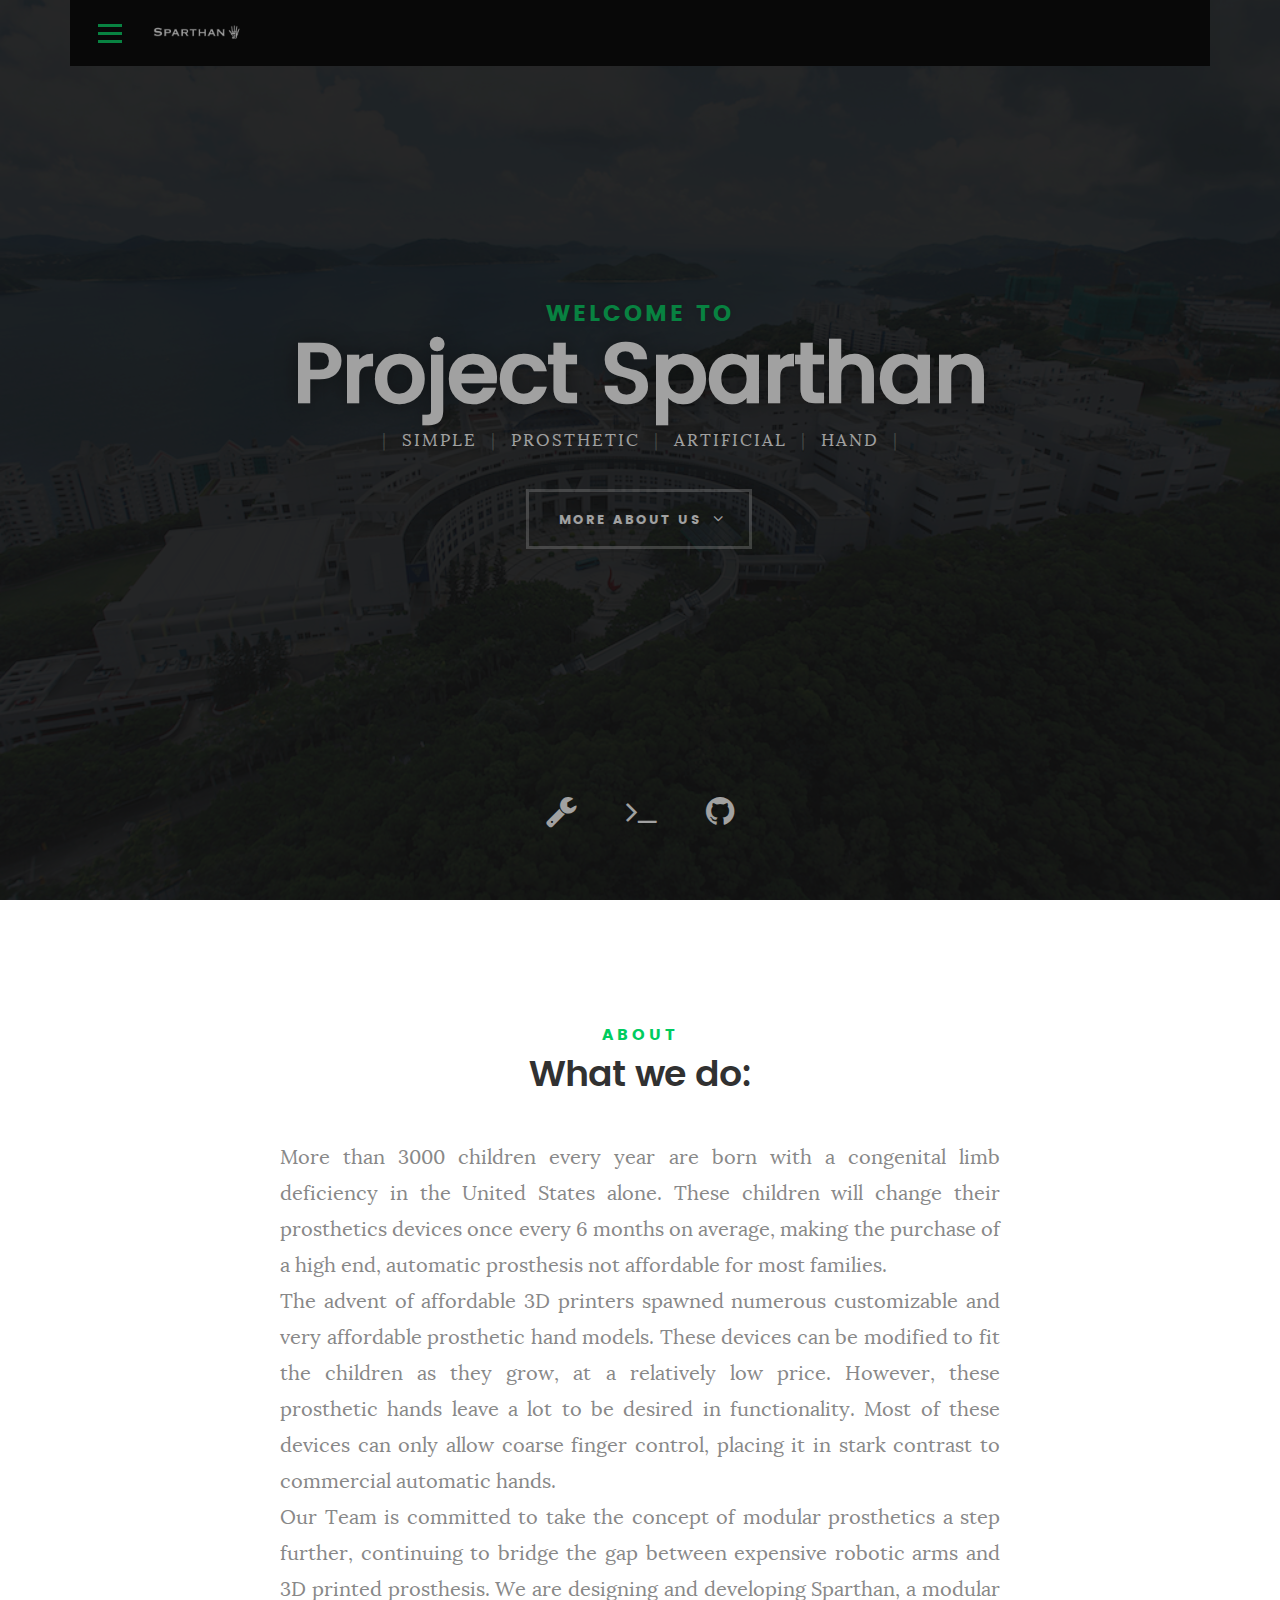
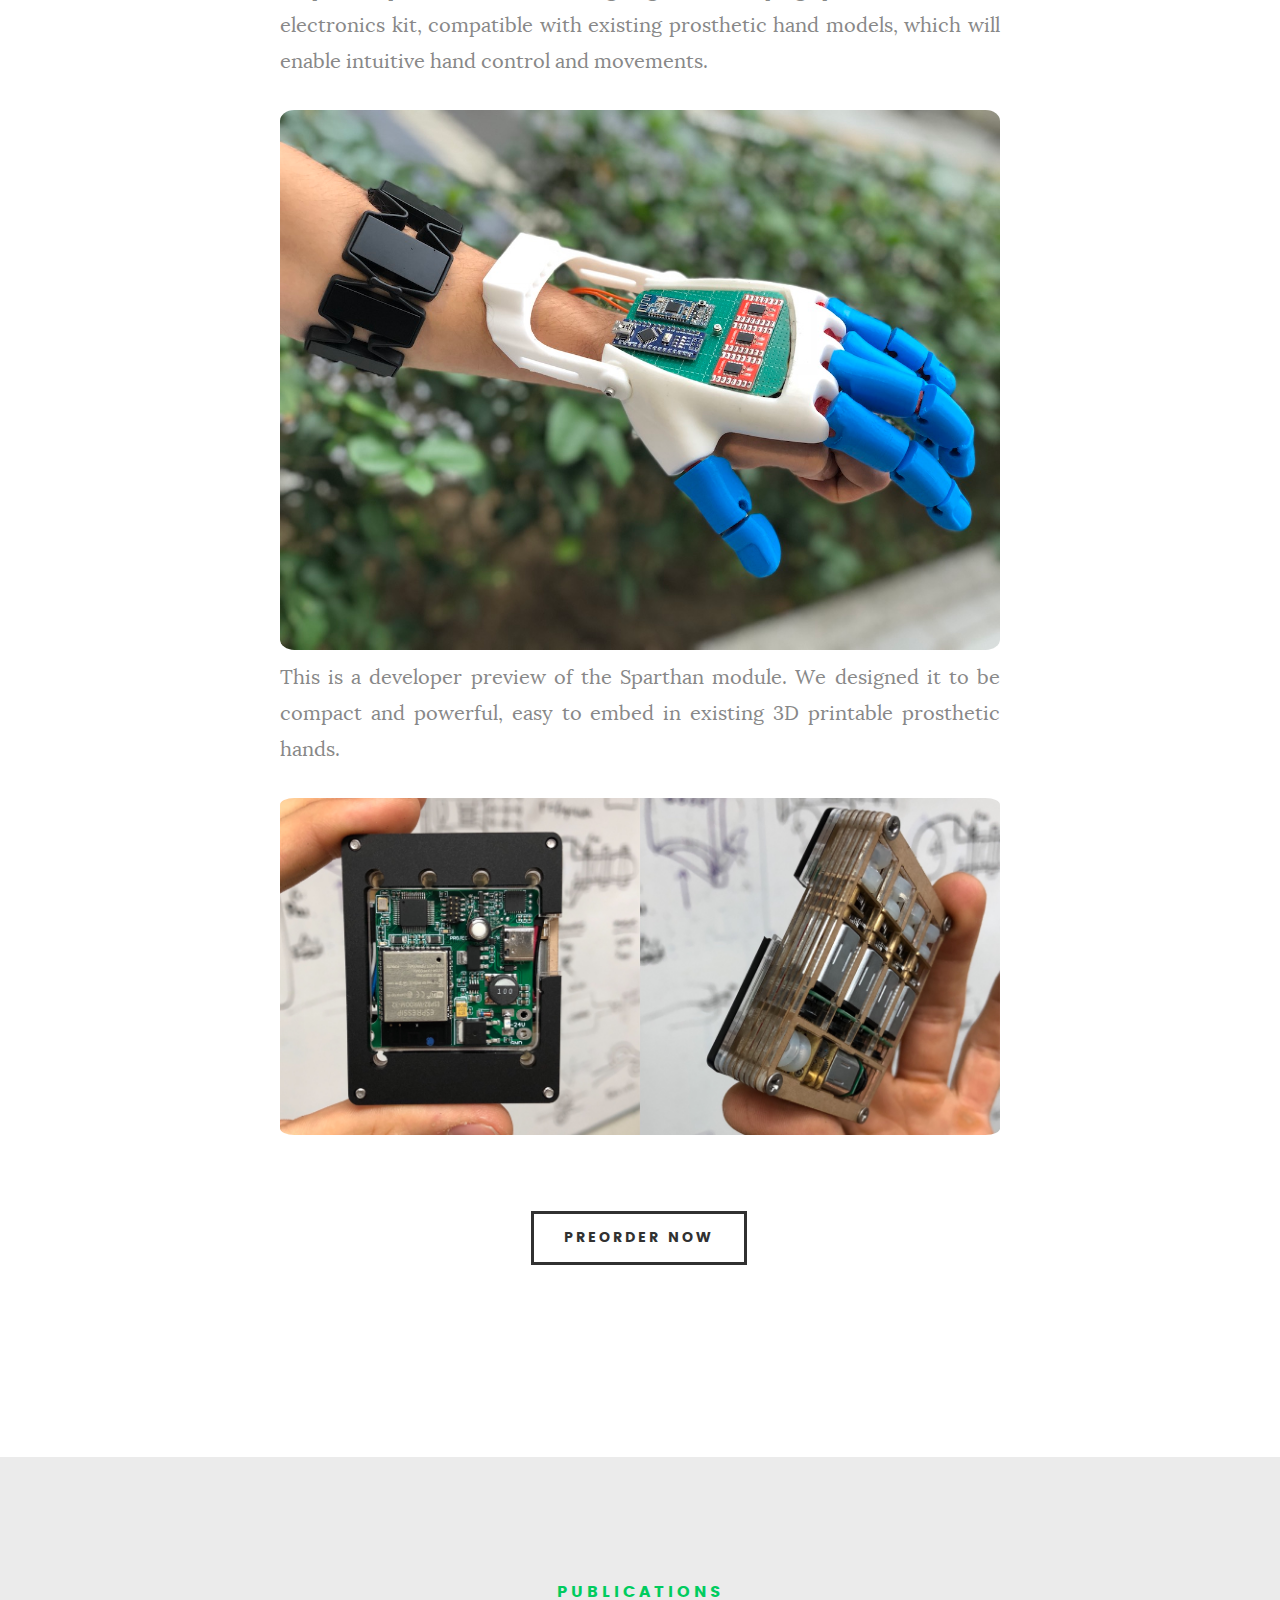
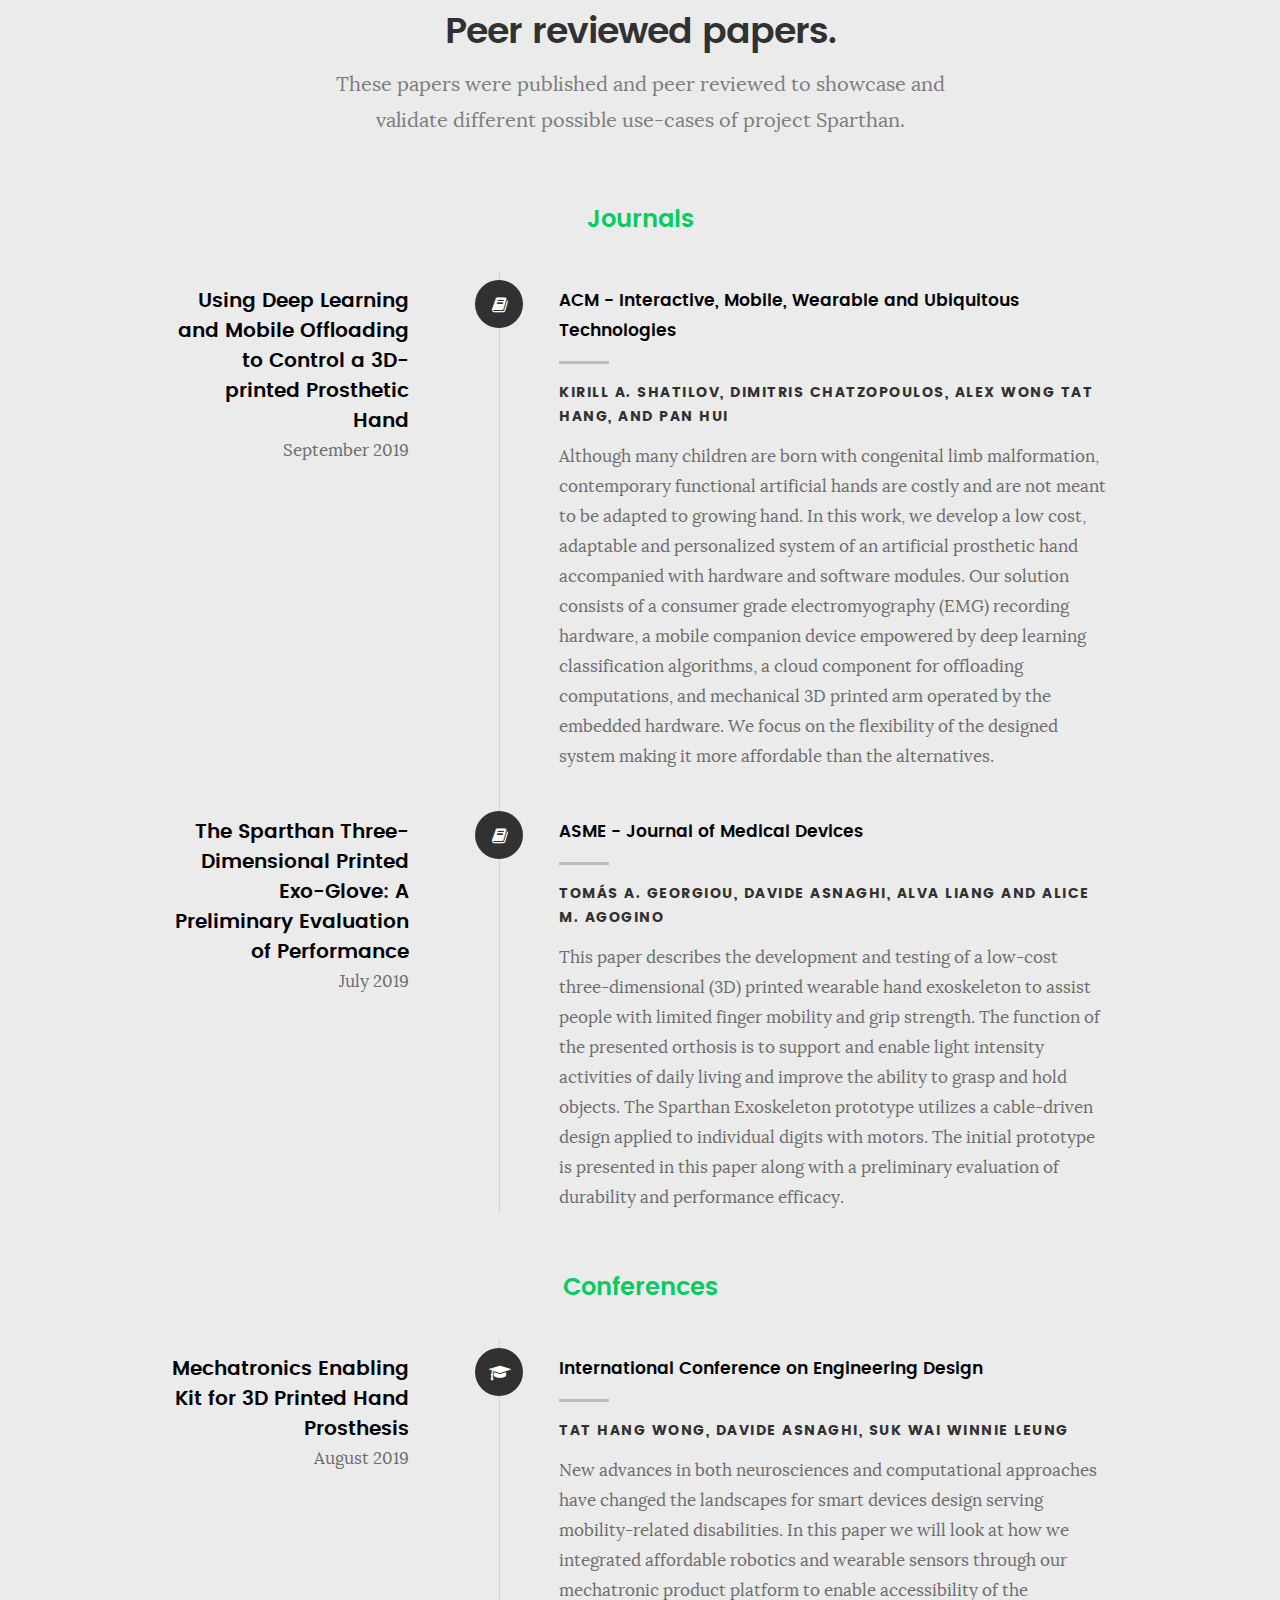
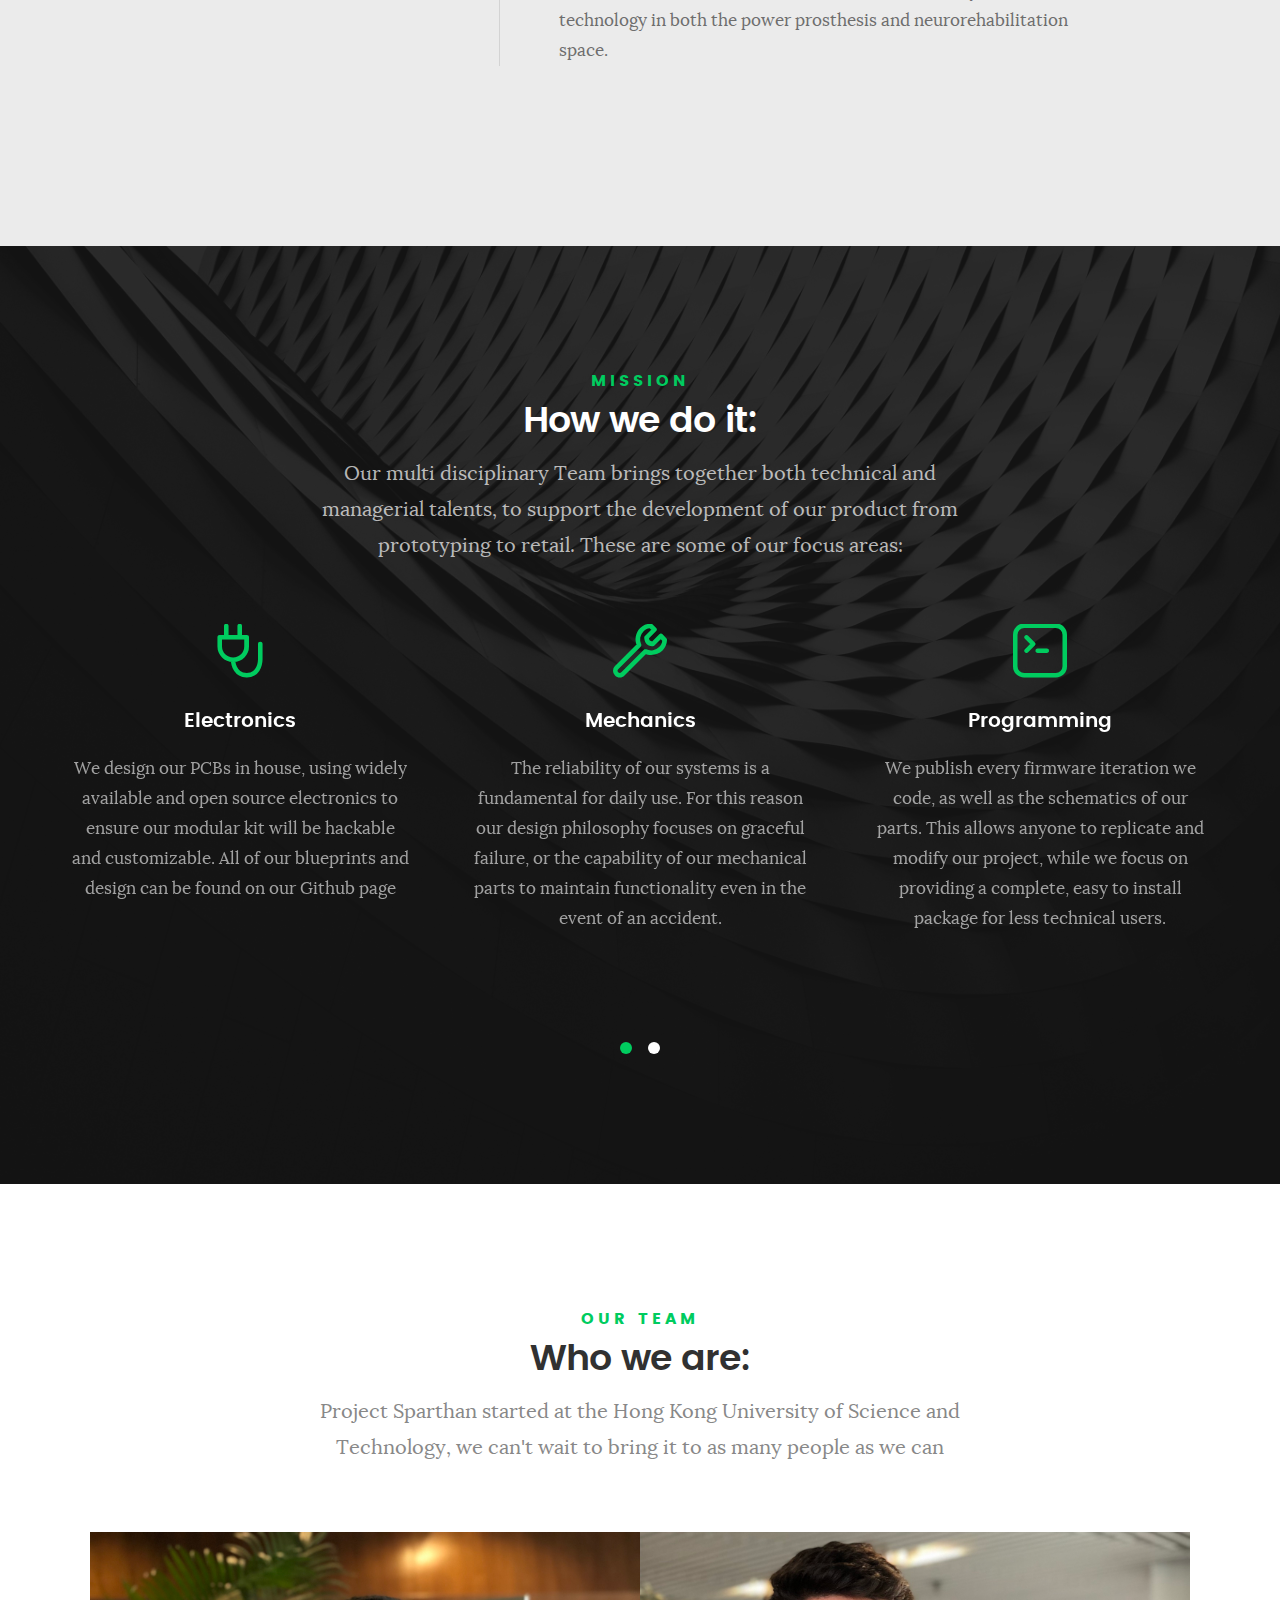
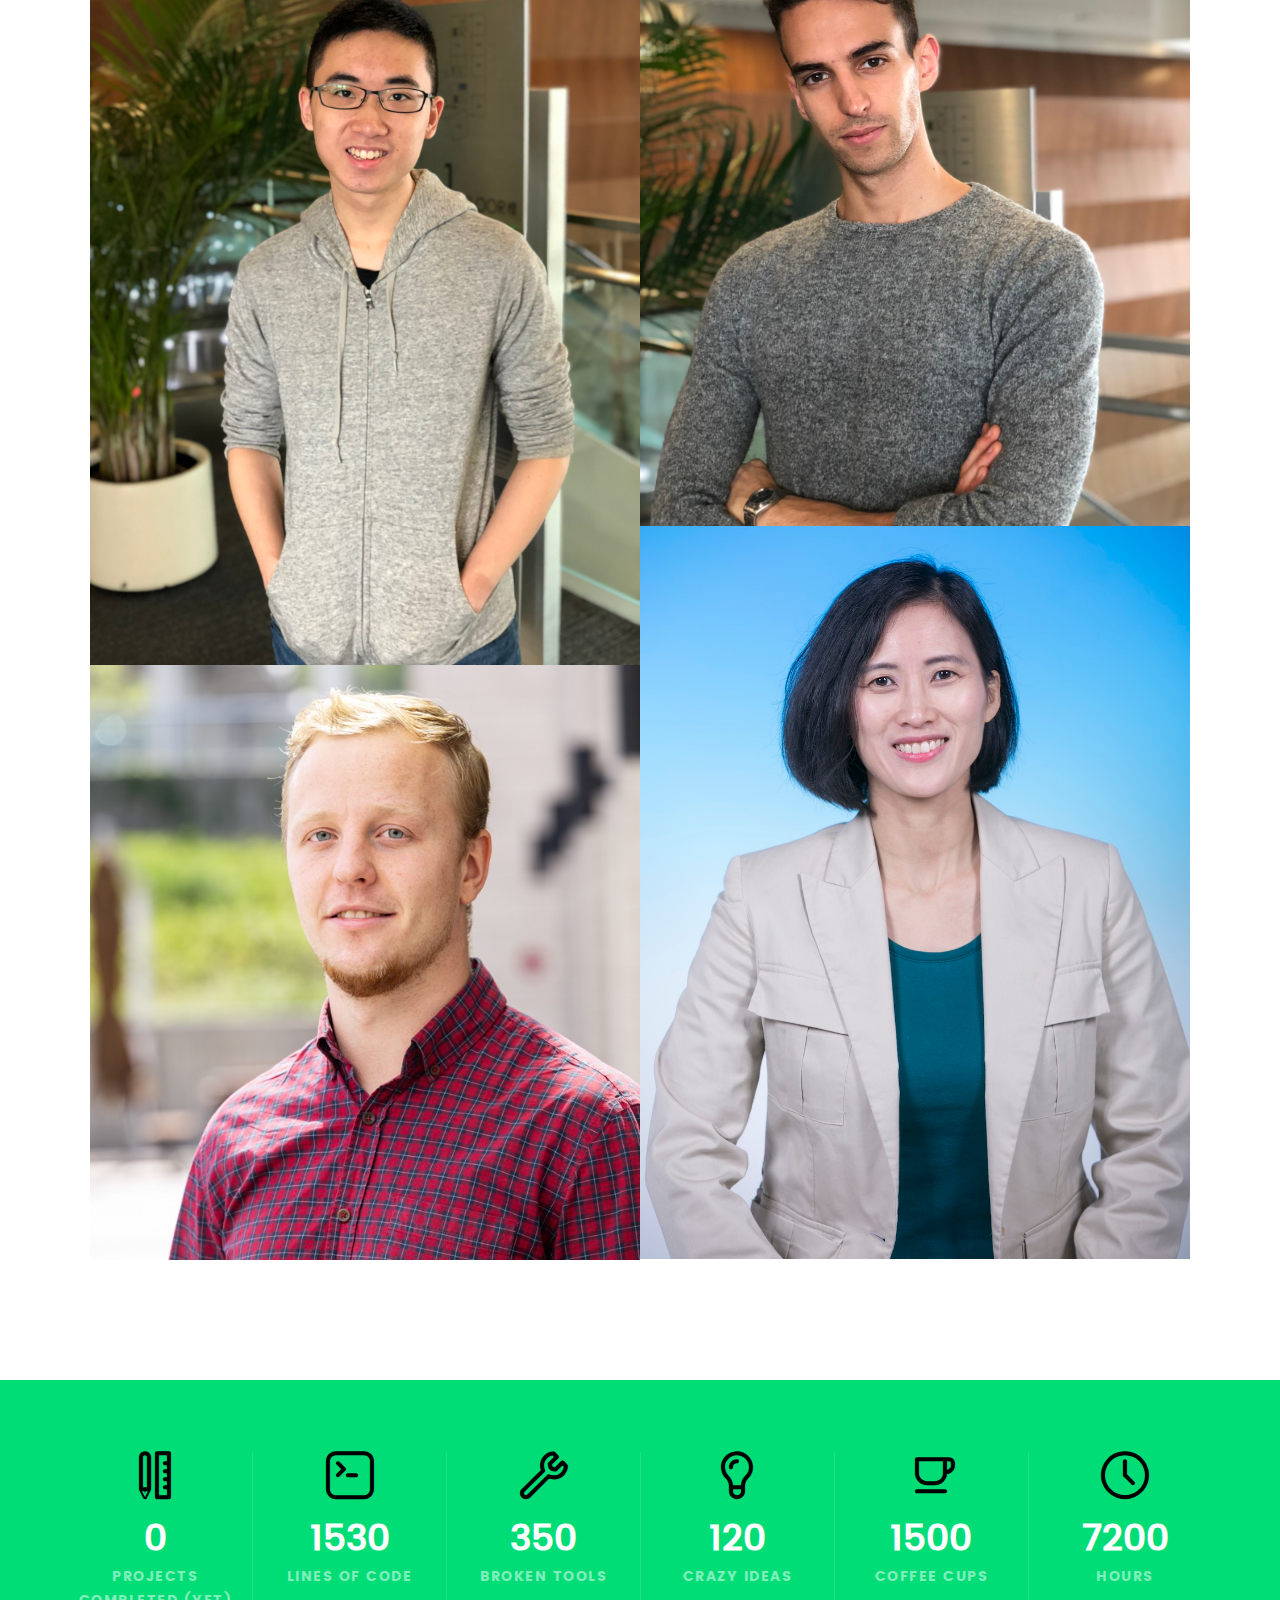
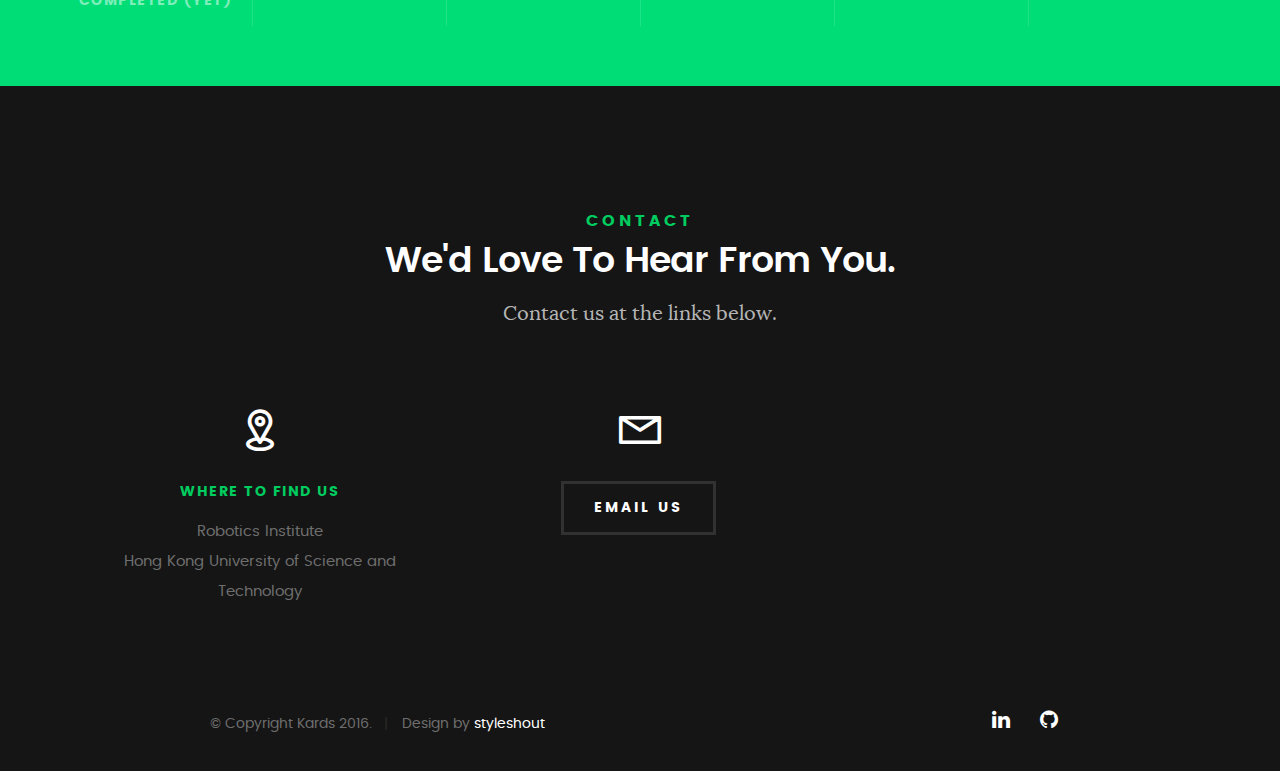
<file: index.html>
<!DOCTYPE html>
<meta name="apple-mobile-web-app-capable" content="yes">
<meta name="apple-mobile-web-app-status-bar-style" content="black">
<link rel="apple-touch-icon" sizes="180x180" href="AppIcon/Icon-App-60x60@3x.png">
<!--[if IE 8 ]><html class="no-js oldie ie8" lang="en"> <![endif]-->
<!--[if IE 9 ]><html class="no-js oldie ie9" lang="en"> <![endif]-->
<!--[if (gte IE 9)|!(IE)]><!--><html class="no-js" lang="en"> <!--<![endif]-->
<head>

   <!--- basic page needs
   ================================================== -->
   <meta charset="utf-8">
	<title>Sparthan</title>
	<meta name="description" content="">  
	<meta name="author" content="">

   <!-- mobile specific metas
   ================================================== -->
	<meta name="viewport" content="width=device-width, initial-scale=1, maximum-scale=1">

 	<!-- CSS
   ================================================== -->
   <link rel="stylesheet" href="css/base.css">  
   <link rel="stylesheet" href="css/main.css">
   <link rel="stylesheet" href="css/vendor.css">     

   <!-- script
   ================================================== -->   
	<script src="js/modernizr.js"></script>
	<script src="js/pace.min.js"></script>

	<!-- Global site tag (gtag.js) - Google Analytics -->
	<script async src="https://www.googletagmanager.com/gtag/js?id=UA-132222043-1"></script>
	<script>
	  window.dataLayer = window.dataLayer || [];
	  function gtag(){dataLayer.push(arguments);}
	  gtag('js', new Date());

	  gtag('config', 'UA-132222043-1');
	</script>

   <!-- favicons
	================================================== -->
	<link rel="icon" type="image/png" href="favicon.png">

</head>

<body id="top">

	<!-- header 
   ================================================== -->
   <header>   	
   	<div class="row">

   		<div class="top-bar">
   			<a class="menu-toggle" href="#"><span>Menu</span></a>

	   		<div class="logo">
		         <a href="index.html">Project Sparthan</a>
		      </div>		      

		   	<nav id="main-nav-wrap">
					<ul class="main-navigation">
						<li class="current"><a class="smoothscroll"  href="#intro" title="">Home</a></li>
						<li><a class="smoothscroll"  href="#about" title="">About</a></li>
						<li><a class="smoothscroll"  href="#resume" title="">Publications</a></li>
						<li><a class="smoothscroll"  href="#services" title="">Mission</a></li>
						<li><a class="smoothscroll"  href="#portfolio" title="">Team</a></li>					
						<li><a class="smoothscroll"  href="#contact" title="">Contact</a></li>	
						<li><a  href="exoglove.html" title="">Exoglove</a></li>	
						<li><a  href="blog.html" title="">Blog</a></li>			
					</ul>
				</nav>    		
   		</div> <!-- /top-bar --> 
   		
   	</div> <!-- /row --> 		
   </header> <!-- /header -->

	<!-- intro section
   ================================================== -->
   <section id="intro">   

   	<div class="intro-overlay"></div>	

   	<div class="intro-content">
   		<div class="row">

   			<div class="col-twelve">

	   			<h5>Welcome to</h5>
	   			<h1>Project Sparthan</h1>


	   			<p class="intro-position">
	   				<span>Simple</span>
	   				<span>Prosthetic</span> 
	   				<span>Artificial</span> 
	   				<span>Hand</span> 
	   			</p>

	   			<a class="button stroke smoothscroll" href="#about" title="">More About us</a>

	   		</div>  
   			
   		</div>   		 		
   	</div> <!-- /intro-content --> 

   	<ul class="intro-social">        
         <li><a href="#"><i class="fa fa-wrench"></i></a></li>
         <li><a href="#"><i class="fa fa-terminal"></i></a></li>
         <li><a href="#"><i class="fa fa-github"></i></a></li>
      </ul> <!-- /intro-social -->      	

   </section> <!-- /intro -->


   <!-- about section
   ================================================== -->
   <section id="about">  

   	<div class="row section-intro">
   		<div class="col-twelve">

   			<h5>About</h5>
   			<h1>What we do:</h1>

   			<div class="intro-info">

   				<p class="lead">
	   				More than 3000 children every year are born with a congenital limb deficiency in the United States alone. These children will change their prosthetics devices once every 6 months on average, making the purchase of a high end, automatic prosthesis not affordable for most families.<br>

	   				The advent of affordable 3D printers spawned numerous customizable and very affordable prosthetic hand models. These devices can be modified to fit the children as they grow, at a relatively low price. However, these prosthetic hands leave a lot to be desired in functionality. Most of these devices can only allow coarse finger control, placing it in stark contrast to commercial automatic hands.<br>

					Our Team is committed to take the concept of modular prosthetics a step further, continuing to bridge the gap between expensive robotic arms and 3D printed prosthesis. We are designing and developing Sparthan, a modular electronics kit, compatible with existing prosthetic hand models, which will enable intuitive hand control and movements.
				</p>

				<img src="images/product.jpg" alt="Hand">

				<p class="lead">
					This is a developer preview of the Sparthan module. We designed it to be compact and powerful, easy to embed in existing 3D printable prosthetic hands.
				</p>

				<img src="images/module.jpg" alt="Module">

				<p class="lead">
					<br>
				</p>

				<a class="button stroke" href="https://docs.google.com/forms/d/e/1FAIpQLSd3ZOecbrwTc-MW8X9J9I3mfztco4YONgj2qON_r9InTlgFUA/viewform" title=""> Preorder Now </a>

   			</div>   			

   		</div>   		
   	</div> <!-- /section-intro --> 
   </section>


    <!-- resume Section
   ================================================== -->
	<section id="resume" class="grey-section">

		<div class="row section-intro">
			<div class="col-twelve">

				<h5>Publications</h5>
				<h1>Peer reviewed papers.</h1>

				<p class="lead">These papers were published and peer reviewed to showcase and validate different possible use-cases of project Sparthan.</p>

			</div>   		
		</div> <!-- /section-intro--> 

		<div class="row resume-timeline">

			<div class="col-twelve resume-header">

				<h2>Journals</h2>

			</div> <!-- /resume-header -->

			<div class="col-twelve">

				<div class="timeline-wrap">

					<div class="timeline-block">

						<div class="timeline-ico">
							<i class="fa fa-book"></i>
						</div>

						<div class="timeline-header">
							<h3><a href="papers/acm19.pdf"> 
								Using Deep Learning and Mobile Offloading to Control a 3D-printed Prosthetic Hand 
							</a></h3>
							<p> September 2019</p>
						</div>

						<div class="timeline-content">
							<h4><a href="https://imwut.acm.org">
								ACM - Interactive, Mobile, Wearable and Ubiquitous Technologies 
							</a></h4>
							<h5> 
								Kirill A. Shatilov, Dimitris Chatzopoulos, Alex Wong Tat Hang, and Pan Hui
							</h5>
							<p> Although many children are born with congenital limb malformation, contemporary functional artificial hands are costly and are not meant to be adapted to growing hand. In this work, we develop a low cost, adaptable and personalized system of an artificial prosthetic hand accompanied with hardware and software modules. Our solution consists of a consumer grade electromyography (EMG) recording hardware, a mobile companion device empowered by deep learning classification algorithms, a cloud component for offloading computations, and mechanical 3D printed arm operated by the embedded hardware. We focus on the flexibility of the designed system making it more affordable than the alternatives.</p>
						</div>

					</div> <!-- /timeline-block -->

					<div class="timeline-block">

						<div class="timeline-ico">
							<i class="fa fa-book"></i>
						</div>

						<div class="timeline-header">
							<h3><a href="http://medicaldevices.asmedigitalcollection.asme.org/article.aspx?articleid=2736288"> 
								The Sparthan Three-Dimensional Printed Exo-Glove: A Preliminary Evaluation of Performance 
							</a></h3>
							<p>July 2019</p>
						</div>

						<div class="timeline-content">
							<h4><a href="http://medicaldevices.asmedigitalcollection.asme.org/journal.aspx">
								ASME - Journal of Medical Devices
							</a></h4>
							<h5>
								Tomás A. Georgiou, Davide Asnaghi, Alva Liang and Alice M. Agogino 
							</h5>
							<p>This paper describes the development and testing of a low-cost three-dimensional (3D) printed wearable hand exoskeleton to assist people with limited finger mobility and grip strength. The function of the presented orthosis is to support and enable light intensity activities of daily living and improve the ability to grasp and hold objects. The Sparthan Exoskeleton prototype utilizes a cable-driven design applied to individual digits with motors. The initial prototype is presented in this paper along with a preliminary evaluation of durability and performance efficacy.</p>
						</div>

					</div> <!-- /timeline-block -->
				</div> <!-- /timeline-wrap -->   			
			</div> <!-- /col-twelve -->
		</div> <!-- /resume-timeline -->

		<div class="row resume-timeline">
			<div class="col-twelve resume-header">

				<h2>Conferences</h2>

			</div> <!-- /resume-header -->

			<div class="col-twelve">

				<div class="timeline-wrap">

					<div class="timeline-block">

						<div class="timeline-ico">
							<i class="fa fa-graduation-cap"></i>
						</div>

						<div class="timeline-header">
							<h3><a href="papers/iced19.pdf"> 
								Mechatronics Enabling Kit for 3D Printed Hand Prosthesis 
							</a></h3>
							<p>August 2019 </p>
						</div>

						<div class="timeline-content">
							<h4><a href="https://www.iced19.org">
								International Conference on Engineering Design
							</a></h4>
							<h5> Tat Hang Wong, Davide Asnaghi, Suk Wai Winnie Leung
							</h5>
							<p>New advances in both neurosciences and computational approaches have changed the landscapes for smart devices design serving mobility-related disabilities. In this paper we will look at how we integrated affordable robotics and wearable sensors through our mechatronic product platform to enable accessibility of the technology in both the power prosthesis and neurorehabilitation space.</p>
						</div>

					</div> <!-- /timeline-block -->

				</div> <!-- /timeline-wrap -->   			
			</div> <!-- /col-twelve -->
		</div> <!-- /resume-timeline -->
	</section>

   		<!-- services Section
   ================================================== -->

	<section id="services">

		<div class="overlay"></div>

		<div class="row section-intro">
   		<div class="col-twelve">

   			<h5>Mission</h5>
   			<h1>How we do it:</h1>

   			<p class="lead">Our multi disciplinary Team brings together both technical and managerial talents, to support the development of our product from prototyping to retail. These are some of our focus areas:</p>

   		</div>   		
   	</div> <!-- /section-intro -->

   	<div class="row services-content">

   		<div id="owl-slider" class="owl-carousel services-list">

	      	<div class="service">	

	      		<span class="icon"><i class="icon-plug"></i></span>            

	            <div class="service-content">	

	            	 <h3>Electronics</h3>

		            <p class="desc">We design our PCBs in house, using widely available and open source electronics to ensure our modular kit will be hackable and customizable. All of our blueprints and design can be found on our Github page
	         		</p>

	         		
	         	</div> 	         	 

				</div> <!-- /service -->


			   <div class="service">

			   	<span class="icon"><i class="icon-wrench"></i></span>		            

	            <div class="service-content">

	            	<h3>Mechanics</h3>

		            <p class="desc">The reliability of our systems is a fundamental for daily use. For this reason our design philosophy focuses on graceful failure, or the capability of our mechanical parts to maintain functionality even in the event of an accident.
	        		</p> 

	            </div> 	            	               

			   </div> <!-- /service -->

  			   <div class="service">

			   	<span class="icon"><i class="icon-terminal"></i></span>	   	           

	            <div class="service-content">

	            	 <h3>Programming</h3>

		            <p class="desc">We publish every firmware iteration we code, as well as the schematics of our parts. This allows anyone to replicate and modify our project, while we focus on providing a complete, easy to install package for less technical users.
		            </p> 
	        			
	            </div>	               

			   </div> <!-- /service -->

	   			<div class="service">

					<span class="icon"><i class="icon-toggles"></i></span>	              

	            <div class="service-content">

	            	<h3>UI/UX Design</h3>

		            <p class="desc">Designing an intuitive interface is another challenge we face. The need for a responsive and easy way to interact with a prosthetic hand is key to the patient's experience, for this reason we employ experienced UI and UX designers.
	         		</p> 
	         		
	            </div>                

				</div> <!-- /service -->

			   <div class="service">	

					<span class="icon"><i class="icon-window"></i></span>                          

	            <div class="service-content">	

	            	<h3>Web Development</h3>  

		            <p class="desc">Communicating with the community is an important part of the making process. For this reason we are always available on Github forums to answer questions and listen to comments. We design and maintain our website to showcase what is it possible to achieve with the Sparthan kit.
	         		</p>

	            </div>	                          

			   </div> <!-- /service -->


			   <div class="service">

			   	<span class="icon"><i class="icon-wi-fi"></i></span>	            

	            <div class="service-content">

	            	<h3>Connectivity</h3>

		            <p class="desc">Battery life is extremely important to provide a comfortable user experience. Sparthan uses the new generation of Bluetooth Low Energy (BLE) to guarantee a reliable usage time.
	        			</p> 

	            </div>	               

			   </div> <!-- /service -->

	      </div> <!-- /services-list -->
   		
   	</div> <!-- /services-content -->
		
	</section> <!-- /services -->	


	<!-- Portfolio Section
   ================================================== -->
	<section id="portfolio">

		<div class="row section-intro">
   		<div class="col-twelve">

   			<h5>Our Team</h5>
   			<h1>Who we are:</h1>

   			<p class="lead">Project Sparthan started at the Hong Kong University of Science and Technology, we can't wait to bring it to as many people as we can</p>

   		</div>   		
   	</div> <!-- /section-intro--> 

   	<div class="row portfolio-content">

   		<div class="col-twelve">

   			<!-- portfolio-wrapper -->
	         <div id="folio-wrapper" class="block-1-2 block-mob-full stack">

	         	<div class="bgrid folio-item">
	               <div class="item-wrap">
	               	<img src="images/Team/Alex.jpg" alt="Alex">
	                  <a href="#modal-01" class="overlay">	                  	           
	                     <div class="folio-item-table">
	                     	<div class="folio-item-cell">
		     					       <h3 class="folio-title">Alex Wong</h3>	     					    
		     					    	 <span class="folio-types">
		     					       	  Electronic Engineering
		     					       </span>
		     					   </div>	                      	
	                     </div>                    
	                  </a>
	               </div>	               
	        		</div> <!-- /folio-item -->

	        		<div class="bgrid folio-item">
	               <div class="item-wrap">
	               	<img src="images/Team/David.jpg" alt="Davide">
	               	<a href="#modal-02" class="overlay">              		                  
	                     <div class="folio-item-table">
	                     	<div class="folio-item-cell">
	                     		<h3 class="folio-title">Davide Asnaghi</h3>	     					    
		     					    	<span class="folio-types">
		     					       	  Biomedical Engineering
		     					      </span>		     		
		     					   </div> 	                      	
	                     </div>                    
	                  </a>
	               </div>
	        		</div> <!-- /folio-item -->

	            <div class="bgrid folio-item">
	               <div class="item-wrap"> 
	               	<img src="images/Team/W_Leung.jpg" alt="Winnie">
	                  <a href="#modal-03" class="overlay">             		                  
	                     <div class="folio-item-table">
	                     	<div class="folio-item-cell">
	                     		<h3 class="folio-title">Winnie Leung</h3>	     					    
		     					    	<span class="folio-types">
		     					       	  Academic Advisor
		     					      </span>		     		
		     					   </div> 	                      	
	                     </div>                    
	                  </a>
	               </div>
	        		</div> <!-- /folio-item -->

	            <div class="bgrid folio-item">
	               <div class="item-wrap">
	               	<img src="images/Team/K_Shatilov.jpg" alt="Mixon">
	                  <a href="#modal-04" class="overlay">                  	                 
	                     <div class="folio-item-table">
	                     	<div class="folio-item-cell">
	                     		<h3 class="folio-title">Kirill A. Shatilov</h3>	     					    
		     					    	<span class="folio-types">
		     					       	  Deep Learning architecture
		     					      </span>		     		
		     					   </div>  	                      	
	                     </div>                    
	                  </a>
	               </div>
	        		</div> <!-- /folio-item -->     

	            <!-- modal popups - begin
	            ============================================================= -->
	            <div id="modal-01" class="popup-modal slider mfp-hide">	

				     	<div class="media">
				     		<img src="images/Team/Modals/Alex-m.jpg" alt="" />
				     	</div>      	

					   <div class="description-box">
					      <h4>Alex Wong</h4>		      
					      <p>I Love making stuff, building robots and daydreaming. Probably spend too much time on YouTube.</p>

					      <div class="categories">Electronic Engineering</div>			               
					   </div>

			         <div class="link-box">
			            <a href="http://www.behance.net">Details</a>
					      <a href="#" class="popup-modal-dismiss">Close</a>
			         </div>		      

				   </div> <!-- /modal-01 -->

				   <div id="modal-02" class="popup-modal slider mfp-hide">	

				     	<div class="media">
				     		<img src="images/Team/Modals/David-m.jpg" alt="" />
				     	</div>      	

					   <div class="description-box">
					      <h4>Davide Asnaghi</h4>		      
					      <p>Italian, fell in love with engineering watching an automated pizza machine. Friends like me mostly for my carbonara recipe. I lived in the U.S. and Hong Kong. I am now finishing my master's degree at U.C. Berkeley. I am passionate about human robotics and synthetic biology.</p>

					      <div class="categories">Biomedical Engineering</div>			               
					   </div>

			         <div class="link-box">
			            <a href="https://www.linkedin.com/in/d-asnaghi/">Details</a>
					      <a href="#" class="popup-modal-dismiss">Close</a>
			         </div>		      

				   </div> <!-- /modal-02 -->

				   <div id="modal-03" class="popup-modal slider mfp-hide">	

				     	<div class="media">
				     		<img src="images/Team/Modals/W_Leung-m.jpg" alt="" />
				     	</div>      	

					   <div class="description-box">
					      <h4>Winnie Leung</h4>		      
					      <p>Dr. Leung’s research focuses on multidisciplinary system design and optimization for the following integrative systems: Modular subject-specific exoskeleton/exo-prostheses, Field robotics in terrestrial and aerospace applications, Automation solutions to smart manufacturing. She is the academic advisor to Project Sparthan and an amazing source of support.</p>

					      <div class="categories">Academic Advisor</div>			               
					   </div>

			         <div class="link-box">
			            <a href="https://www.seng.ust.hk/web/eng/people_detail.php?id=384">Details</a>
					      <a href="#" class="popup-modal-dismiss">Close</a>
			         </div>		      

				   </div> <!-- /modal-03 -->

				   <div id="modal-04" class="popup-modal slider mfp-hide">	

				     	<div class="media">
				     		<img src="images/Team/Modals/K_Shatilov-m.jpg" alt="" />
				     	</div>      	

					   <div class="description-box">
					      <h4>Kirill A. Shatilov</h4>		      
					      <p>Kirill is currently finishing his Ph.D. at HKUST with a focus on integrating machine learning into Brain to Computer Interfaces. Originally from Russia he received bachelor and MPhil degree from Novosibirsk State University.</p>

					      <div class="categories">Deep Learning Architecture</div>			               
					   </div>

			         <div class="link-box">
			            <a href="http://www.shatilov.me">Details</a>
					      <a href="#" class="popup-modal-dismiss">Close</a>
			         </div>		      

				   </div> <!-- /modal-04 -->


				   <!-- modal popups - end
	            ============================================================= -->

	         </div> <!-- /portfolio-wrapper --> 

   		</div>  <!-- /twelve -->   

   	</div> <!-- /portfolio-content --> 
		
	</section> <!-- /portfolio --> 

	<!-- stats Section
   ================================================== -->
	<section id="stats" class="count-up">

		<div class="row">
			<div class="col-twelve">

				<div class="block-1-6 block-s-1-3 block-tab-1-2 block-mob-full stats-list">

					<div class="bgrid stat">

						<div class="icon-part">
							<i class="icon-pencil-ruler"></i>
						</div>

						<h3 class="stat-count">
							0
						</h3>

						<h5 class="stat-title">
							Projects Completed (yet)
						</h5>

					</div> <!-- /stat -->					

					<div class="bgrid stat">

						<div class="icon-part">
							<i class="icon-terminal"></i>
						</div>

						<h3 class="stat-count">
							1530
						</h3>

						<h5 class="stat-title">
							Lines of code
						</h5>

					</div> <!-- /stat -->

					<div class="bgrid stat">

						<div class="icon-part">
							<i class="icon-wrench"></i>
						</div>

						<h3 class="stat-count">
							350
						</h3>

						<h5 class="stat-title">
							Broken tools
						</h5>

					</div> <!-- /stat -->									

					<div class="bgrid stat">

						<div class="icon-part">
							<i class="icon-light-bulb"></i>
						</div>

						<h3 class="stat-count">
							120
						</h3>

						<h5 class="stat-title">
							Crazy Ideas
						</h5>

					</div> <!-- /stat -->

					<div class="bgrid stat">

						<div class="icon-part">
							<i class="icon-cup"></i>
						</div>

						<h3 class="stat-count">
							1500
						</h3>

						<h5 class="stat-title">
							Coffee Cups
						</h5>

					</div> <!-- /stat -->

					<div class="bgrid stat">

						<div class="icon-part">
							<i class="icon-clock"></i>
						</div>

						<h3 class="stat-count">
							7200
						</h3>

						<h5 class="stat-title">
							Hours
						</h5>

					</div> <!-- /stat -->

				</div> <!-- /stats-list -->

			</div> <!-- /twelve -->
		</div> <!-- /row -->

	</section> <!-- /stats -->

	
   <!-- contact
   ================================================== -->
	<section id="contact">

		<div class="row section-intro">
   		<div class="col-twelve">

   			<h5>Contact</h5>
   			<h1>We'd Love To Hear From You.</h1>

   			<p class="lead">Contact us at the links below.</p>

   		</div> 
   	</div> <!-- /section-intro -->

   	<div class="row contact-info">

   		<div class="col-four tab-full">

   			<div class="icon">
   				<i class="icon-pin"></i>
   			</div>

   			<h5>Where to find us</h5>

   			<p>
   			Robotics Institute <br>
            Hong Kong University of Science and Technology<br>
            </p>

   		</div>

   		<div class="col-four tab-full collapse">

   			<div class="icon">
   				<i class="icon-mail"></i>
   			</div>

   			<a class="button stroke" href="mailto:info@ri.ust.hk" title="" style="color:White"> Email Us  </a>

   		</div>

   		<!-- <div class="col-four tab-full">

   			<div class="icon">
   				<i class="icon-phone"></i>
   			</div>

   			<h5>Call At</h5>

   			<p>Phone: +852 2358 7078</p>

   		</div> -->
   		
   	</div> <!-- /contact-info -->
		
	</section> <!-- /contact -->


   <!-- footer
   ================================================== -->

   <footer>
     	<div class="row">

     		<div class="col-six tab-full pull-right social">

     			<ul class="footer-social">        
         			<li><a href="http://www.linkedin.com/in/d-asnaghi" target="_blank"><i class="fa fa-linkedin"></i></a></li>
         			<li><a href="https://github.com/d-asnaghi"><i class="fa fa-github" target="_blank"></i></a></li>
			   </ul> 
	      		
	      </div>

      	<div class="col-six tab-full">
	      	<div class="copyright">
		        	<span>© Copyright Kards 2016.</span> 
		        	<span>Design by <a href="http://www.styleshout.com/">styleshout</a></span>	         	
		         </div>		                  
	      	</div>

	      	<div id="go-top">
		         <a class="smoothscroll" title="Back to Top" href="#top"><i class="fa fa-long-arrow-up"></i></a>
		      </div>

      	</div> <!-- /row -->     	
   </footer>  

   <div id="preloader"> 
    	<div id="loader"></div>
   </div> 

   <!-- Java Script
   ================================================== --> 
   <script src="js/jquery-2.1.3.min.js"></script>
   <script src="js/plugins.js"></script>
   <script src="js/main.js"></script>

</body>

</html>
</file>
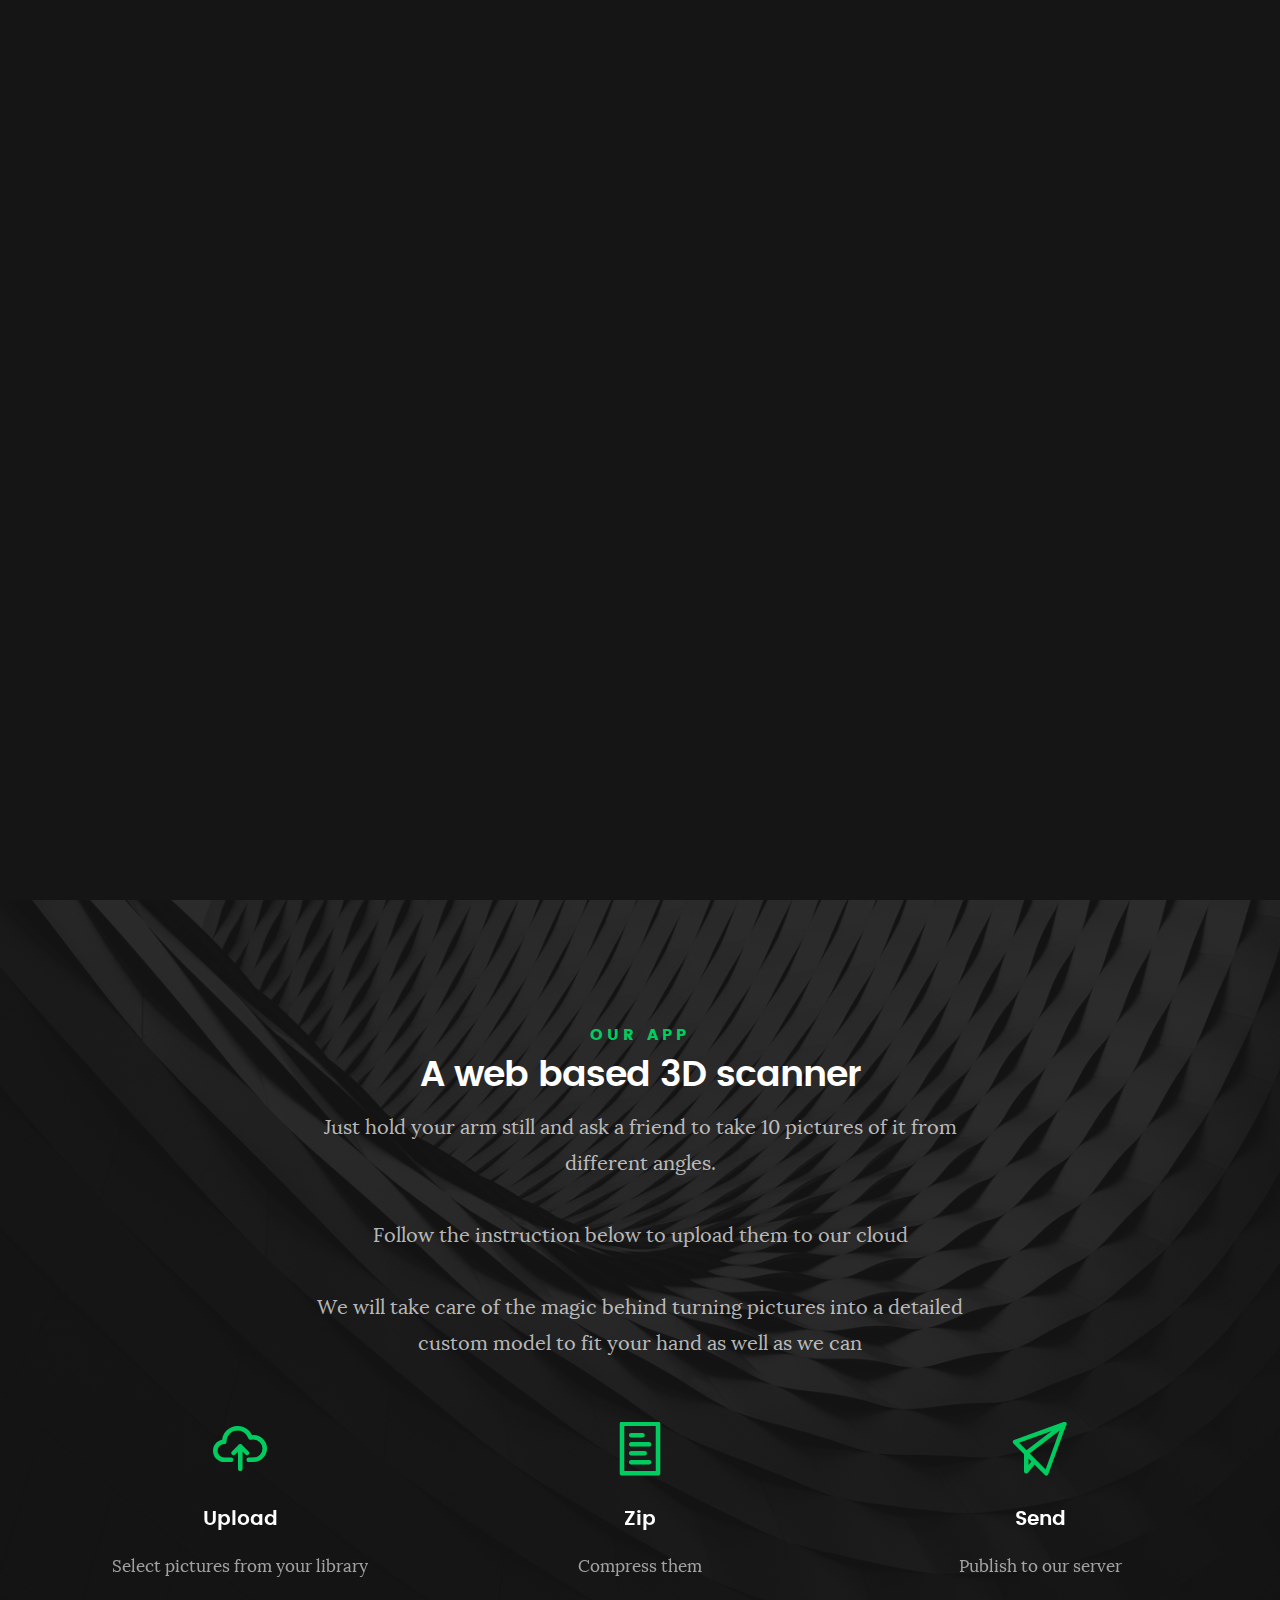
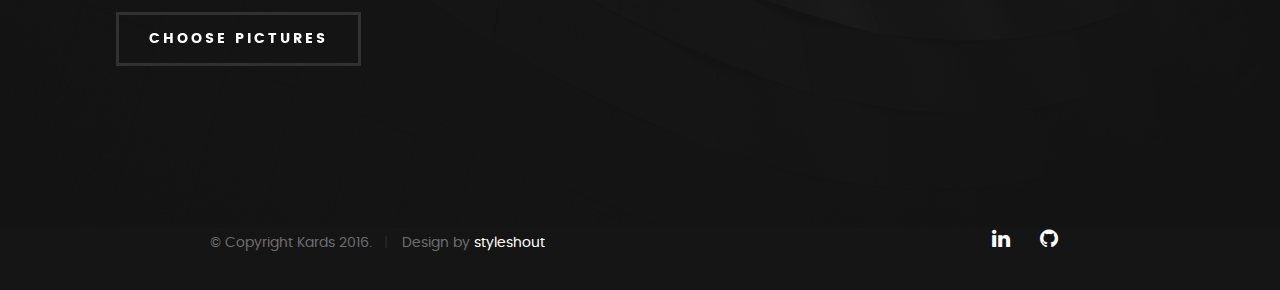
<file: app.html>
<!DOCTYPE html>
<meta name="apple-mobile-web-app-capable" content="yes">
<meta name="apple-mobile-web-app-status-bar-style" content="black">
<link rel="apple-touch-icon" sizes="180x180" href="AppIcon/Icon-App-60x60@3x.png">
<!--[if IE 8 ]><html class="no-js oldie ie8" lang="en"> <![endif]-->
<!--[if IE 9 ]><html class="no-js oldie ie9" lang="en"> <![endif]-->
<!--[if (gte IE 9)|!(IE)]><!--><html class="no-js" lang="en"> <!--<![endif]-->
<head>

   <!--- basic page needs
   ================================================== -->
   <meta charset="utf-8">
	<title>Sparthan</title>
	<meta name="description" content="">  
	<meta name="author" content="">

   <!-- mobile specific metas
   ================================================== -->
	<meta name="viewport" content="width=device-width, initial-scale=1, maximum-scale=1">

 	<!-- CSS
   ================================================== -->
   <link rel="stylesheet" href="css/base.css">  
   <link rel="stylesheet" href="css/main.css">
   <link rel="stylesheet" href="css/vendor.css">     

   <!-- script
   ================================================== -->   
	<script src="js/modernizr.js"></script>
	<script src="js/pace.min.js"></script>

   <!-- favicons
	================================================== -->
	<link rel="icon" type="image/png" href="favicon.png">

</head>

<body id="top">

	<!-- header 
   ================================================== -->
   <header>   	
   	<div class="row">

   		<div class="top-bar">
   			<a class="menu-toggle" href="#"><span>Menu</span></a>

	   		<div class="logo">
		         <a href="index.html">Sparthan</a>
		      </div>		      

		   	<nav id="main-nav-wrap">
					<ul class="main-navigation">
						<li class="current"><a class="smoothscroll"  href="index.html" title="">Home</a></li>
						<li><a href="index.html#about" title="">About</a></li>
						<li><a href="index.html#services" title="">Mission</a></li>
						<li><a href="index.html#portfolio" title="">Team</a></li>					
						<li><a  href="index.html#contact" title="">Contact</a></li>	
						<li><a  href="app.html" title="">App</a></li>							
					</ul>
				</nav>    		
   		</div> <!-- /top-bar --> 
   		
   	</div> <!-- /row --> 		
   </header> <!-- /header -->

	<!-- intro section
   ================================================== -->
   <section id="intro">   

   	<div class="intro-overlay"></div>	

   	<div class="intro-content">
   		<div class="row">

   			<div class="col-twelve">

	   			<h5>The Sparthan</h5>
	   			<h1>APP</h1>

	   			<p class="intro-position">
	   				<span>3D scanning</span>
	   				<span>Custom Fitting</span> 
	   			</p>

	   			<a class="button stroke smoothscroll" href="#services" title="">Coming Soon</a>

	   		</div>  
   			
   		</div>   		 		
   	</div> <!-- /intro-content --> 

   	<ul class="intro-social">        
         <li><a href="#"><i class="fa fa-wrench"></i></a></li>
         <li><a href="#"><i class="fa fa-terminal"></i></a></li>
         <li><a href="#"><i class="fa fa-github"></i></a></li>
      </ul> <!-- /intro-social -->      	

   </section> <!-- /intro -->


  
   		<!-- services Section
   ================================================== -->

	<section id="services">

		<div class="overlay"></div>

		<div class="row section-intro">
   		<div class="col-twelve">

   			<h5>Our App</h5>
   			<h1>A web based 3D scanner</h1>

   			<p class="lead">Just hold your arm still and ask a friend to take 10 pictures of it from different angles. <br><br>

   			Follow the instruction below to upload them to our cloud <br><br>

   			We will take care of the magic behind turning pictures into a detailed custom model to fit your hand as well as we can</p>

   		</div>   		
   	</div> <!-- /section-intro -->

   	<div class="row services-content">

   		<div id="owl-slider" class="owl-carousel services-list">

	      	<div class="service">	

	      		<span class="icon"><i class="icon-upload"></i></span>            

	            <div class="service-content">	

	            	 <h3>Upload</h3>

		            <p class="desc">
		            	Select pictures from your library
		            	<br><br>

		            	<a class="button stroke " title="">

		            		<input type="file" name="photo" id="photo" accept="image/*" multiple="multiple" class="inputfile" />

		            		<label for="photo">Choose pictures</label>

		            	</a>
	         		</p>
	         		
	         	</div> 	         	 

				</div> <!-- /service -->


			   <div class="service">

			   	<span class="icon"><i class="icon-file"></i></span>		            

	            <div class="service-content">

	            	<h3>Zip</h3>

		            <p class="desc">
		            	Compress them
	        		</p> 

	            </div> 	            	               

			   </div> <!-- /service -->

  			   <div class="service">

			   	<span class="icon"><i class="icon-paper-plane"></i></span>	   	           

	            <div class="service-content">

	            	 <h3>Send</h3>

		            <p class="desc"> 
		            	Publish to our server
		            </p> 
	        			
	            </div>	               

			   </div> <!-- /service -->

	      </div> <!-- /services-list -->
   		
   	</div> <!-- /services-content -->
		
	</section> <!-- /services -->	



   
   <!-- footer
   ================================================== -->

   <footer>
     	<div class="row">

     		<div class="col-six tab-full pull-right social">

     			<ul class="footer-social">        
         			<li><a href="http://www.linkedin.com/in/d-asnaghi" target="_blank"><i class="fa fa-linkedin"></i></a></li>
         			<li><a href="https://github.com/d-asnaghi"><i class="fa fa-github" target="_blank"></i></a></li>
			   </ul> 
	      		
	      </div>

      	<div class="col-six tab-full">
	      	<div class="copyright">
		        	<span>© Copyright Kards 2016.</span> 
		        	<span>Design by <a href="http://www.styleshout.com/">styleshout</a></span>	         	
		         </div>		                  
	      	</div>

	      	<div id="go-top">
		         <a class="smoothscroll" title="Back to Top" href="#top"><i class="fa fa-long-arrow-up"></i></a>
		      </div>

      	</div> <!-- /row -->     	
   </footer>  

   <div id="preloader"> 
    	<div id="loader"></div>
   </div> 

   <!-- Java Script
   ================================================== --> 
   <script src="js/jquery-2.1.3.min.js"></script>
   <script src="js/plugins.js"></script>
   <script src="js/main.js"></script>

</body>

</html>
</file>
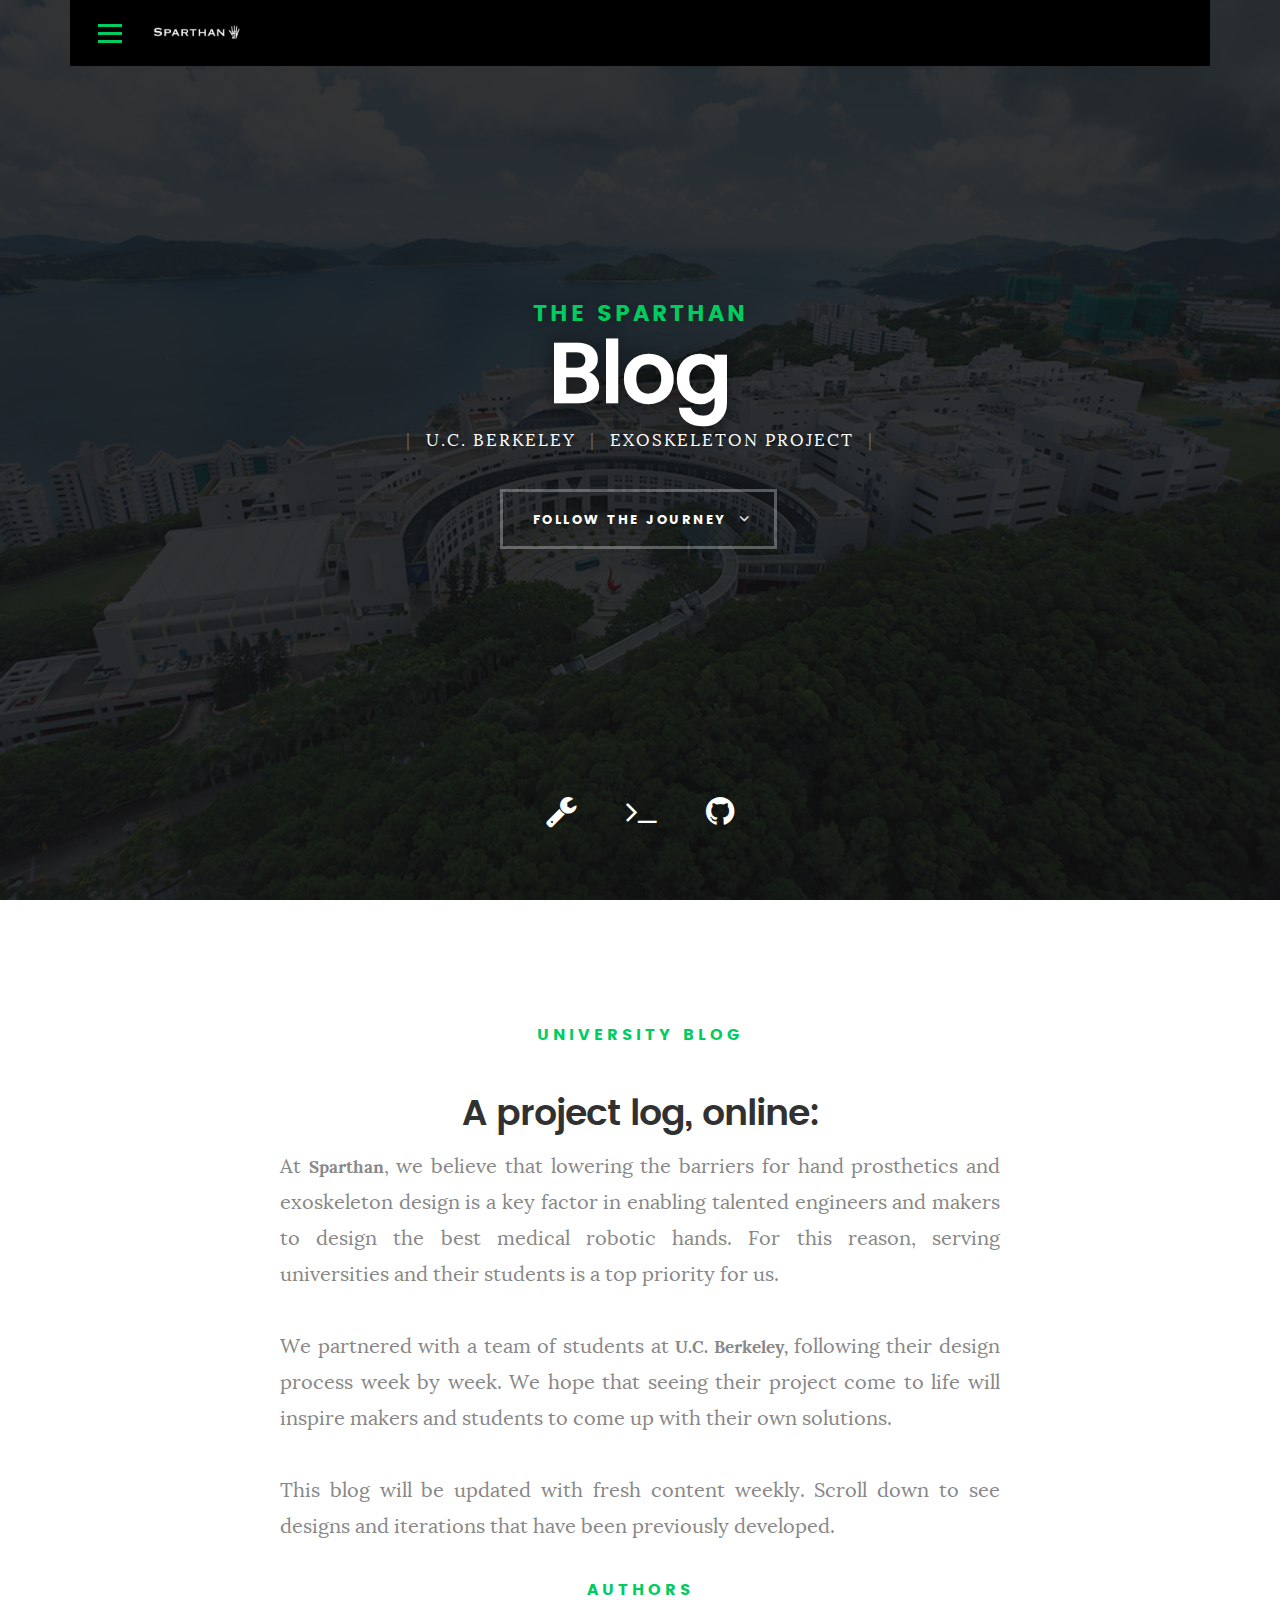
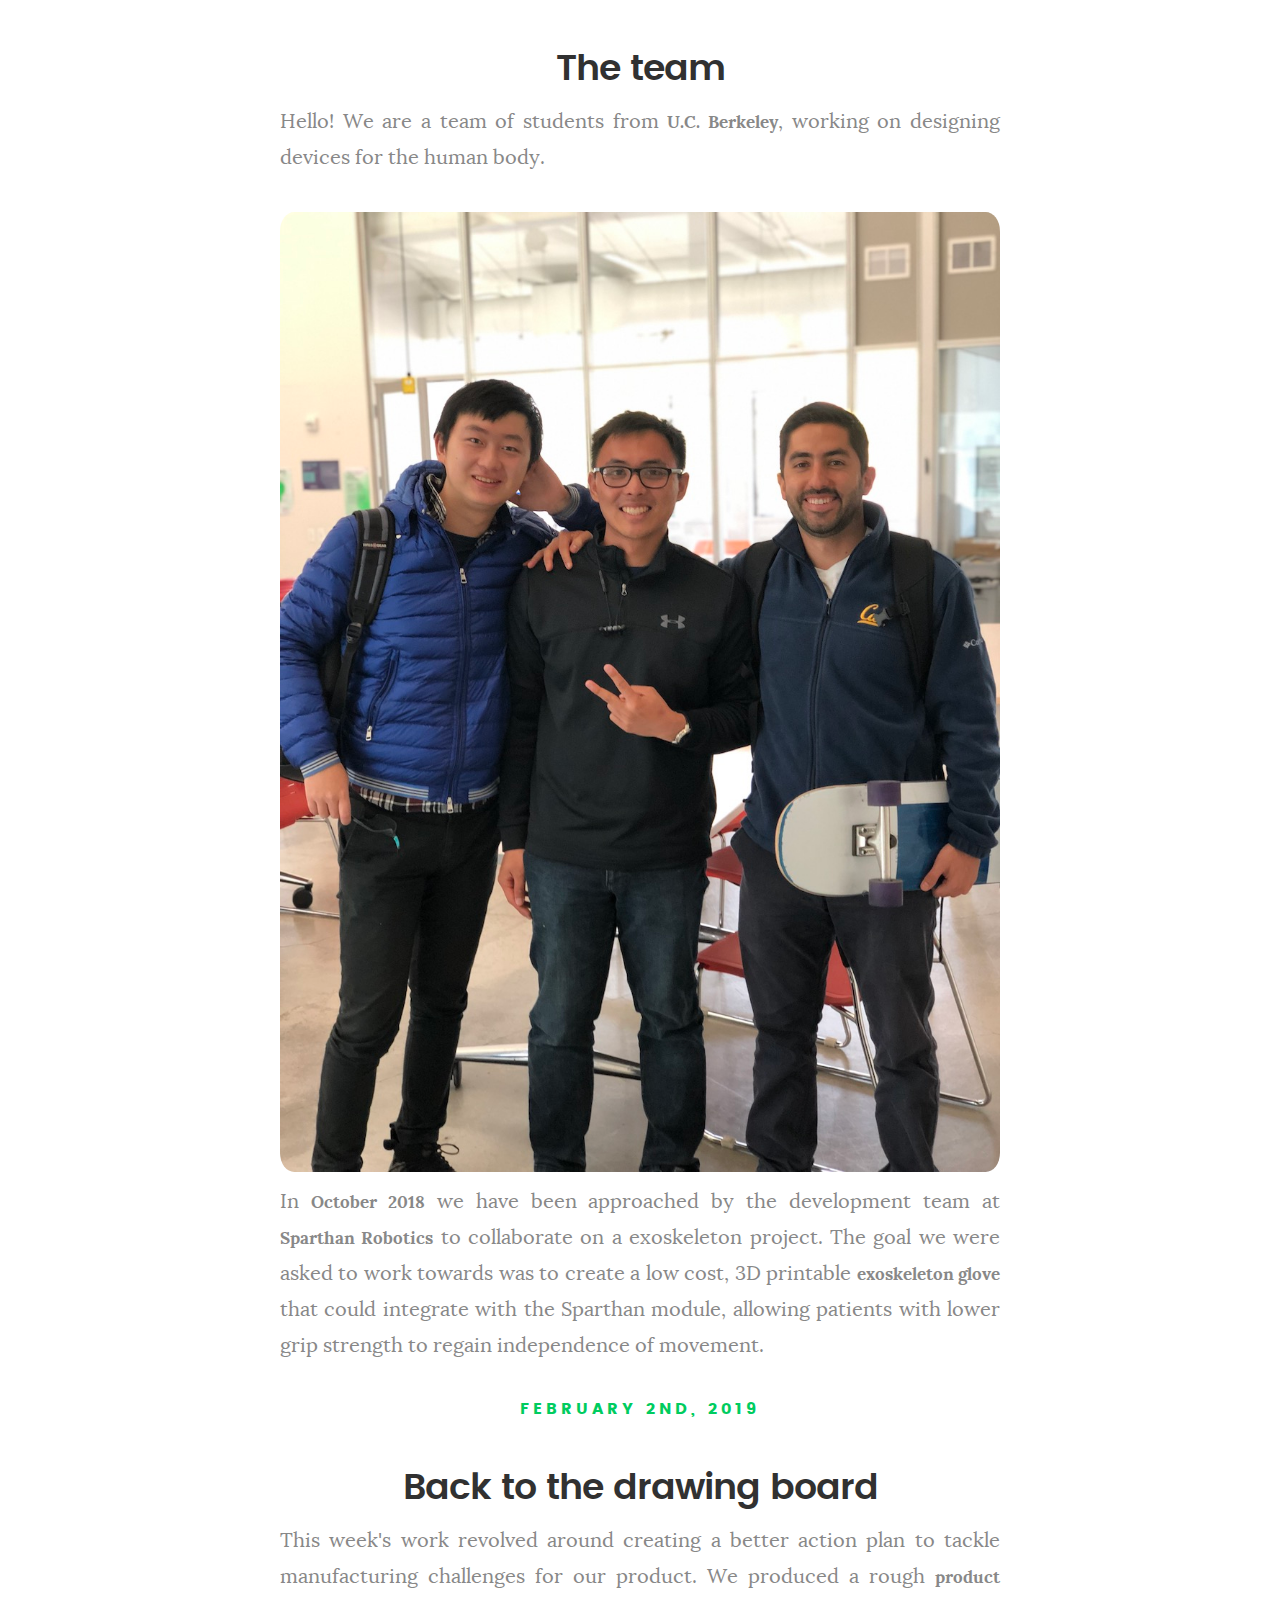
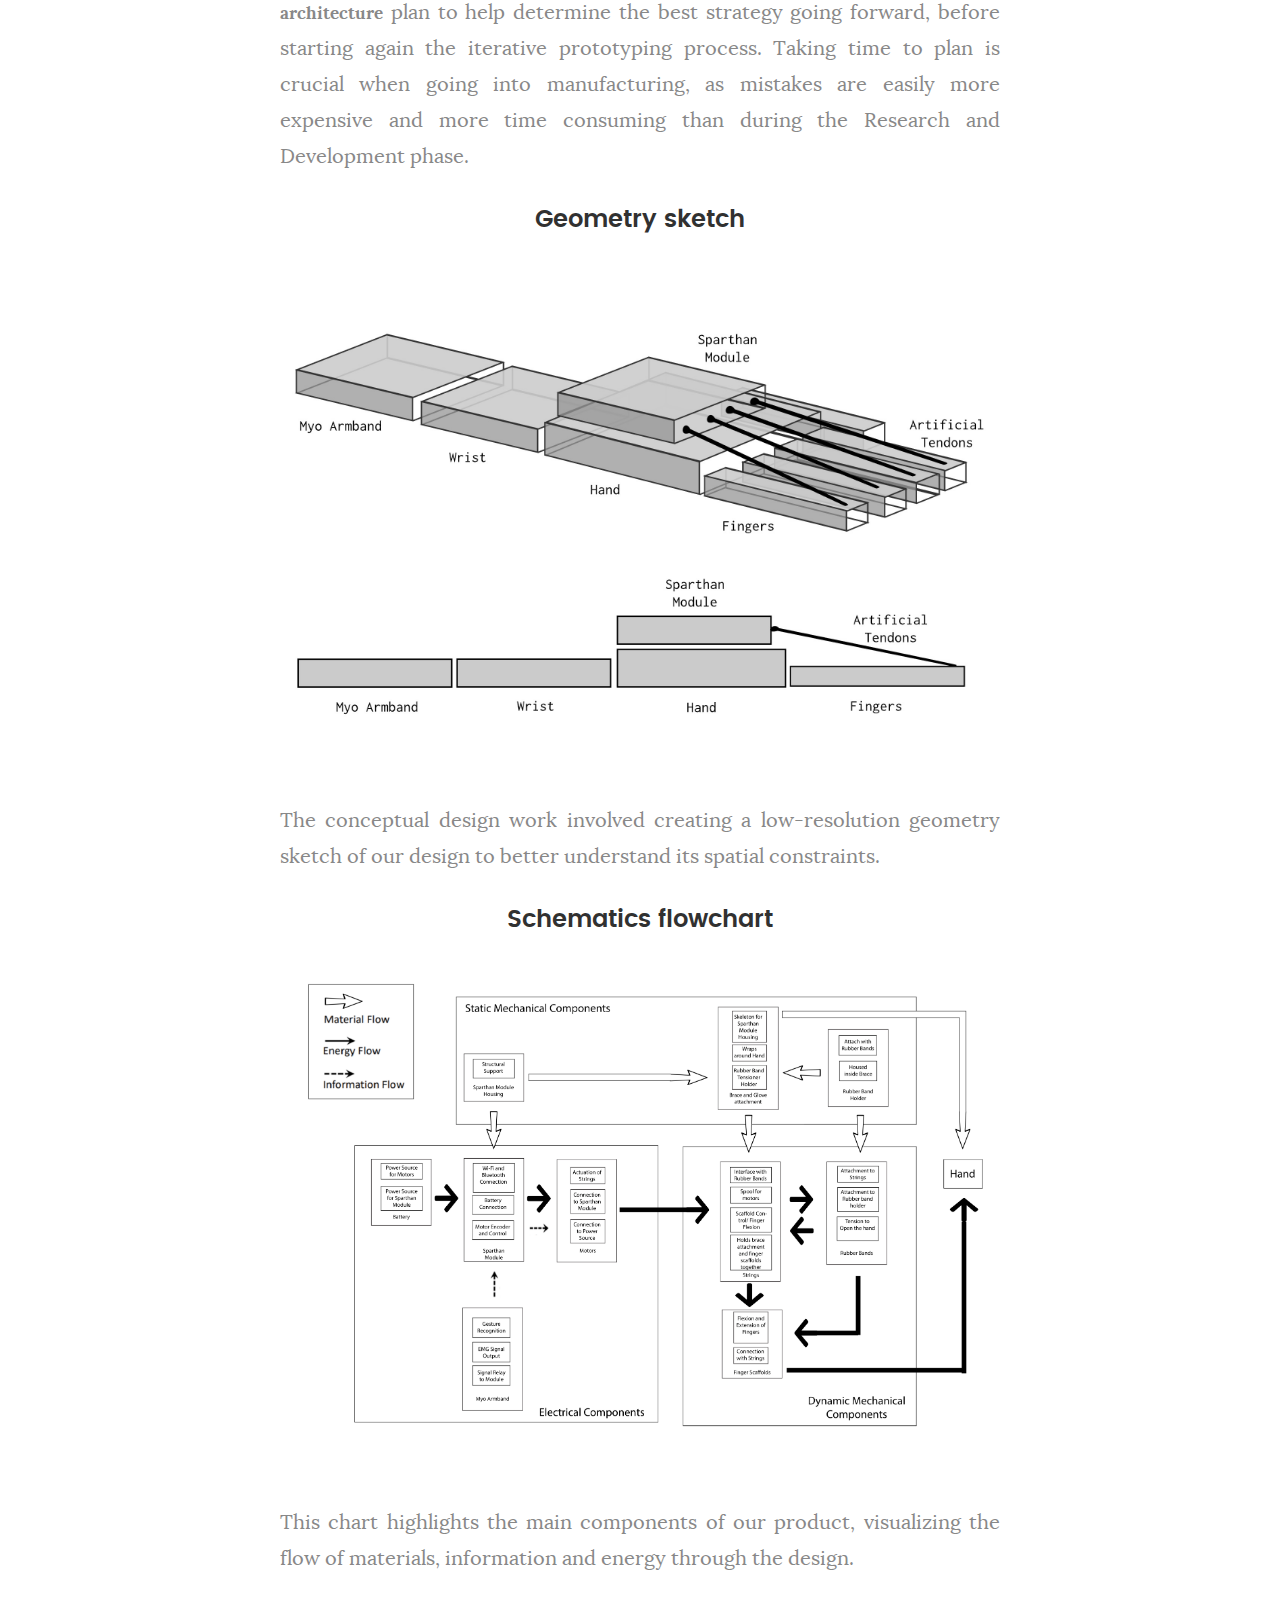
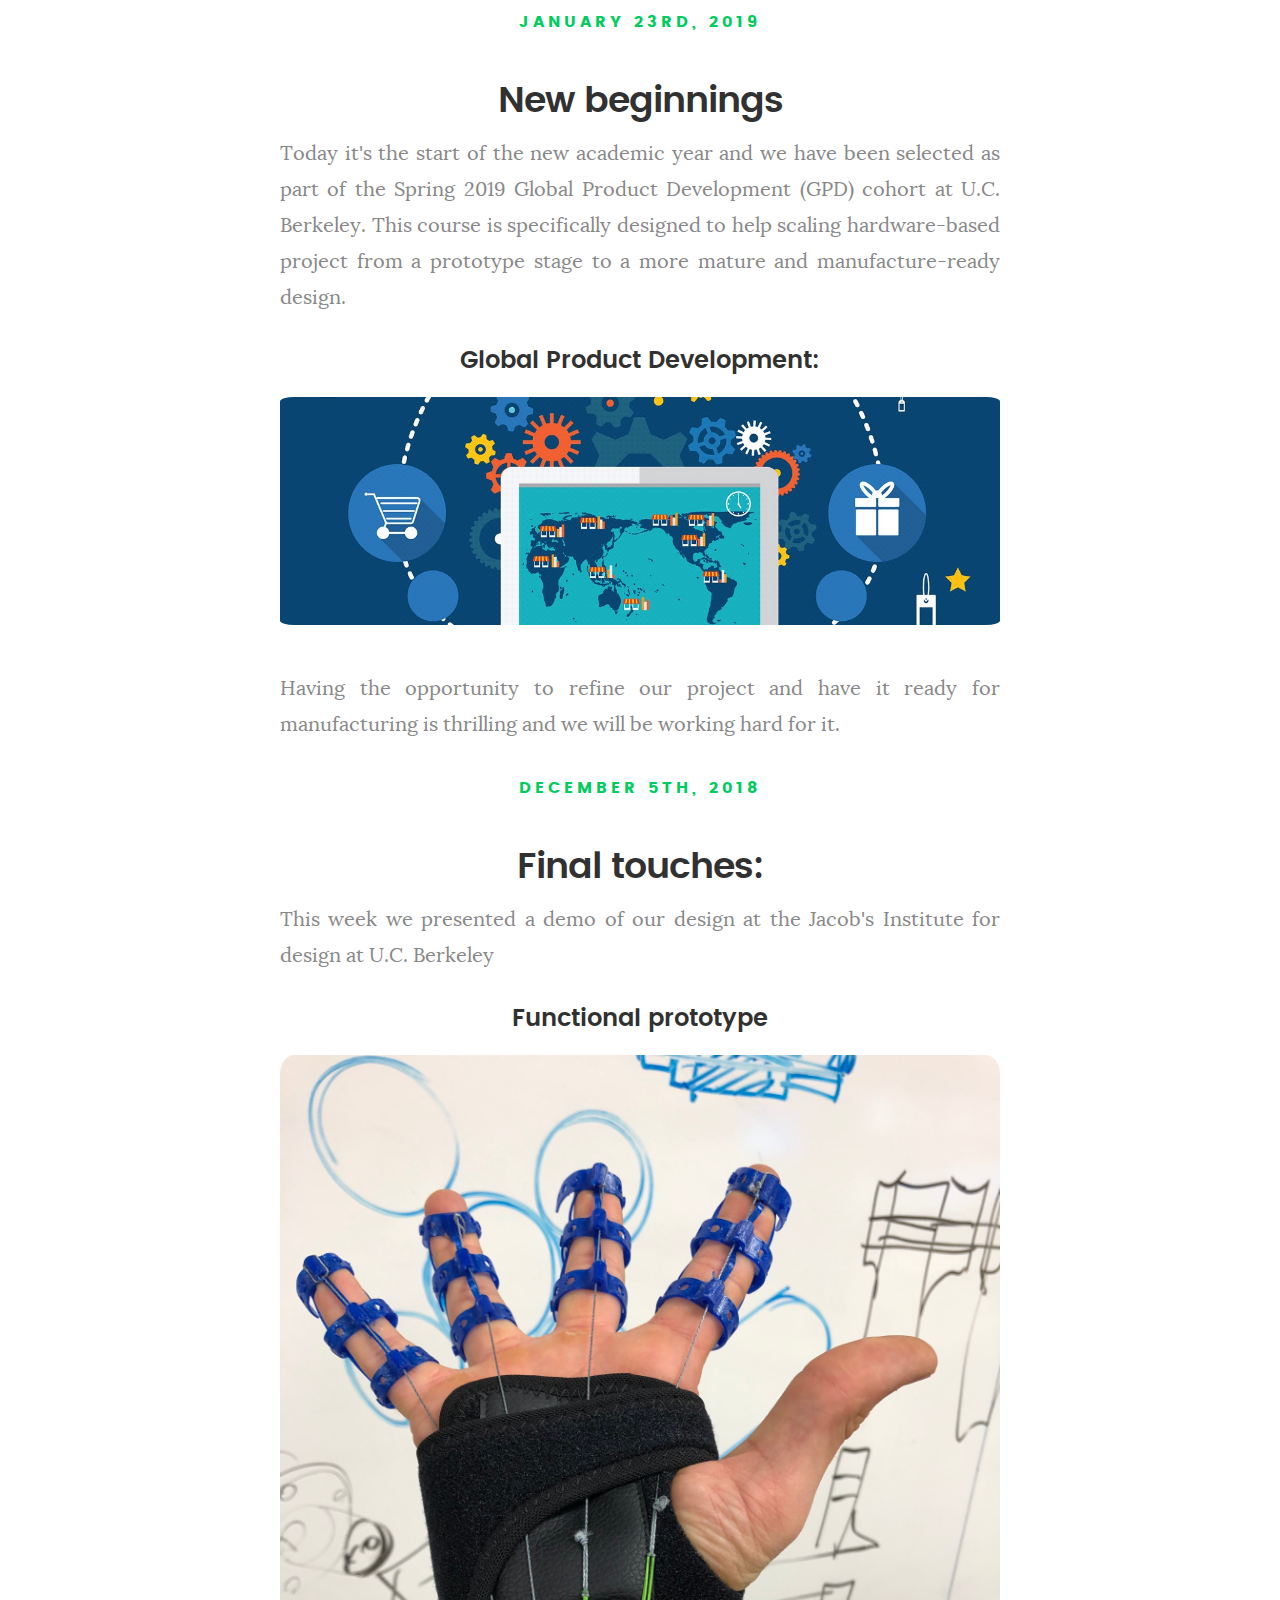
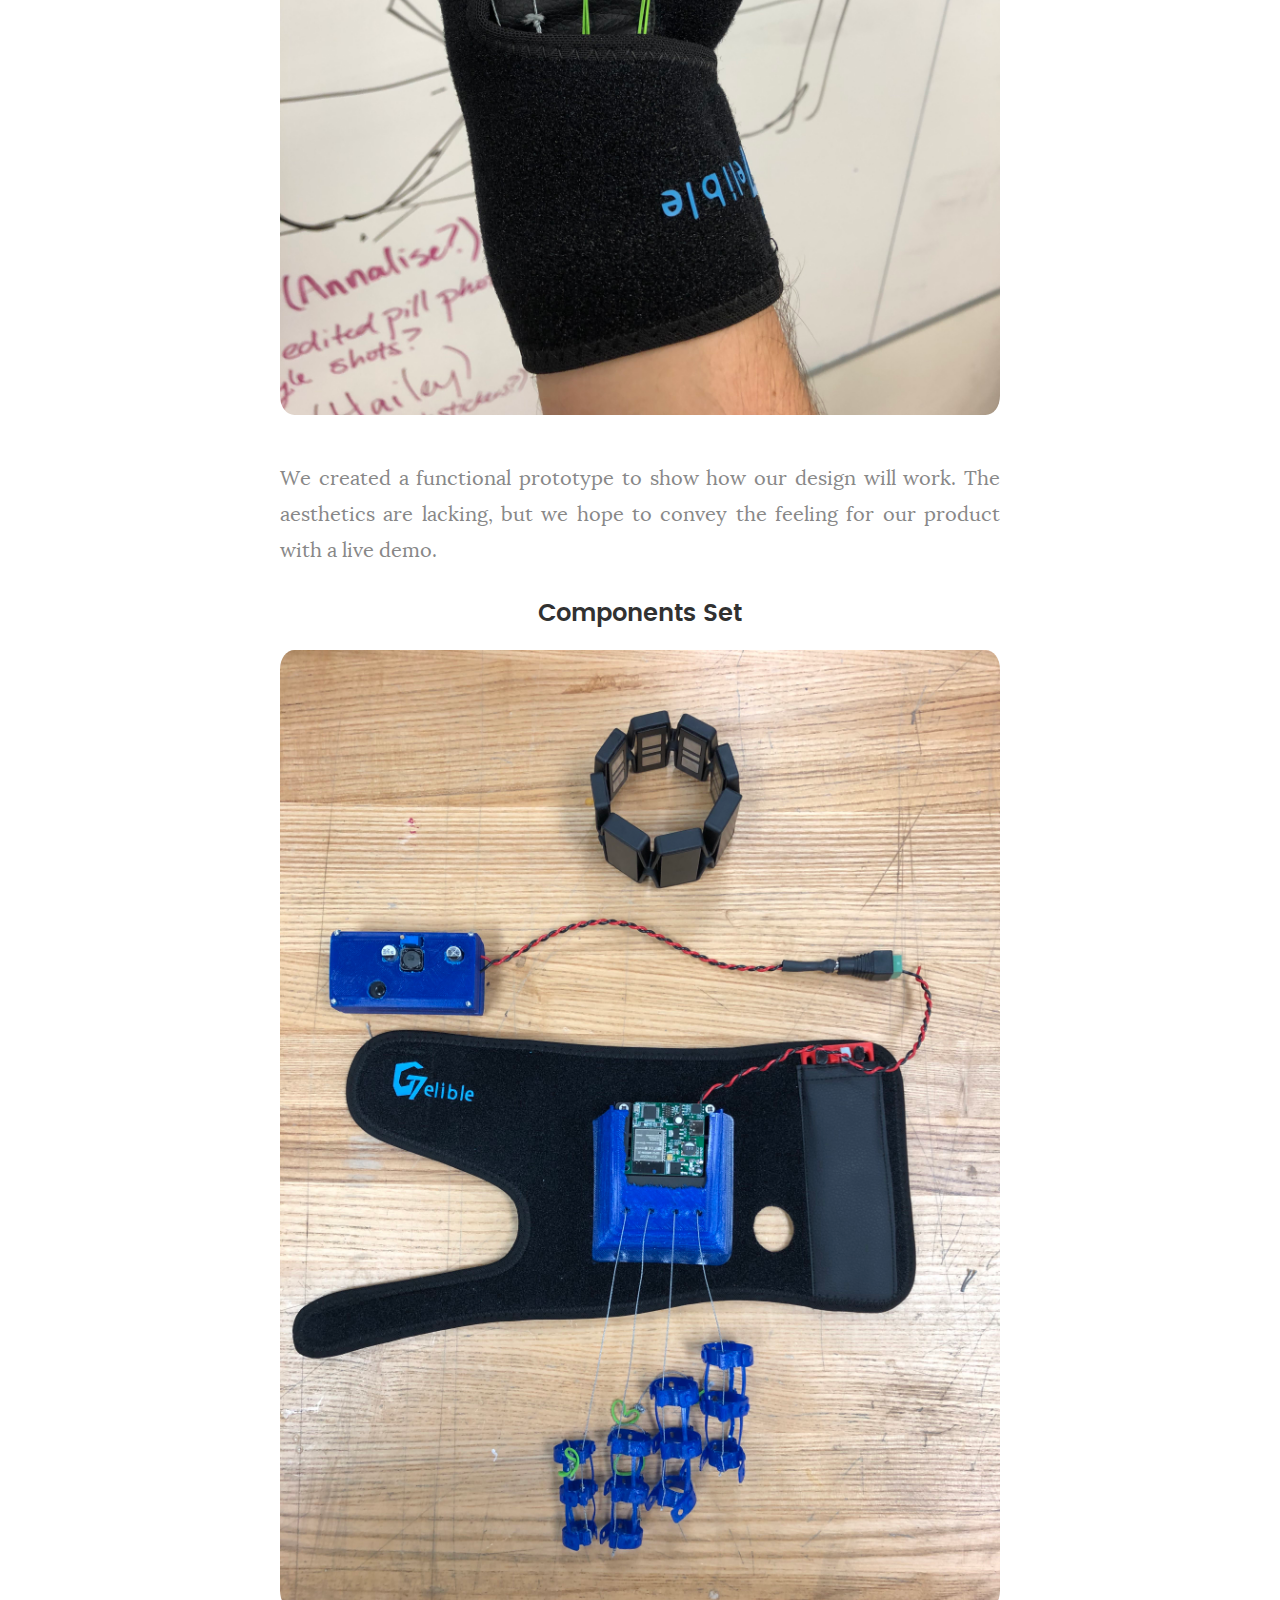
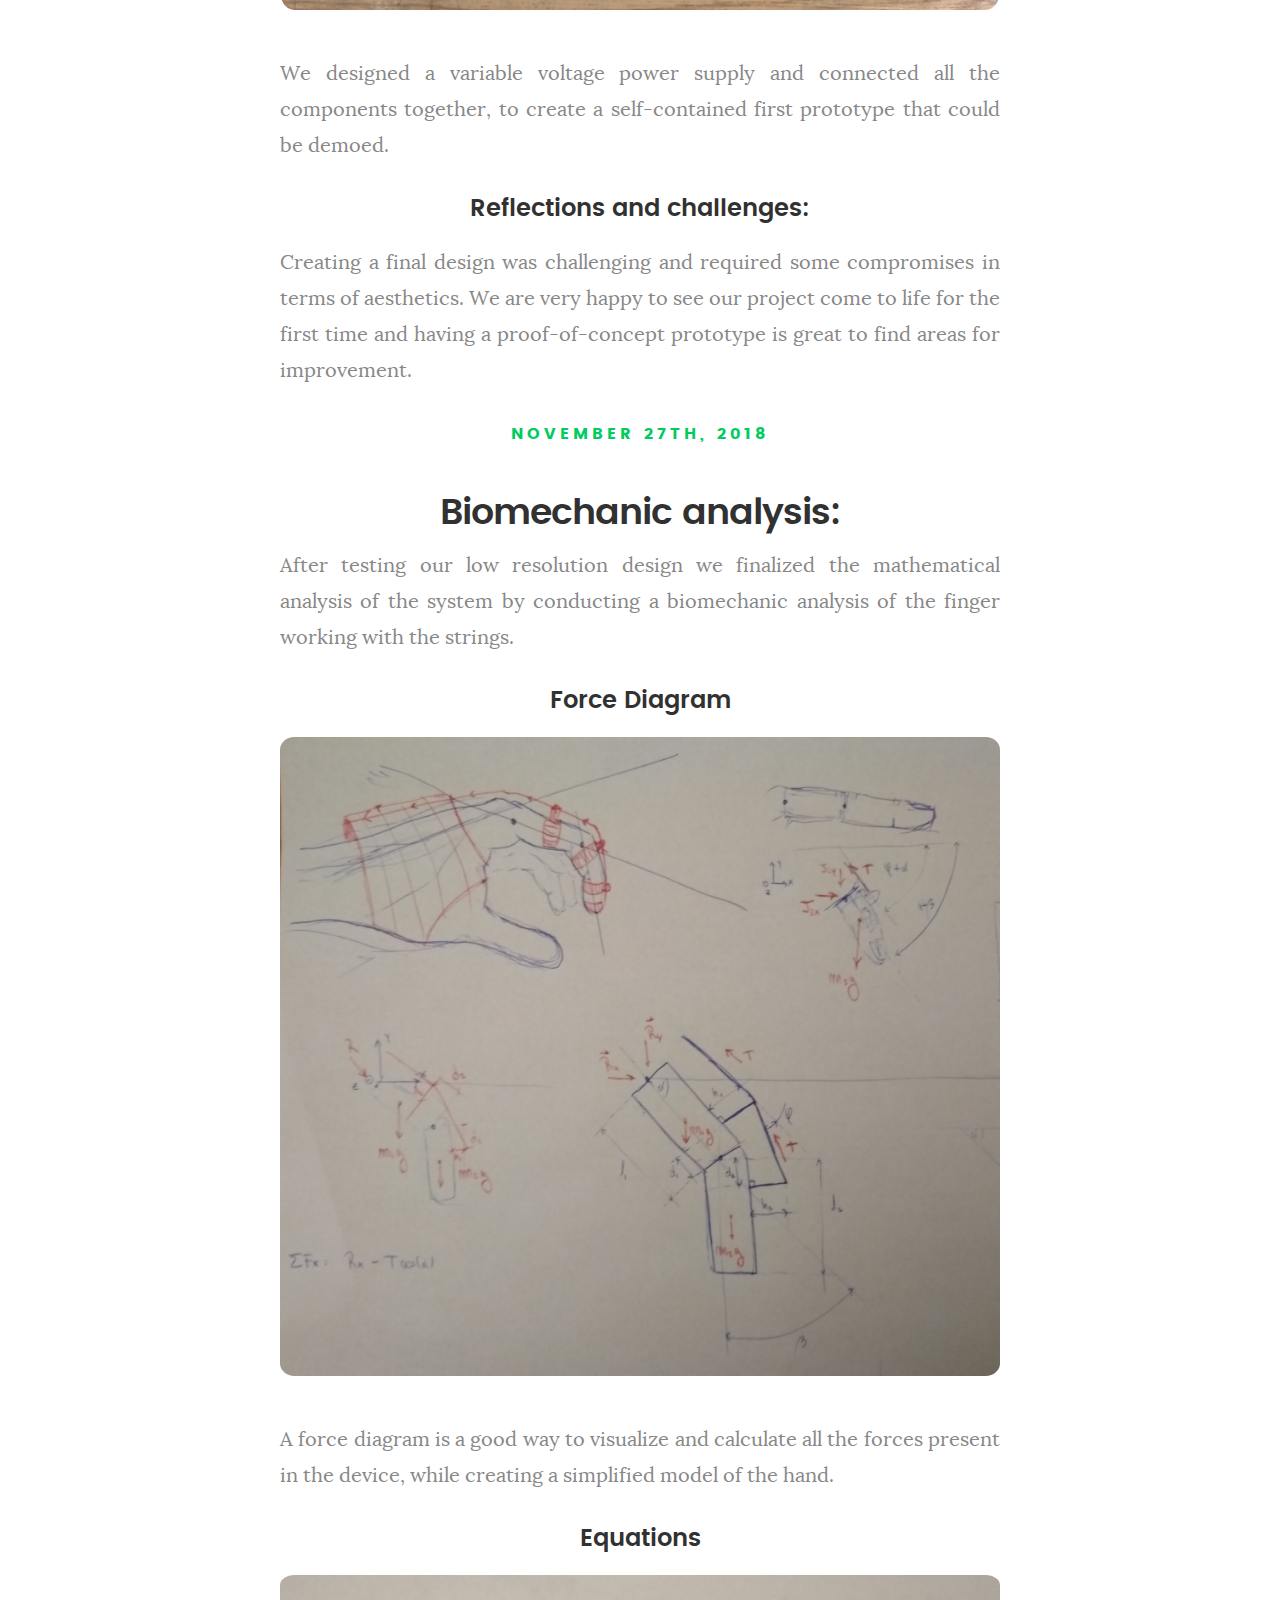
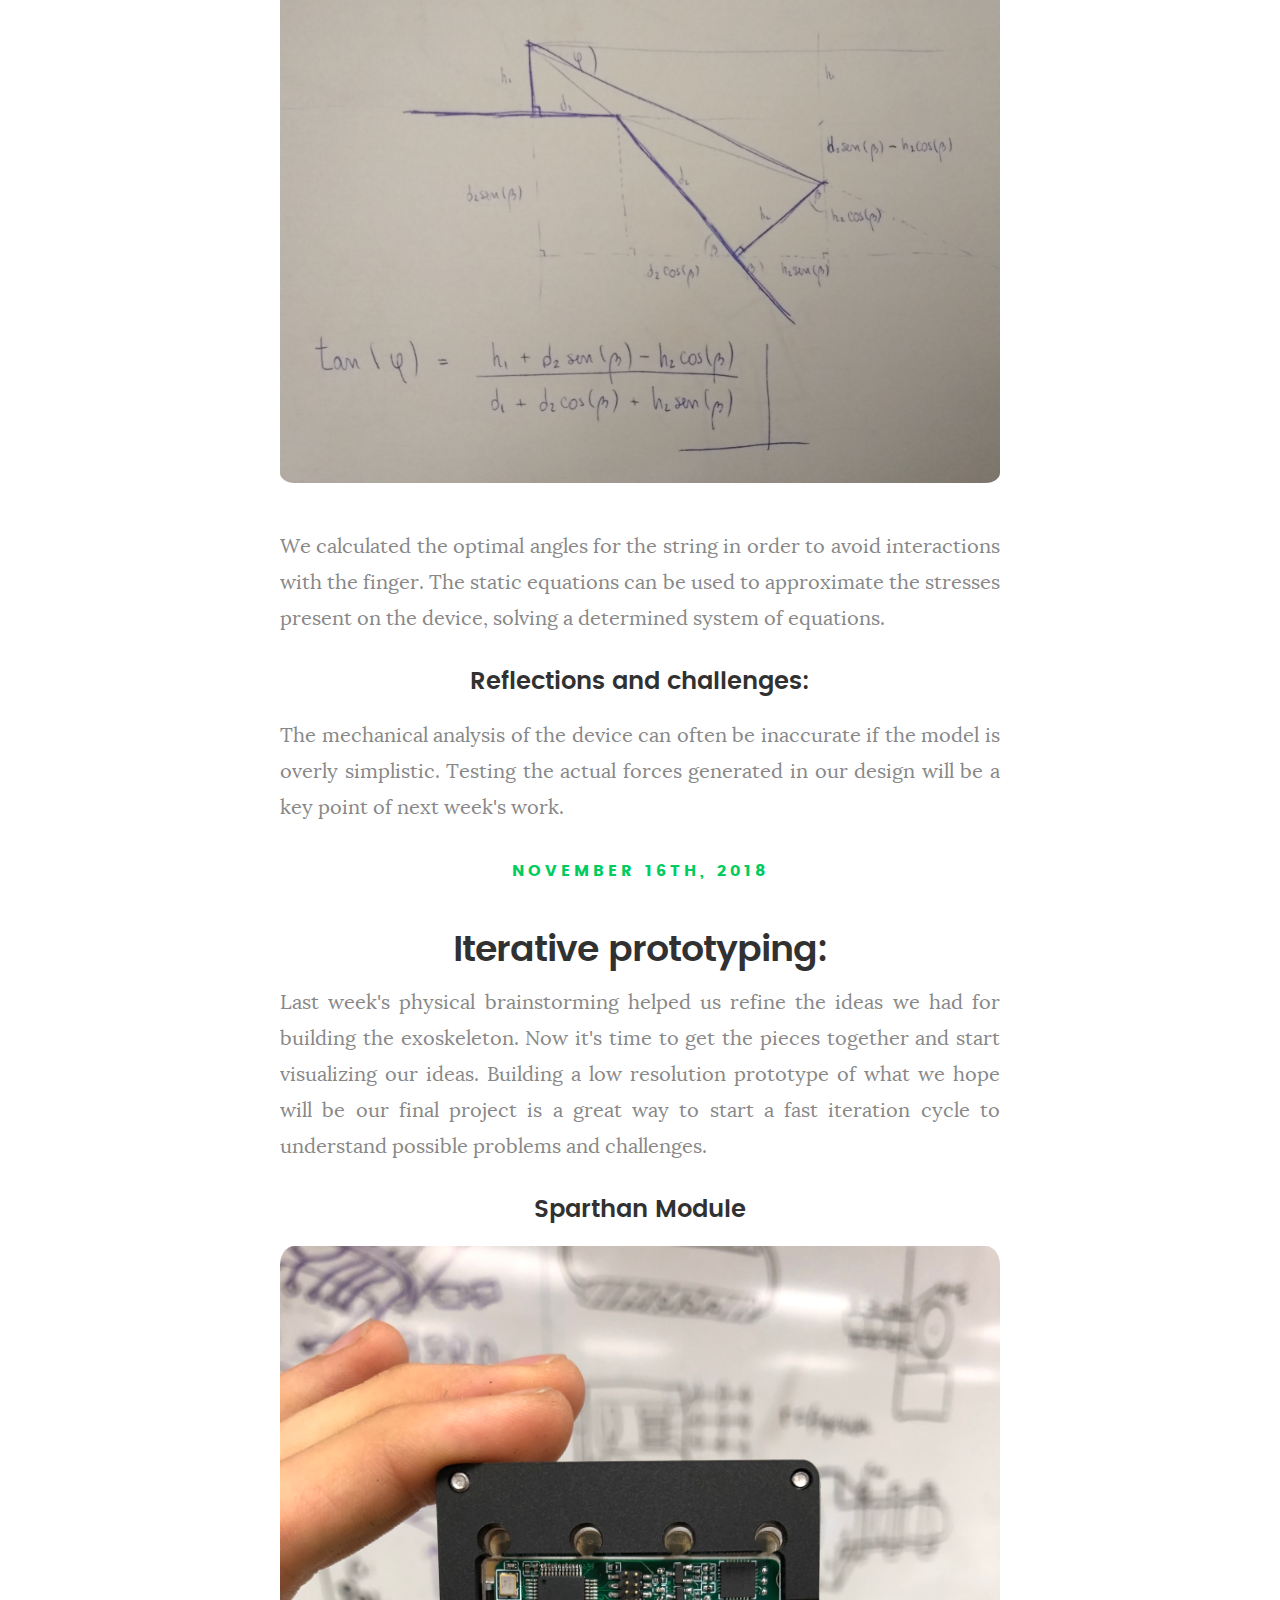
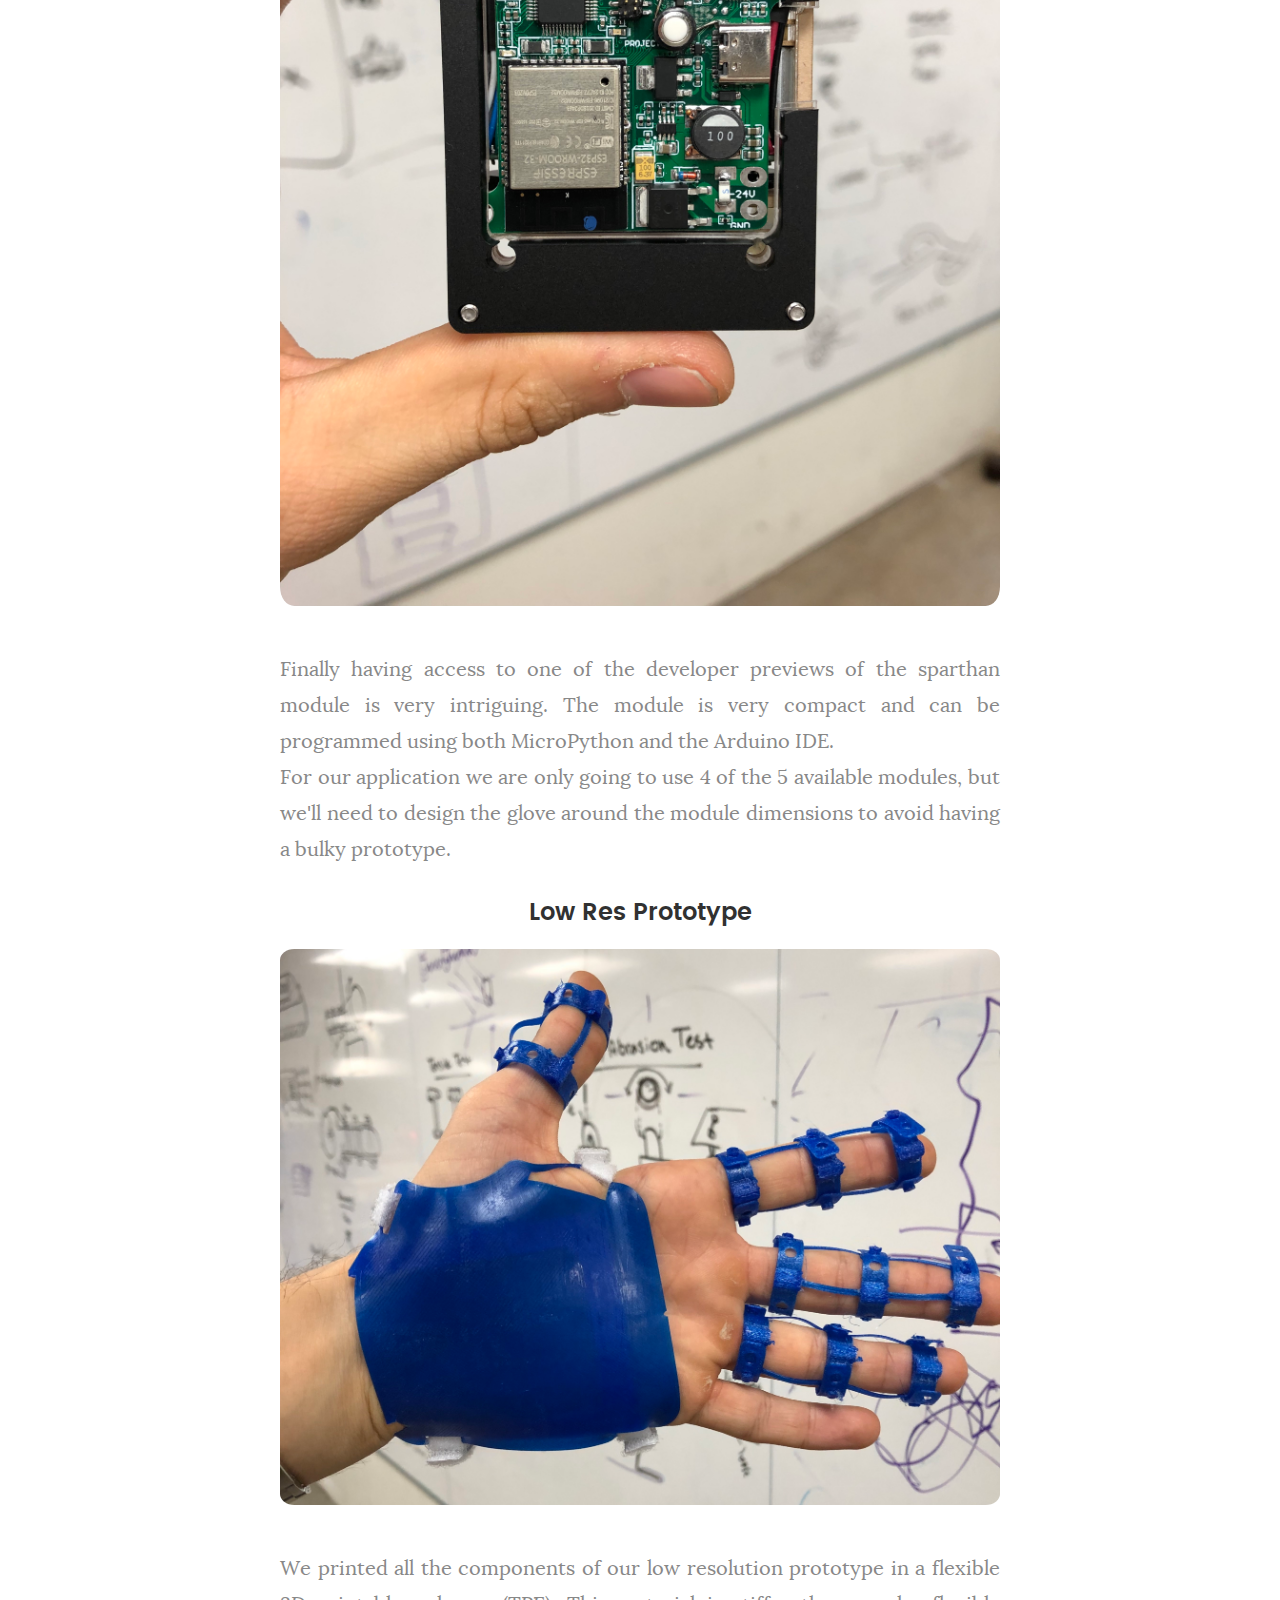
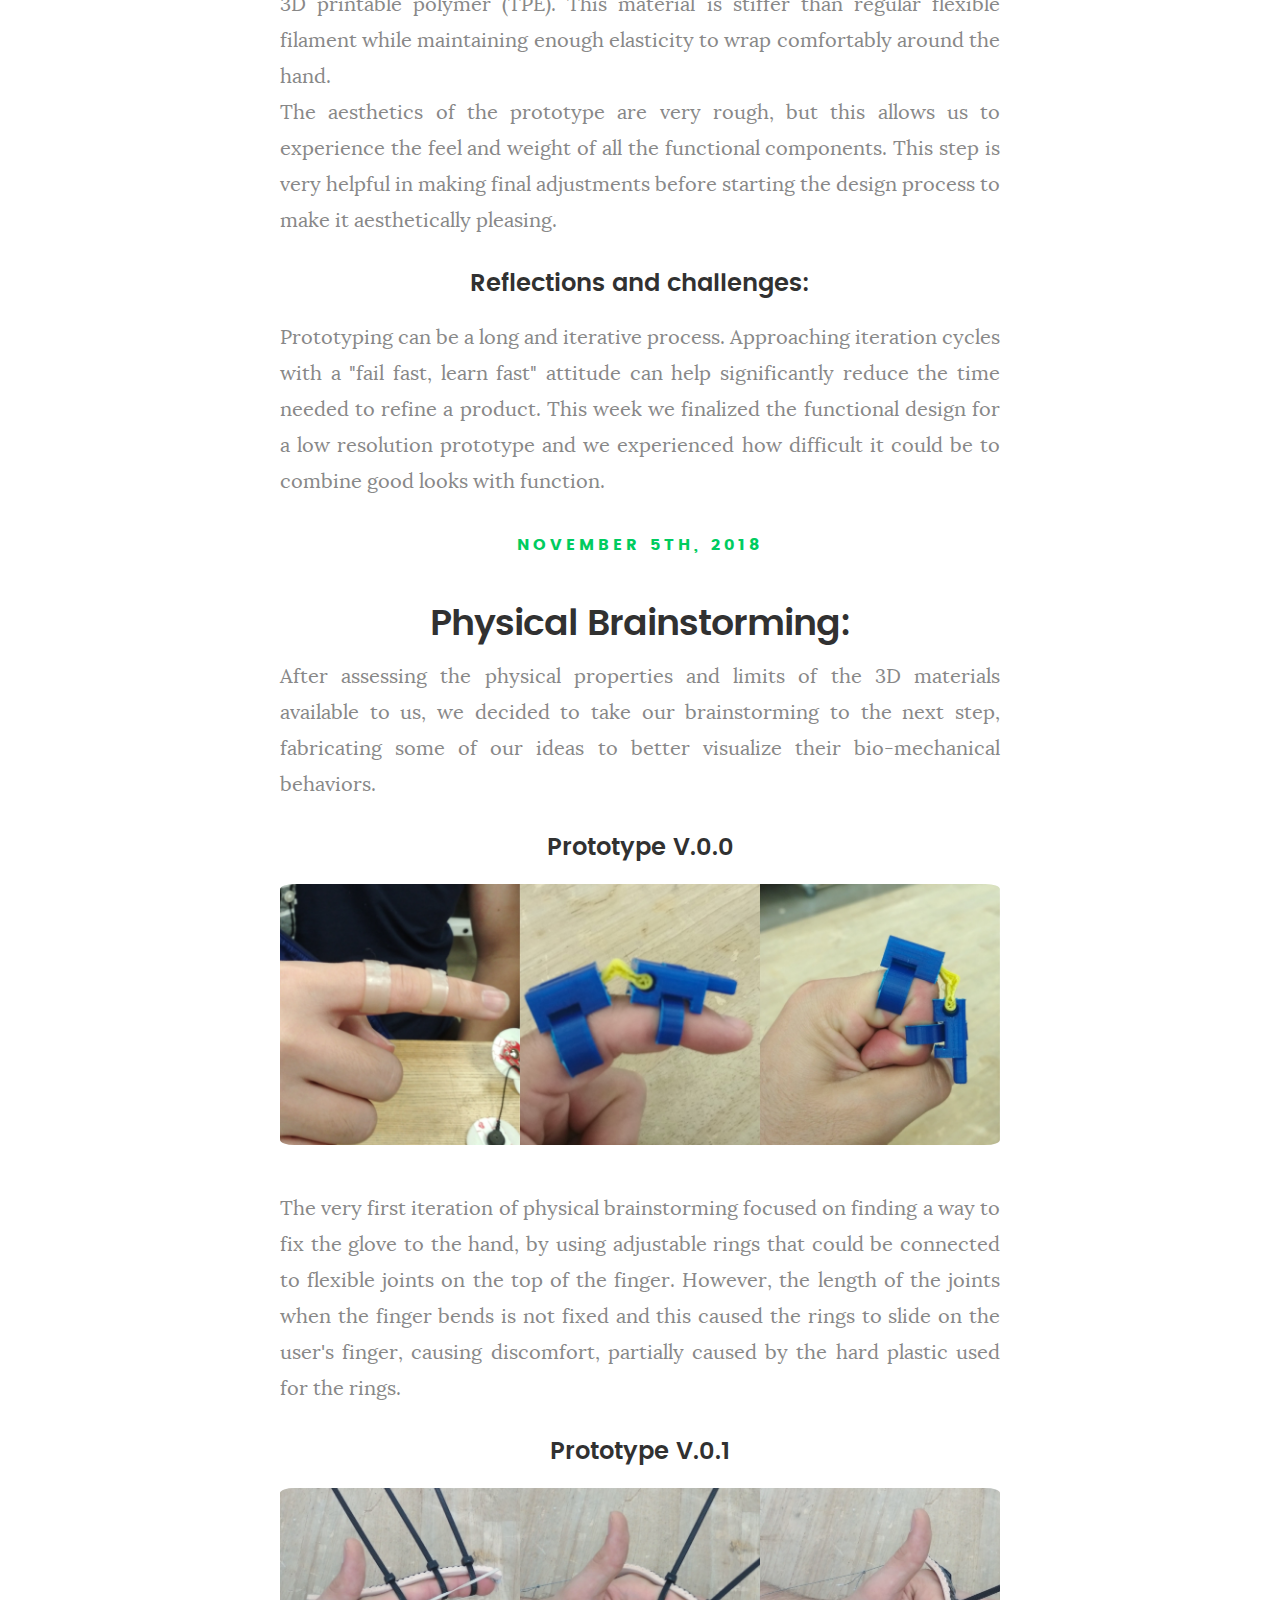
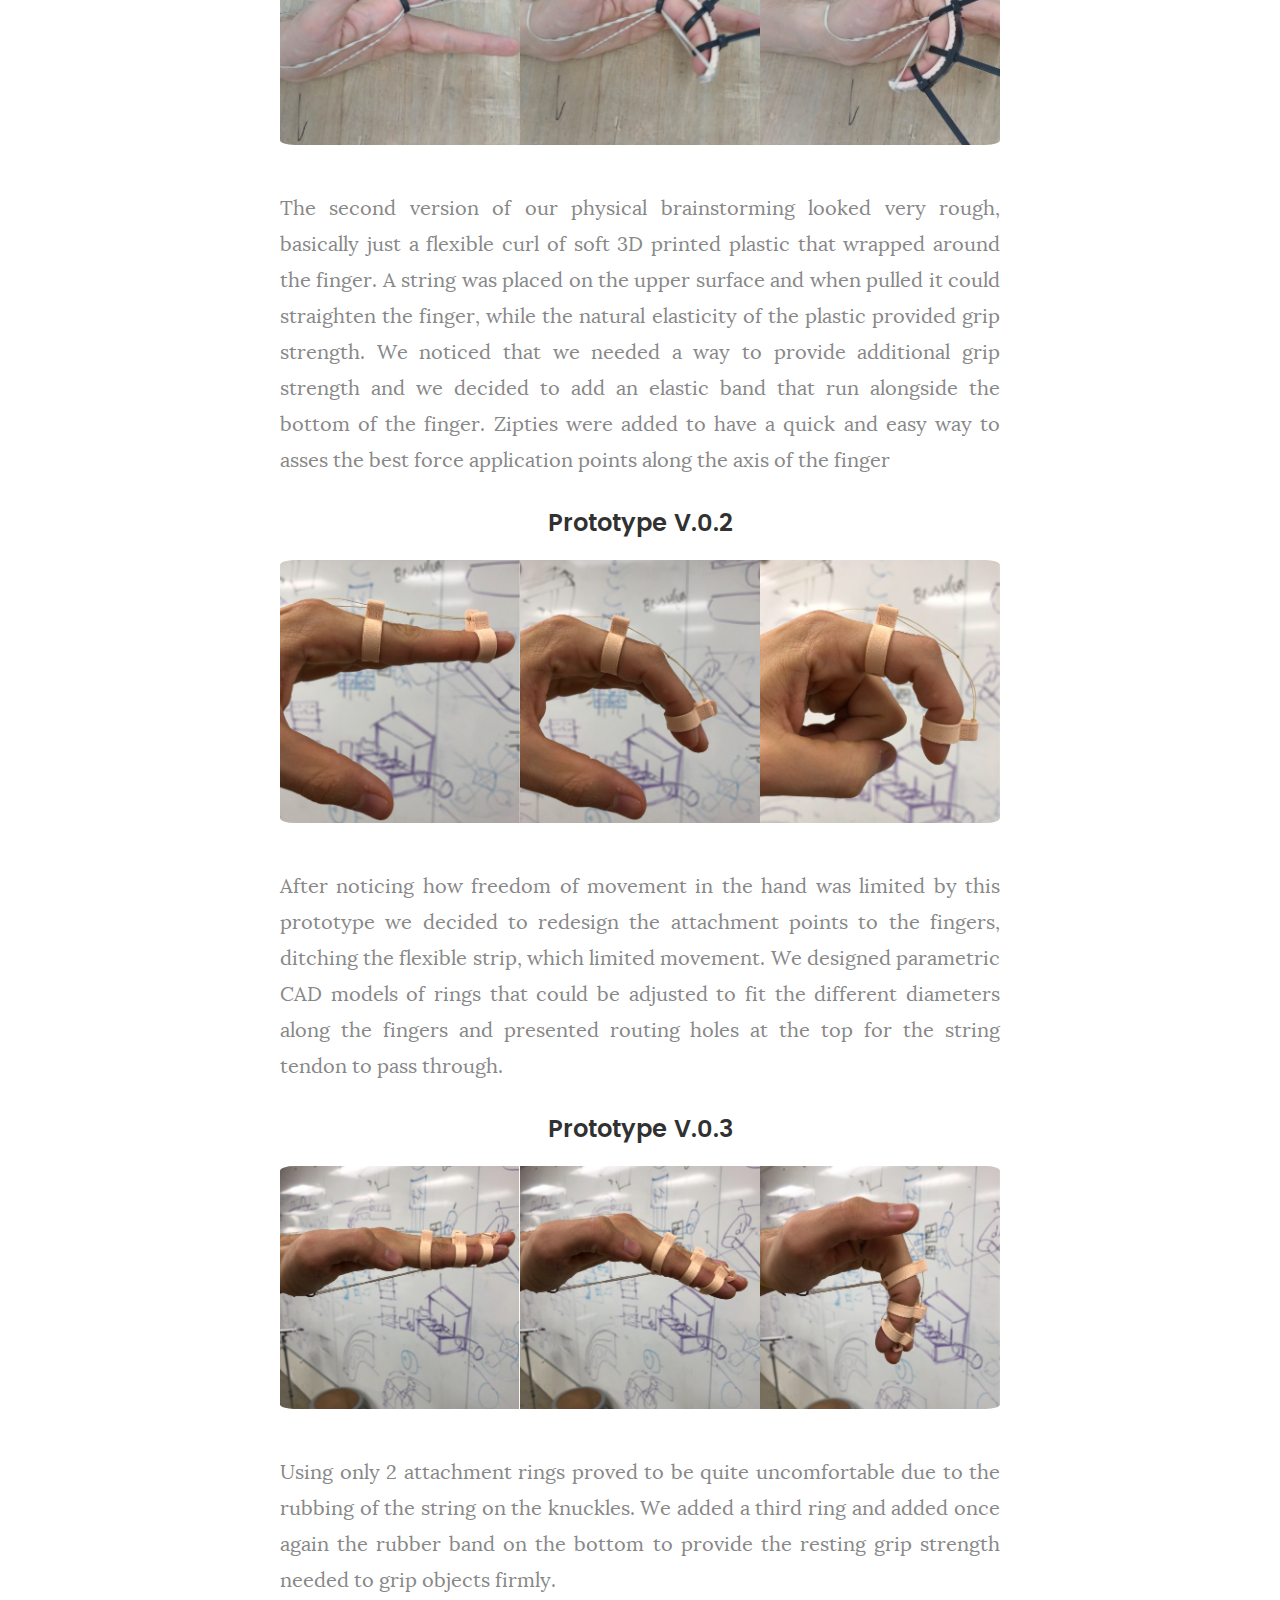
<file: blog.html>
<!DOCTYPE html>
<meta name="apple-mobile-web-app-capable" content="yes">
<meta name="apple-mobile-web-app-status-bar-style" content="black">
<link rel="apple-touch-icon" sizes="180x180" href="AppIcon/Icon-App-60x60@3x.png">
<!--[if IE 8 ]><html class="no-js oldie ie8" lang="en"> <![endif]-->
<!--[if IE 9 ]><html class="no-js oldie ie9" lang="en"> <![endif]-->
<!--[if (gte IE 9)|!(IE)]><!--><html class="no-js" lang="en"> <!--<![endif]-->
<head>

   <!--- basic page needs
   ================================================== -->
   <meta charset="utf-8">
	<title>Sparthan</title>
	<meta name="description" content="">  
	<meta name="author" content="">

   <!-- mobile specific metas
   ================================================== -->
	<meta name="viewport" content="width=device-width, initial-scale=1, maximum-scale=1">

 	<!-- CSS
   ================================================== -->
   <link rel="stylesheet" href="css/base.css">  
   <link rel="stylesheet" href="css/main.css">
   <link rel="stylesheet" href="css/vendor.css">     

   <!-- script
   ================================================== -->   
	<script src="js/modernizr.js"></script>
	<script src="js/pace.min.js"></script>

   <!-- favicons
	================================================== -->
	<link rel="icon" type="image/png" href="favicon.png">

</head>

<body id="top">

	<!-- header ================================================== -->
   <header>   	
   	<div class="row">

   		<div class="top-bar">
   			<a class="menu-toggle" href="#"><span>Menu</span></a>

	   		<div class="logo">
		         <a href="index.html">Sparthan</a>
		      </div>		      

		   	<nav id="main-nav-wrap">
					<ul class="main-navigation">
						<ul class="main-navigation">
						<li class="current"><a href="index.html" title="">Home</a></li>
						<li><a  href="blog.html" title="">Blog</a></li>	
						<li><a class="smoothscroll"  href="#about" title="">Posts</a></li>					
					</ul>
				</nav>    		
   		</div> <!-- /top-bar --> 
   		
   	</div> <!-- /row --> 		
   </header> <!-- /header -->

	<!-- intro section =========================================== -->
   <section id="intro">   

   	<div class="intro-overlay"></div>	

   	<div class="intro-content">
   		<div class="row">

   			<div class="col-twelve">

	   			<h5>The Sparthan</h5>
	   			<h1>Blog</h1>

	   			<p class="intro-position">
	   				<span>U.C. Berkeley</span>
	   				<span>Exoskeleton project</span> 
	   			</p>

	   			<a class="button stroke smoothscroll" href="#about" title="">Follow the journey</a>

	   		</div>  
   			
   		</div>   		 		
   	</div> <!-- /intro-content --> 

   	<ul class="intro-social">        
         <li><a href="#"><i class="fa fa-wrench"></i></a></li>
         <li><a href="#"><i class="fa fa-terminal"></i></a></li>
         <li><a href="#"><i class="fa fa-github"></i></a></li>
      </ul> <!-- /intro-social -->      	

   </section> <!-- /intro -->

   <!-- about section =========================================== -->
   <section id="about" class="week0">  
   	<div class="row section-intro">
   		<div class="col-twelve">

   			<h5>University Blog</h5> <!-- intro -->
   			<div class="intro-info">
   				<h1>A project log, online:</h1>
   				<p class="lead">
   					
   					At <b>Sparthan</b>, we believe that lowering the barriers for hand prosthetics and exoskeleton design is a key factor in enabling talented engineers and makers to design the best medical robotic hands. For this reason, serving universities and their students is a top priority for us.<br><br> 

   					We partnered with a team of students at <b>U.C. Berkeley, </b> following their design process week by week. We hope that seeing their project come to life will inspire makers and students to come up with their own solutions.<br><br> 

                  This blog will be updated with fresh content weekly. Scroll down to see designs and iterations that have been previously developed.
   				</p>
   			</div> <!-- /intro -->

   			<h5>Authors</h5> <!-- week0 -->
   			<div class="intro-info">

	   			<h1>The team</h1>
   			
   				<p class="lead">
   					Hello! We are a team of students from <b>U.C. Berkeley</b>, working on designing devices for the human body. <br><br>

   					<img src="images/blog/team.jpg" alt="Team">

   					<br>In <b>October 2018</b> we have been approached by the development team at <b>Sparthan Robotics</b> to collaborate on a exoskeleton project. The goal we were asked to work towards was to create a low cost, 3D printable <b>exoskeleton glove</b> that could integrate with the Sparthan module, allowing patients with lower grip strength to regain independence of movement. <br>
   				</p>
   			</div> <!-- /week0 -->

         <h5>February 2nd, 2019</h5>
         <div class="intro-info"> <!-- week7 -->
               <h1>Back to the drawing board</h1>

            <p class="lead">
                  This week's work revolved around creating a better action plan to tackle manufacturing challenges for our product. We produced a rough <b>product architecture</b> plan to help determine the best strategy going forward, before starting again the iterative prototyping process. Taking time to plan is crucial when going into manufacturing, as mistakes are easily more expensive and more time consuming than during the Research and Development phase. 
               </p>  

               <h2> Geometry sketch </h2>
               <img src="images/blog/geom_sketch.jpg" alt="Design">
               <p class="lead">
                  <br>
                     The conceptual design work involved creating a low-resolution geometry sketch of our design to better understand its spatial constraints.
                  <br>
               </p> 

               <h2> Schematics flowchart </h2>
               <img src="images/blog/schematics.jpg" alt="Design">
               <p class="lead">
                  <br>
                     This chart highlights the main components of our product, visualizing the flow of materials, information and energy through the design.
                  <br>
               </p>   

            </div> <!-- /week7 -->

         <h5>January 23rd, 2019</h5>
         <div class="intro-info"> <!-- week6 -->
               <h1>New beginnings</h1>

            <p class="lead">
                  Today it's the start of the new academic year and we have been selected as part of the Spring 2019 Global Product Development (GPD) cohort at U.C. Berkeley. This course is specifically designed to help scaling hardware-based project from a prototype stage to a more mature and manufacture-ready design.
               </p>  

               <h2> Global Product Development: </h2>

               <img src="images/blog/GPD.jpg" alt="Design">
               
               <p class="lead">
                  <br>
                     Having the opportunity to refine our project and have it ready for manufacturing is thrilling and we will be working hard for it. 
                  <br>
               </p>  

            </div> <!-- /week6 -->

         <h5>December 5th, 2018</h5>
         <div class="intro-info"> <!-- week5 -->
               <h1>Final touches:</h1>

            <p class="lead">
                  This week we presented a demo of our design at the Jacob's Institute for design at U.C. Berkeley
               </p>  

               <h2> Functional prototype </h2>

               <img src="images/blog/final_design.jpg" alt="Design">
               
               <p class="lead">
                  <br>
                     We created a functional prototype to show how our design will work. The aesthetics are lacking, but we hope to convey the feeling for our product with a live demo.
                  <br>
               </p>  

               <h2> Components Set </h2>

               <img src="images/blog/final_design_1.jpg" alt="Diagram">

               <p class="lead">
                  <br>
                     We designed a variable voltage power supply and connected all the components together, to create a self-contained first prototype that could be demoed.
                  <br>
               </p>  


               <h2>Reflections and challenges: </h2>
               <p class="lead">
                  Creating a final design was challenging and required some compromises in terms of aesthetics. We are very happy to see our project come to life for the first time and having a proof-of-concept prototype is great to find areas for improvement.
               </p>

            </div> <!-- /week5 -->

         <h5>November 27th, 2018</h5>
         <div class="intro-info"> <!-- week4 -->
               <h1>Biomechanic analysis:</h1>

            <p class="lead">
                  After testing our low resolution design we finalized the mathematical analysis of the system by conducting a biomechanic analysis of the finger working with the strings.
               </p>  

               <h2> Force Diagram  </h2>

               <img src="images/blog/force_diagram_1.jpg" alt="Diagram">
               
               <p class="lead">
                  <br>
                     A force diagram is a good way to visualize and calculate all the forces present in the device, while creating a simplified model of the hand.
                  <br>
               </p>  

               <h2> Equations </h2>

               <img src="images/blog/force_diagram_2.jpg" alt="Diagram">

               <p class="lead">
                  <br>
                     We calculated the optimal angles for the string in order to avoid interactions with the finger.
                     The static equations can be used to approximate the stresses present on the device, solving a determined system of equations.
                  <br>
               </p>  


               <h2>Reflections and challenges: </h2>
               <p class="lead">
                  The mechanical analysis of the device can often be inaccurate if the model is overly simplistic. Testing the actual forces generated in our design will be a key point of next week's work.
               </p>

            </div> <!-- /week5 -->

         <h5>November 16th, 2018</h5>
         <div class="intro-info"> <!-- week3 -->
               <h1>Iterative prototyping:</h1>

            <p class="lead">
                  Last week's physical brainstorming helped us refine the ideas we had for building the exoskeleton. Now it's time to get the pieces together and start visualizing our ideas. Building a low resolution prototype of what we hope will be our final project is a great way to start a fast iteration cycle to understand possible problems and challenges.
               </p>  

               <h2> Sparthan Module  </h2>

               <img src="images/blog/sparthan.jpg" alt="V.0.0">

               <p class="lead">
                  <br>
                     Finally having access to one of the developer previews of the sparthan module is very intriguing. The module is very compact and can be programmed using both MicroPython and the Arduino IDE. <br>
                     For our application we are only going to use 4 of the 5 available modules, but we'll need to design the glove around the module dimensions to avoid having a bulky prototype.
                  <br>
               </p>  

               <h2> Low Res Prototype </h2>

               <img src="images/blog/V.1.0.0.jpg" alt="V.1.0">

               <p class="lead">
                  <br>
                     We printed all the components of our low resolution prototype in a flexible 3D printable polymer (TPE). This material is stiffer than regular flexible filament while maintaining enough elasticity to wrap comfortably around the hand. <br>
                     The aesthetics of the prototype are very rough, but this allows us to experience the feel and weight of all the functional components. This step is very helpful in making final adjustments before starting the design process to make it aesthetically pleasing.
                  <br>
               </p>  

               <h2>Reflections and challenges: </h2>
               <p class="lead">
                  Prototyping can be a long and iterative process. Approaching iteration cycles with a "fail fast, learn fast" attitude can help significantly reduce the time needed to refine a product. This week we finalized the functional design for a low resolution prototype and we experienced how difficult it could be to combine good looks with function.
               </p>

            </div> <!-- /week3 -->

         <h5>November 5th, 2018</h5>
         <div class="intro-info"> <!-- week2 -->
               <h1>Physical Brainstorming:</h1>

            <p class="lead">
                  After assessing the physical properties and limits of the 3D materials available to us, we decided to take our brainstorming to the next step, fabricating some of our ideas to better visualize their bio-mechanical behaviors.
               </p>  

               <h2> Prototype V.0.0 </h2>

               <img src="images/blog/V.BETA.png" alt="V.BETA">

               <p class="lead">
                  <br>
                  The very first iteration of physical brainstorming focused on finding a way to fix the glove to the hand, by using adjustable rings that could be connected to flexible joints on the top of the finger. However, the length of the joints when the finger bends is not fixed and this caused the rings to slide on the user's finger, causing discomfort, partially caused by the hard plastic used for the rings.
                  <br>
               </p>              

               <h2> Prototype V.0.1 </h2>

               <img src="images/blog/V.0.0.png" alt="V.0.0">

               <p class="lead">
                  <br>
                  The second version of our physical brainstorming looked very rough, basically just a flexible curl of soft 3D printed plastic that wrapped around the finger. A string was placed on the upper surface and when pulled it could straighten the finger, while the natural elasticity of the plastic provided grip strength. We noticed that we needed a way to provide additional grip strength and we decided to add an elastic band that run alongside the bottom of the finger. Zipties were added to have a quick and easy way to asses the best force application points along the axis of the finger
                  <br>
               </p>
               
                  
               <h2> Prototype V.0.2 </h2>

               <img src="images/blog/V.0.1.png" alt="V.0.1">

               <p class="lead">
                  <br>
                  After noticing how freedom of movement in the hand was limited by this prototype we decided to redesign the attachment points to the fingers, ditching the flexible strip, which limited movement. We designed parametric CAD models of rings that could be adjusted to fit the different diameters along the fingers and presented routing holes at the top for the string tendon to pass through.
                  <br>
               </p>
               
               <h2> Prototype V.0.3 </h2>

               <img src="images/blog/V.0.2.png" alt="V.0.2">

               <p class="lead">
                  <br>
                  Using only 2 attachment rings proved to be quite uncomfortable due to the rubbing of the string on the knuckles. We added a third ring and added once again the rubber band on the bottom to provide the resting grip strength needed to grip objects firmly.
                  <br>
               </p>
                  
               </p>

               <h2>Reflections and challenges:</h2>
               <p class="lead">

                  The physical brainstorming proved to be beneficial to our design process, helping us visualize complex bio-mechanical scenarios in a more efficient way. Last week's exploration of flexible 3D printing materials helped in sizing accurately our initial prototypes, saving time that could be used for brainstorming better mechanical solutions.
                  <br>
                  Using an elastic material to provide the grip strength necessary could solve the issue of having a bulky object around the hand, but is much more prone to fatigue and possible rupture. Finding better ways to solve this issue will be the main focus of next week prototyping session.
                  
               </p>
            </div> <!-- /week2 -->

  			<h5>October 26th, 2018</h5>
  			<div class="intro-info"> <!-- week1 -->

   				<h1>Material selection and testing:</h1>

				<p class="lead">
   					A parametric CAD model was developed for testing the plastic deformation of the flexible 3D printing material as a function of its cross sectional area
   					<br>
   				
   					<img src="images/blog/parametric.jpg" alt="Parametric model">

   				
   					<br>
   					Seven test models were 3D printed, progressively increasing the width of the part 1 mm each time. 
   					<br>
   				
   					<img src="images/blog/3dprint_test.jpg" alt="Parametric model">
   				
				
					<br>
   					Each of the model was then tested to asses the force required to completely straighten the natural curvature.
   					
   					<br>
   				</p>

   				<h2>Reflections and challenges: </h2>
   				<p class="lead">
   					This week's challenges included finding the proper sectional area of the flexible filament, BioFlex, to observe which was the optimal thickness to use for future prototypes. Another challenge was to find the correct thickness such that the material does not undergo plastic deformation and consequent fatigue.
   				</p>
   			</div> <!-- /week1 -->		

   		</div>   		
   	</div> <!-- /section-intro --> 
   </section>

   <!-- contact ================================================== -->
	<section id="contact">

		<div class="row section-intro">
   		<div class="col-twelve">

   			<h5>Contact</h5>
   			<h1>We'd Love To Hear From You.</h1>

   			<p class="lead">Send us a message or contact us at the links below.</p>

   		</div> 
   	</div> <!-- /section-intro -->

   	<div class="row contact-info">

   		<div class="col-four tab-full">

   			<div class="icon">
   				<i class="icon-pin"></i>
   			</div>

   			<h5>Where to find us</h5>

   			<p>
   			Robotics Institute <br>
            Hong Kong University of Science and Technology<br>
            </p>

   		</div>

   		<div class="col-four tab-full collapse">

   			<div class="icon">
   				<i class="icon-mail"></i>
   			</div>

   			<h5>Email At</h5>

   			<p>info@ri.ust.hk</p>

   		</div>

   		<div class="col-four tab-full">

   			<div class="icon">
   				<i class="icon-phone"></i>
   			</div>

   			<h5>Call At</h5>

   			<p>Phone: +852 2358 7078</p>

   		</div>
   		
   	</div> <!-- /contact-info -->
		
	</section> <!-- /contact -->

   
   <!-- footer =================================================== -->

   <footer>
     	<div class="row">

     		<div class="col-six tab-full pull-right social">

     			<ul class="footer-social">        
         			<li><a href="http://www.linkedin.com/in/d-asnaghi" target="_blank"><i class="fa fa-linkedin"></i></a></li>
         			<li><a href="https://github.com/d-asnaghi"><i class="fa fa-github" target="_blank"></i></a></li>
			   </ul> 
	      		
	      </div>

      	<div class="col-six tab-full">
	      	<div class="copyright">
		        	<span>© Copyright Kards 2016.</span> 
		        	<span>Design by <a href="http://www.styleshout.com/">styleshout</a></span>	         	
		         </div>		                  
	      	</div>

	      	<div id="go-top">
		         <a class="smoothscroll" title="Back to Top" href="#top"><i class="fa fa-long-arrow-up"></i></a>
		      </div>

      	</div> <!-- /row -->     	
   </footer>  

   <div id="preloader"> 
    	<div id="loader"></div>
   </div> 

   <!-- Java Script ============================================== --> 
   <script src="js/jquery-2.1.3.min.js"></script>
   <script src="js/plugins.js"></script>
   <script src="js/main.js"></script>

</body>

</html>
</file>
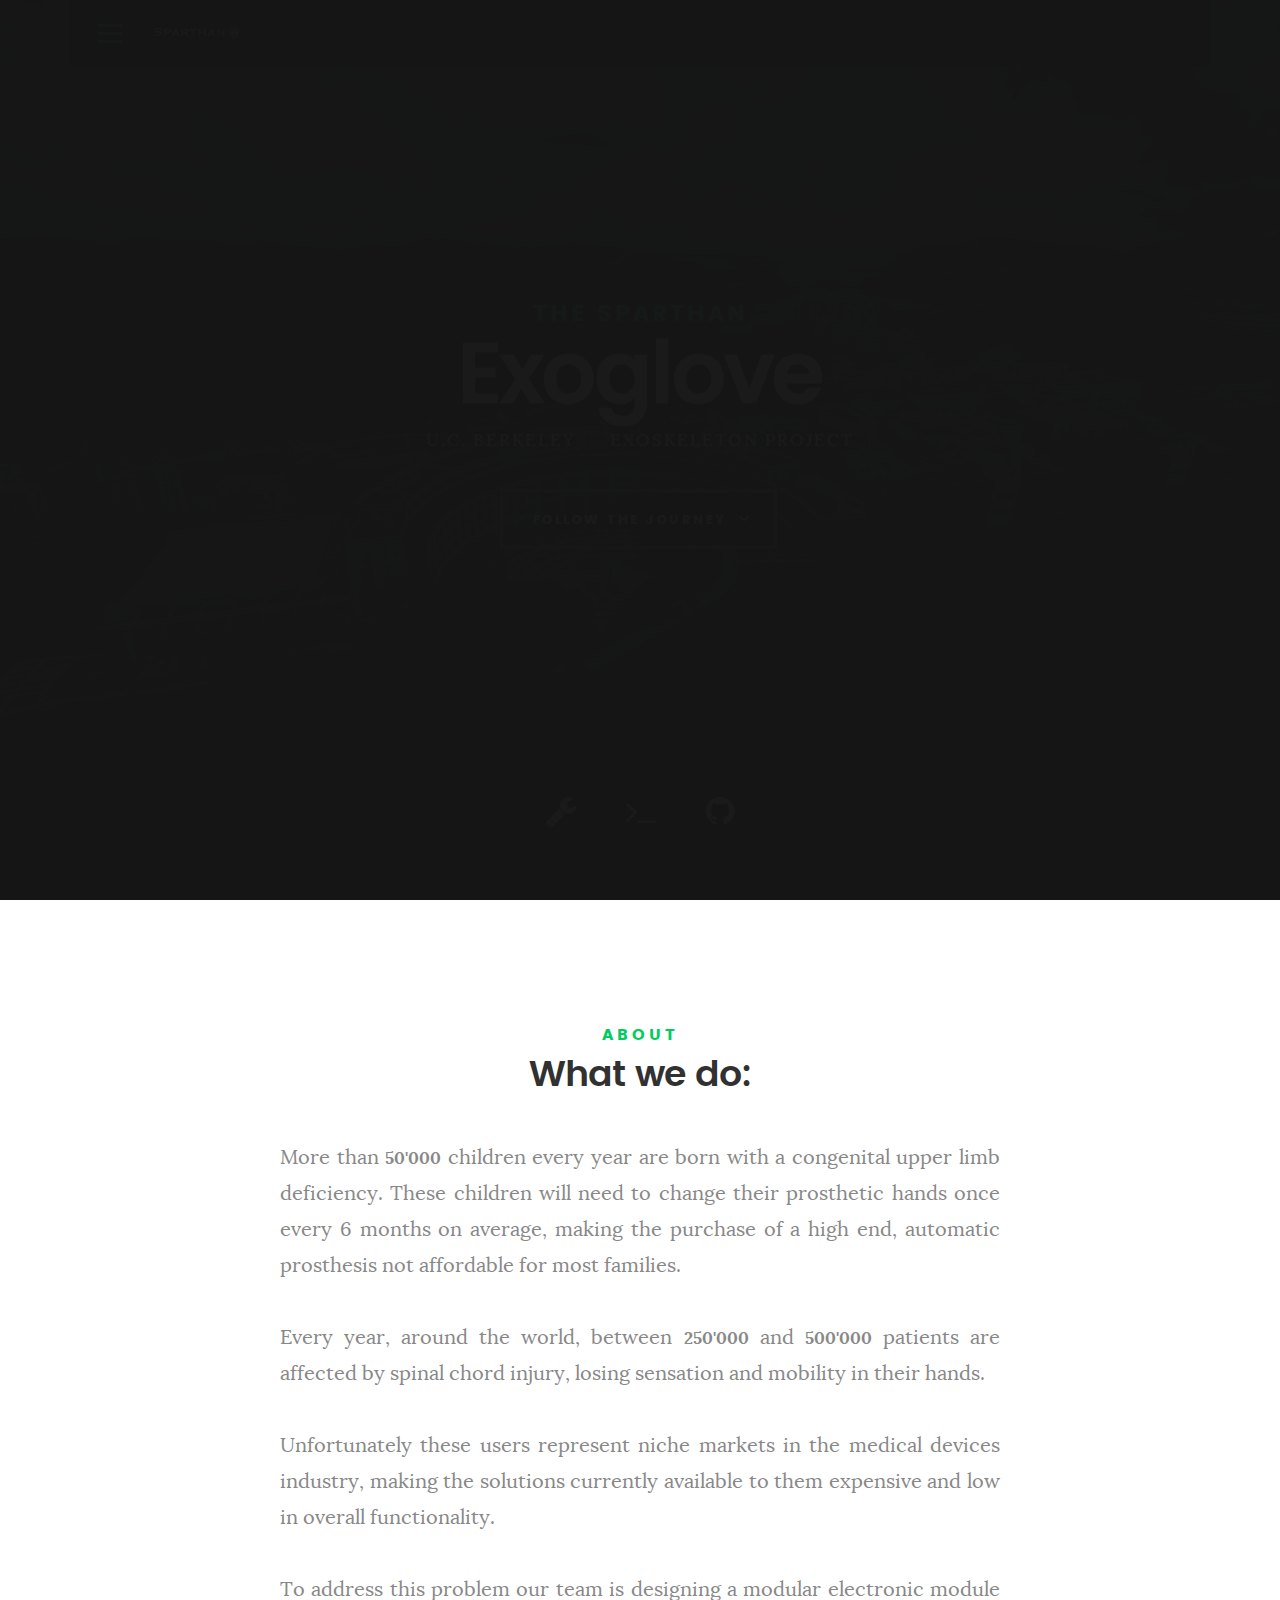
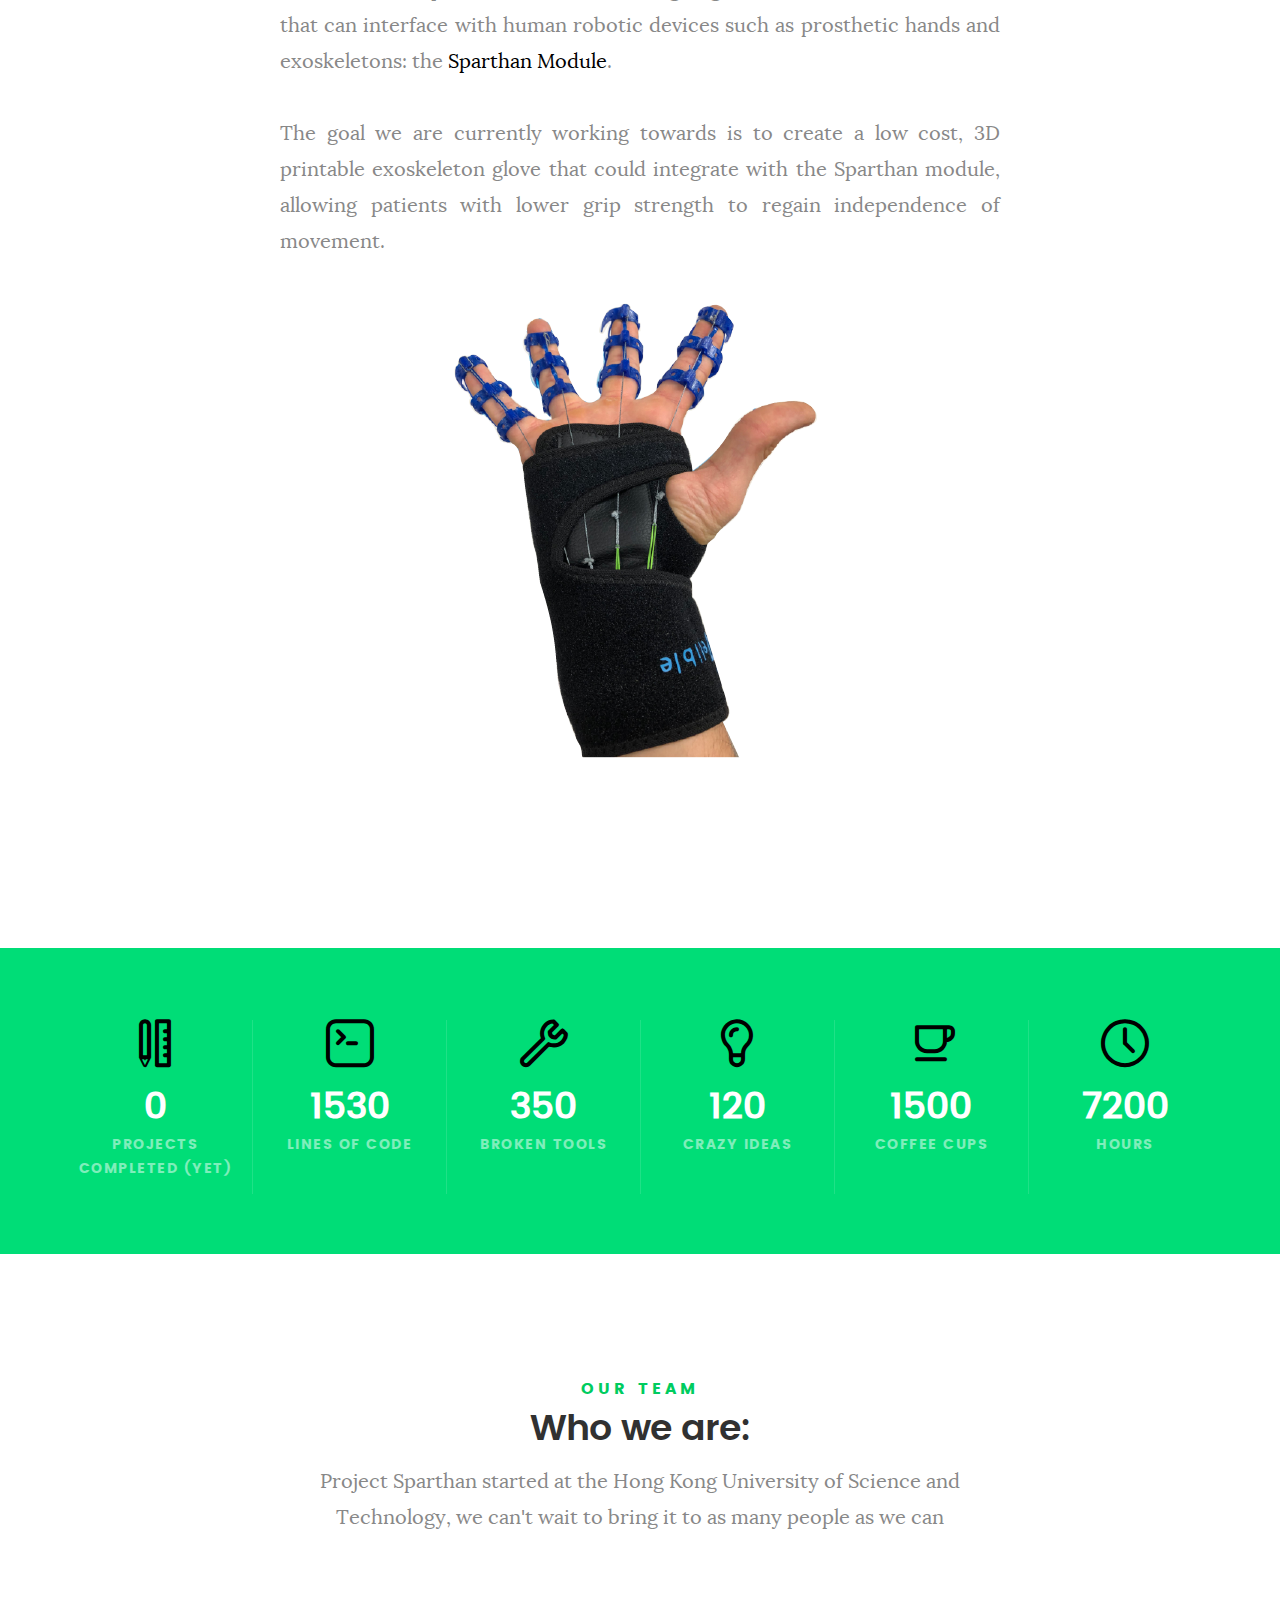
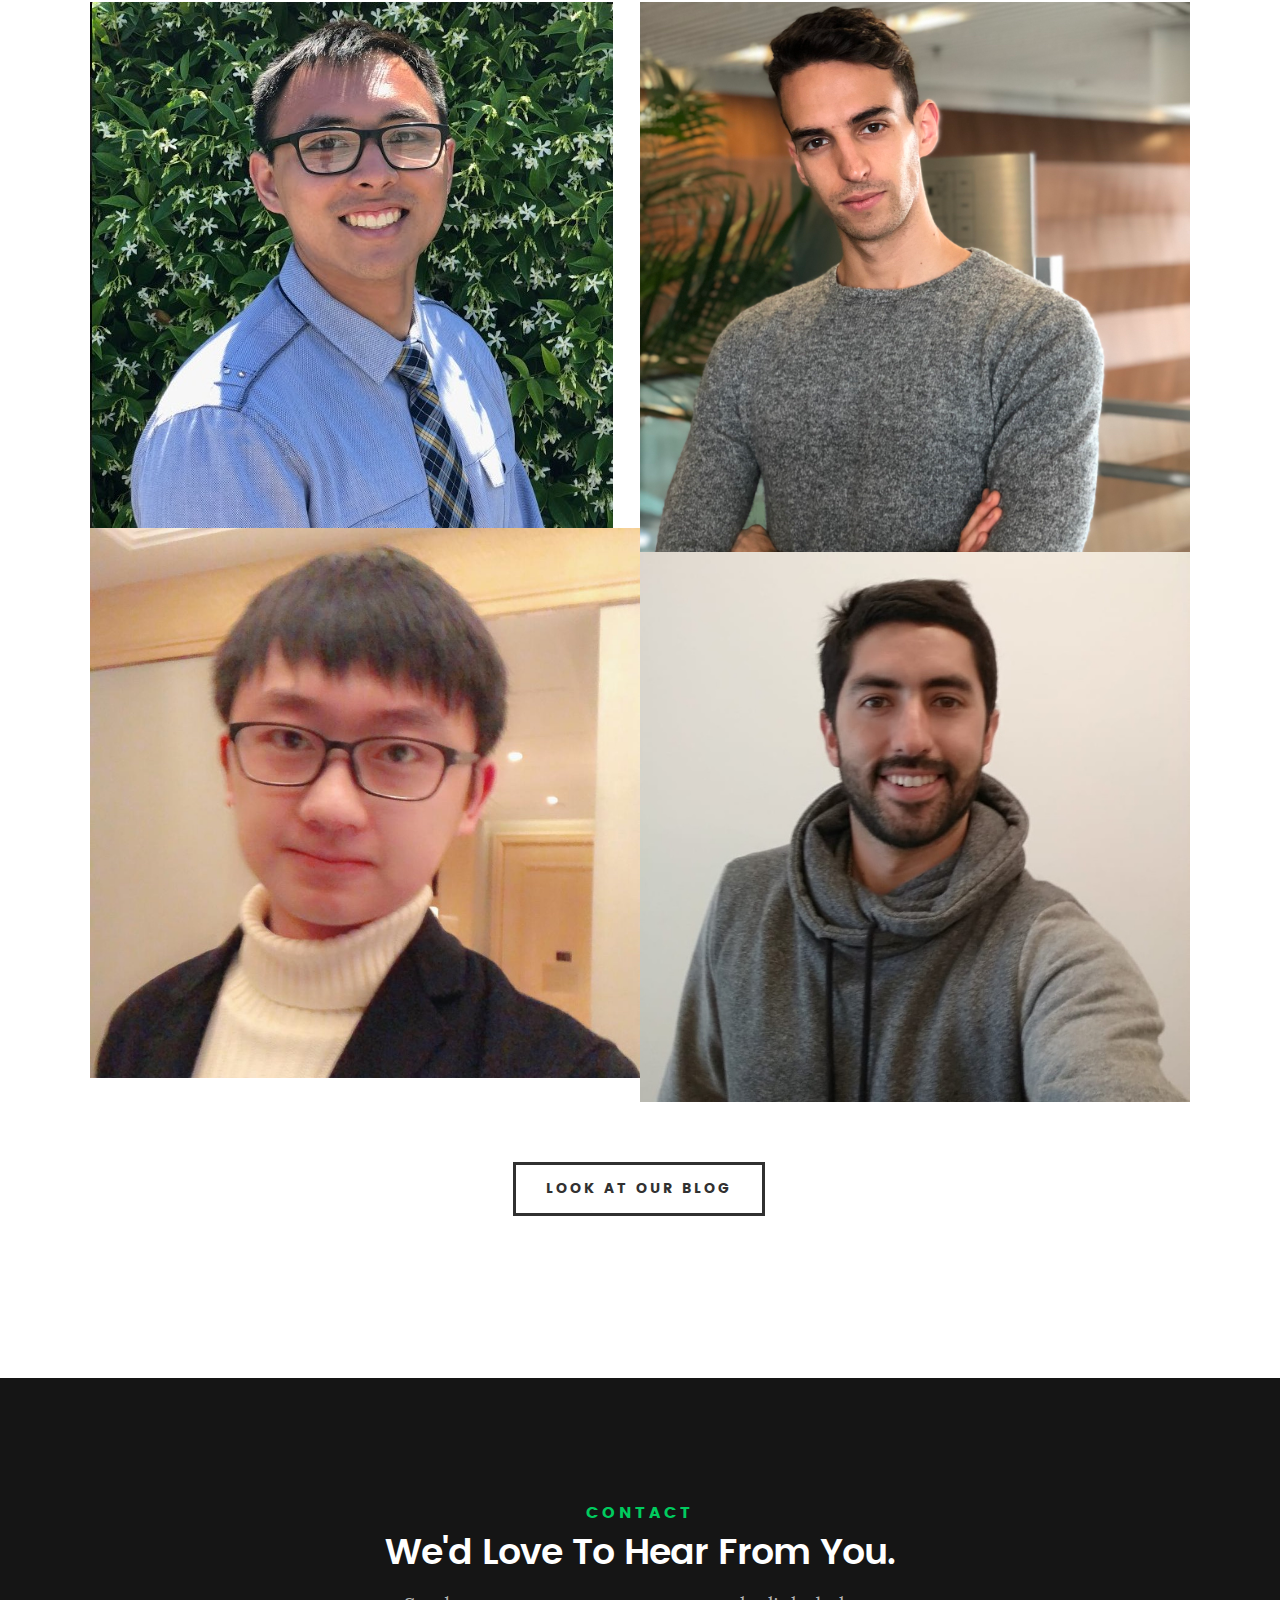
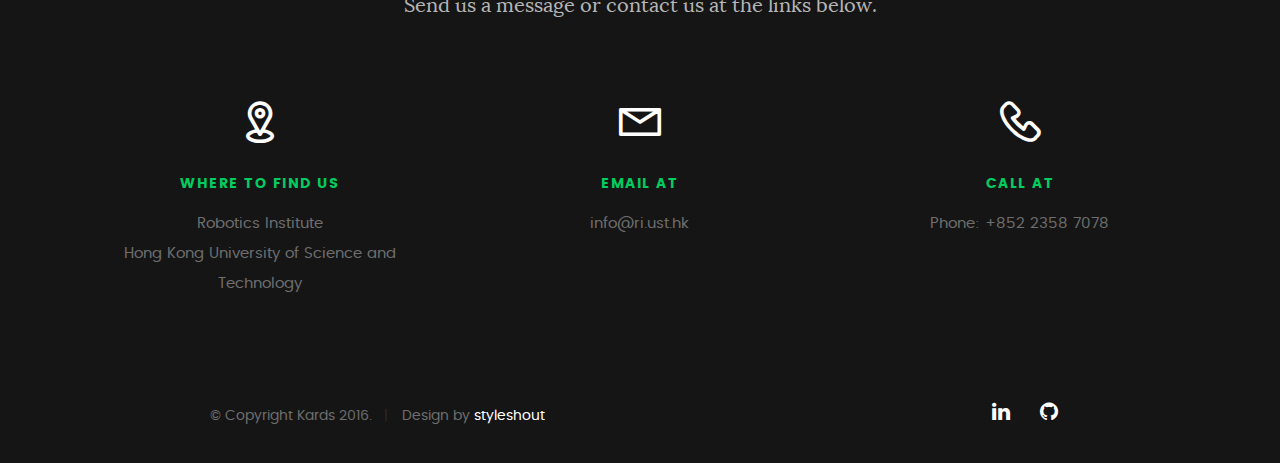
<file: exoglove.html>
<!DOCTYPE html>
<meta name="apple-mobile-web-app-capable" content="yes">
<meta name="apple-mobile-web-app-status-bar-style" content="black">
<link rel="apple-touch-icon" sizes="180x180" href="AppIcon/Icon-App-60x60@3x.png">
<!--[if IE 8 ]><html class="no-js oldie ie8" lang="en"> <![endif]-->
<!--[if IE 9 ]><html class="no-js oldie ie9" lang="en"> <![endif]-->
<!--[if (gte IE 9)|!(IE)]><!--><html class="no-js" lang="en"> <!--<![endif]-->
<head>

   <!--- basic page needs
   ================================================== -->
   <meta charset="utf-8">
	<title>Sparthan</title>
	<meta name="description" content="">  
	<meta name="author" content="">

   <!-- mobile specific metas
   ================================================== -->
	<meta name="viewport" content="width=device-width, initial-scale=1, maximum-scale=1">

 	<!-- CSS
   ================================================== -->
   <link rel="stylesheet" href="css/base.css">  
   <link rel="stylesheet" href="css/main.css">
   <link rel="stylesheet" href="css/vendor.css">     

   <!-- script
   ================================================== -->   
	<script src="js/modernizr.js"></script>
	<script src="js/pace.min.js"></script>

   <!-- favicons
	================================================== -->
	<link rel="icon" type="image/png" href="favicon.png">

</head>

<body id="top">

	<!-- header 
   ================================================== -->
   <header>   	
   	<div class="row">

   		<div class="top-bar">
   			<a class="menu-toggle" href="#"><span>Menu</span></a>

	   		<div class="logo">
		         <a href="index.html">Sparthan</a>
		      </div>		      

		   	<nav id="main-nav-wrap">
					<ul class="main-navigation">
						<ul class="main-navigation">
						<li class="current"><a href="index.html" title="">Home</a></li>
						<li><a  href="blog.html" title="">Blog</a></li>	
						<li><a class="smoothscroll"  href="#about" title="">Posts</a></li>					
					</ul>
				</nav>    		
   		</div> <!-- /top-bar --> 
   		
   	</div> <!-- /row --> 		
   </header> <!-- /header -->

	<!-- intro section
   ================================================== -->
   <section id="intro">   

   	<div class="intro-overlay"></div>	

   	<div class="intro-content">
   		<div class="row">

   			<div class="col-twelve">

	   			<h5>The Sparthan</h5>
	   			<h1>Exoglove</h1>

	   			<p class="intro-position">
	   				<span>U.C. Berkeley</span>
	   				<span>Exoskeleton project</span> 
	   			</p>

	   			<a class="button stroke smoothscroll" href="#about" title="">Follow the journey</a>

	   		</div>  
   			
   		</div>   		 		
   	</div> <!-- /intro-content --> 

   	<ul class="intro-social">        
         <li><a href="#"><i class="fa fa-wrench"></i></a></li>
         <li><a href="#"><i class="fa fa-terminal"></i></a></li>
         <li><a href="#"><i class="fa fa-github"></i></a></li>
      </ul> <!-- /intro-social -->      	

   </section> <!-- /intro -->

    <!-- about section
   ================================================== -->
   <section id="about">  

      <div class="row section-intro">
         <div class="col-twelve">

            <h5>About</h5>
            <h1>What we do:</h1>

            <div class="intro-info">

               <!--
                  <img src="https://raw.githubusercontent.com/d-asnaghi/Briareus/master/docs/images/profile-pic.jpg" alt="Profile Picture">
               -->

               <p class="lead">
                  More than <b>50'000</b> children every year are born with a congenital upper limb deficiency. These children will need to change their prosthetic hands once every 6 months on average, making the purchase of a high end, automatic prosthesis not affordable for most families.<br><br>

                  Every year, around the world, between <b>250'000</b> and <b>500'000</b> patients are affected by spinal chord injury, losing sensation and mobility in their hands.<br><br>

                  Unfortunately these users represent niche markets in the medical devices industry, making the solutions currently available to them expensive and low in overall functionality.<br><br>

                  To address this problem our team is designing a modular electronic module that can interface with human robotic devices such as prosthetic hands and exoskeletons: the <a href="index.html">Sparthan Module</a>.<br><br>

                  The goal we are currently working towards is to create a low cost, 3D printable exoskeleton glove that could integrate with the Sparthan module, allowing patients with lower grip strength to regain independence of movement. 
            </p>

            <img src="images/exoglove/gloveon.png" alt="Hand">

            </div>            

         </div>         
      </div> <!-- /section-intro --> 
   </section> <!-- /about --> 

   <!-- stats Section
   ================================================== -->
   <section id="stats" class="count-up">

      <div class="row">
         <div class="col-twelve">

            <div class="block-1-6 block-s-1-3 block-tab-1-2 block-mob-full stats-list">

               <div class="bgrid stat">

                  <div class="icon-part">
                     <i class="icon-pencil-ruler"></i>
                  </div>

                  <h3 class="stat-count">
                     0
                  </h3>

                  <h5 class="stat-title">
                     Projects Completed (yet)
                  </h5>

               </div> <!-- /stat -->               

               <div class="bgrid stat">

                  <div class="icon-part">
                     <i class="icon-terminal"></i>
                  </div>

                  <h3 class="stat-count">
                     1530
                  </h3>

                  <h5 class="stat-title">
                     Lines of code
                  </h5>

               </div> <!-- /stat -->

               <div class="bgrid stat">

                  <div class="icon-part">
                     <i class="icon-wrench"></i>
                  </div>

                  <h3 class="stat-count">
                     350
                  </h3>

                  <h5 class="stat-title">
                     Broken tools
                  </h5>

               </div> <!-- /stat -->                           

               <div class="bgrid stat">

                  <div class="icon-part">
                     <i class="icon-light-bulb"></i>
                  </div>

                  <h3 class="stat-count">
                     120
                  </h3>

                  <h5 class="stat-title">
                     Crazy Ideas
                  </h5>

               </div> <!-- /stat -->

               <div class="bgrid stat">

                  <div class="icon-part">
                     <i class="icon-cup"></i>
                  </div>

                  <h3 class="stat-count">
                     1500
                  </h3>

                  <h5 class="stat-title">
                     Coffee Cups
                  </h5>

               </div> <!-- /stat -->

               <div class="bgrid stat">

                  <div class="icon-part">
                     <i class="icon-clock"></i>
                  </div>

                  <h3 class="stat-count">
                     7200
                  </h3>

                  <h5 class="stat-title">
                     Hours
                  </h5>

               </div> <!-- /stat -->

            </div> <!-- /stats-list -->

         </div> <!-- /twelve -->
      </div> <!-- /row -->

   </section> <!-- /stats -->


   <!-- Portfolio Section
   ================================================== -->
   <section id="portfolio">

      <div class="row section-intro">
         <div class="col-twelve">

            <h5>Our Team</h5>
            <h1>Who we are:</h1>

            <p class="lead">Project Sparthan started at the Hong Kong University of Science and Technology, we can't wait to bring it to as many people as we can</p>

         </div>         
      </div> <!-- /section-intro--> 

      <div class="row portfolio-content">

         <div class="col-twelve">

            <!-- portfolio-wrapper -->
            <div id="folio-wrapper" class="block-1-2 block-mob-full stack">

               <div class="bgrid folio-item">
                  <div class="item-wrap">
                     <img src="images/exoglove/team/Alva.jpg" alt="Alva">
                     <a href="#modal-01" class="overlay">                                   
                        <div class="folio-item-table">
                           <div class="folio-item-cell">
                               <h3 class="folio-title">Alva Liang</h3>                         
                               <span class="folio-types">
                                   Project Manager
                               </span>
                           </div>                           
                        </div>                    
                     </a>
                  </div>                  
               </div> <!-- /folio-item -->

               <div class="bgrid folio-item">
                  <div class="item-wrap">
                     <img src="images/exoglove/team/David.jpg" alt="Davide">
                     <a href="#modal-02" class="overlay">                                    
                        <div class="folio-item-table">
                           <div class="folio-item-cell">
                              <h3 class="folio-title">Davide Asnaghi</h3>                        
                              <span class="folio-types">
                                   Biomedical Engineering
                              </span>              
                           </div>                           
                        </div>                    
                     </a>
                  </div>
               </div> <!-- /folio-item -->

               <div class="bgrid folio-item">
                  <div class="item-wrap"> 
                     <img src="images/exoglove/team/Haoling.jpg" alt="Solomon">
                     <a href="#modal-03" class="overlay">                                    
                        <div class="folio-item-table">
                           <div class="folio-item-cell">
                              <h3 class="folio-title">Haoling Li</h3>                         
                              <span class="folio-types">
                                   CAD and Mechanical Engineering
                              </span>              
                           </div>                           
                        </div>                    
                     </a>
                  </div>
               </div> <!-- /folio-item -->

               <div class="bgrid folio-item">
                  <div class="item-wrap">
                     <img src="images/exoglove/team/JP.jpg" alt="Mixon">
                     <a href="#modal-04" class="overlay">                                      
                        <div class="folio-item-table">
                           <div class="folio-item-cell">
                              <h3 class="folio-title">Juan Pablo Viaux</h3>                        
                              <span class="folio-types">
                                   Product development
                              </span>              
                           </div>                           
                        </div>                    
                     </a>
                  </div>
               </div> <!-- /folio-item -->     

               <!-- modal popups - begin
               ============================================================= -->
               <div id="modal-01" class="popup-modal slider mfp-hide">  

                  <div class="media">
                     <img src="images/exoglove/team/Alva.jpg" alt="" />
                  </div>         

                  <div class="description-box">
                     <h4>Alva Linag</h4>            
                     <p>I received my undergraduate degree in Bioengineering at the University of California, San Diego, and I am currently pursuing an M.Eng in Bioengineering here at Berkeley. I have previous experience working in the biotech industry, but I was always intrigued by biomechanical design and medical devices, so my senior year at UCSD was focused on prosthetic and orthotic design. I have experience with prototyping disciplines, such as familiarizing myself with CAD, 3D printing, and machining, among other skills. </p>

                     <div class="categories">Project Managment</div>                       
                  </div>

                  <div class="link-box">
                     <a href="http://www.behance.net">Details</a>
                     <a href="#" class="popup-modal-dismiss">Close</a>
                  </div>            

               </div> <!-- /modal-01 -->

               <div id="modal-02" class="popup-modal slider mfp-hide">  

                  <div class="media">
                     <img src="images/exoglove/team/David.jpg" alt="" />
                  </div>         

                  <div class="description-box">
                     <h4>Davide Asnaghi</h4>          
                     <p>After completing the course requirements for my undergrad in Biomedical Engineering in Milan, I had the opportunity to spend my whole third and final year at the Hong Kong University of Science and Technology. There I took classes in bio robotics and embedded development, learning how to enhance the human body by using artificial devices. I am now completing my Master’s degree at U.C. Berkeley, researching prosthetic devices for musicians at BEST Lab.</p>

                     <div class="categories">Biomedical Engineering</div>                       
                  </div>

                  <div class="link-box">
                     <a href="http://www.behance.net">Details</a>
                     <a href="#" class="popup-modal-dismiss">Close</a>
                  </div>            

               </div> <!-- /modal-02 -->

               <div id="modal-03" class="popup-modal slider mfp-hide">  

                  <div class="media">
                     <img src="images/exoglove/team/Haoling.jpg" alt="" />
                  </div>         

                  <div class="description-box">
                     <h4>Haoling Li</h4>           
                     <p>After my graduation from Purdue University at the Department of Mechanical Engineering with a bachelor degree, I started to work in a startup company about exoskeleton robots for one year in Shenzheng, China. I decided to continue my study career for a master degree at Berkeley to gain more wildly experience with product design. I am really interested in designing exoskeleton robots, the developing process and the team working make me feel exciting. </p>

                     <div class="categories">CAD and Mechanical Engineering</div>                      
                  </div>

                  <div class="link-box">
                     <a href="http://www.behance.net">Details</a>
                     <a href="#" class="popup-modal-dismiss">Close</a>
                  </div>            

               </div> <!-- /modal-03 -->

               <div id="modal-04" class="popup-modal slider mfp-hide">  

                  <div class="media">
                     <img src="images/exoglove/team/JP.jpg" alt="" />
                  </div>         

                  <div class="description-box">
                     <h4>Juan Pablo Viaux</h4>          
                     <p>I studied Industrial Engineering in Chile at PUC, and followed a double degree program with Ecole Centrale Paris in France. I obtained a master's degree in Industrial Engineering from both schools. I then worked for 2 years in an airline in the Network Strategy department, and 2 years in a drilling tools manufacturing company in both the Engineering and Production department.</p>

                     <div class="categories">Product Development</div>                      
                  </div>

                  <div class="link-box">
                     <a href="http://www.behance.net">Details</a>
                     <a href="#" class="popup-modal-dismiss">Close</a>
                  </div>            

               </div> <!-- /modal-04 -->


               <!-- modal popups - end
               ============================================================= -->

            </div> <!-- /portfolio-wrapper --> 

         </div>  <!-- /twelve -->   

      </div> <!-- /portfolio-content --> 

      <p>
         <center>
            <br>
            <a class="button stroke" href="blog.html" title="">Look at our blog</a>
         </center>
      </p>
      
   </section> <!-- /portfolio --> 


      <!-- contact
   ================================================== -->
	<section id="contact">

		<div class="row section-intro">
   		<div class="col-twelve">

   			<h5>Contact</h5>
   			<h1>We'd Love To Hear From You.</h1>

   			<p class="lead">Send us a message or contact us at the links below.</p>

   		</div> 
   	</div> <!-- /section-intro -->

   	<div class="row contact-info">

   		<div class="col-four tab-full">

   			<div class="icon">
   				<i class="icon-pin"></i>
   			</div>

   			<h5>Where to find us</h5>

   			<p>
   			Robotics Institute <br>
            Hong Kong University of Science and Technology<br>
            </p>

   		</div>

   		<div class="col-four tab-full collapse">

   			<div class="icon">
   				<i class="icon-mail"></i>
   			</div>

   			<h5>Email At</h5>

   			<p>info@ri.ust.hk</p>

   		</div>

   		<div class="col-four tab-full">

   			<div class="icon">
   				<i class="icon-phone"></i>
   			</div>

   			<h5>Call At</h5>

   			<p>Phone: +852 2358 7078</p>

   		</div>
   		
   	</div> <!-- /contact-info -->
		
	</section> <!-- /contact -->

  
   
   <!-- footer
   ================================================== -->

   <footer>
     	<div class="row">

     		<div class="col-six tab-full pull-right social">

     			<ul class="footer-social">        
         			<li><a href="http://www.linkedin.com/in/d-asnaghi" target="_blank"><i class="fa fa-linkedin"></i></a></li>
         			<li><a href="https://github.com/d-asnaghi"><i class="fa fa-github" target="_blank"></i></a></li>
			   </ul> 
	      		
	      </div>

      	<div class="col-six tab-full">
	      	<div class="copyright">
		        	<span>© Copyright Kards 2016.</span> 
		        	<span>Design by <a href="http://www.styleshout.com/">styleshout</a></span>	         	
		         </div>		                  
	      	</div>

	      	<div id="go-top">
		         <a class="smoothscroll" title="Back to Top" href="#top"><i class="fa fa-long-arrow-up"></i></a>
		      </div>

      	</div> <!-- /row -->     	
   </footer>  

   <div id="preloader"> 
    	<div id="loader"></div>
   </div> 

   <!-- Java Script
   ================================================== --> 
   <script src="js/jquery-2.1.3.min.js"></script>
   <script src="js/plugins.js"></script>
   <script src="js/main.js"></script>

</body>

</html>
</file>
<file: css/base.css>
/**
 * =================================================================== 
 *
 *  Kards v1.0 Base Stylesheet
 *  url: styleshout.com
 *  03-01-2016
 *  ------------------------------------------------------------------
 *  TOC:
 *  01. reset
 *  02. basic/base setup styles
 *  03. grid
 *  04. MISC
 *
 * =================================================================== 
 */

/** 
 * ===================================================================
 * 01. reset - normalize.css v3.0.2 | MIT License | git.io/normalize
 *
 * ------------------------------------------------------------------- 
 */
html {
	font-family: sans-serif;
	-ms-text-size-adjust: 100%;
	-webkit-text-size-adjust: 100%;
}

body {
	margin: 0;
}

article,
aside,
details,
figcaption,
figure,
footer,
header,
hgroup,
main,
menu,
nav,
section,
summary {
	display: block;
}

audio,
canvas,
progress,
video {
	display: inline-block;
	vertical-align: baseline;
}

audio:not([controls]) {
	display: none;
	height: 0;
}

[hidden],
template {
	display: none;
}

a {
	background: transparent;
}

a:active,
a:hover {
	outline: 0;
}

abbr[title] {
	border-bottom: 1px dotted;
}

b,
strong {
	font-weight: bold;
}

dfn {
	font-style: italic;
}

h1 {
	font-size: 2em;
	margin: 0.67em 0;
}

mark {
	background: #ff0;
	color: #000;
}

small {
	font-size: 80%;
}

sub,
sup {
	font-size: 75%;
	line-height: 0;
	position: relative;
	vertical-align: baseline;
}

sup {
	top: -0.5em;
}

sub {
	bottom: -0.25em;
}

img {
	border: 0;
}

svg:not(:root) {
	overflow: hidden;
}

figure {
	margin: 1em 40px;
}

hr {
	-moz-box-sizing: content-box;
	box-sizing: content-box;
	height: 0;
}

pre {
	overflow: auto;
}

code,
kbd,
pre,
samp {
	font-family: monospace, monospace;
	font-size: 1em;
}

button,
input,
optgroup,
select,
textarea {
	color: inherit;
	font: inherit;
	margin: 0;
}

button {
	overflow: visible;
}

button,
select {
	text-transform: none;
}

button,
html input[type="button"],
input[type="reset"],
input[type="submit"] {
	-webkit-appearance: button;
	cursor: pointer;
}

button[disabled],
html input[disabled] {
	cursor: default;
}

button::-moz-focus-inner,
input::-moz-focus-inner {
	border: 0;
	padding: 0;
}

input {
	line-height: normal;
}

input[type="checkbox"],
input[type="radio"] {
	box-sizing: border-box;
	padding: 0;
}

input[type="number"]::-webkit-inner-spin-button,
input[type="number"]::-webkit-outer-spin-button {
	height: auto;
}

input[type="search"] {
	-webkit-appearance: textfield;
	-moz-box-sizing: content-box;
	-webkit-box-sizing: content-box;
	box-sizing: content-box;
}

input[type="search"]::-webkit-search-cancel-button,
input[type="search"]::-webkit-search-decoration {
	-webkit-appearance: none;
}

fieldset {
	border: 1px solid #c0c0c0;
	margin: 0 2px;
	padding: 0.35em 0.625em 0.75em;
}

legend {
	border: 0;
	padding: 0;
}

textarea {
	overflow: auto;
}

optgroup {
	font-weight: bold;
}

table {
	border-collapse: collapse;
	border-spacing: 0;
}

td,
th {
	padding: 0;
}

/** 
 * ===================================================================
 * 02. basic/base setup styles - (_basic.scss)
 *
 * ------------------------------------------------------------------- 
 */
html {
	font-size: 62.5%;
	box-sizing: border-box;
}

*,
*::before,
*::after {
	box-sizing: inherit;
}

body {
	font-weight: normal;
	line-height: 1;
	text-rendering: optimizeLegibility;
	word-wrap: break-word;
	-webkit-overflow-scrolling: touch;
	-webkit-text-size-adjust: none;
}

body,
input,
button {
	-moz-osx-font-smoothing: grayscale;
	-webkit-font-smoothing: antialiased;
}

/**
 * Media - (_basic.scss)
 * ------------------------------------------------------------------- 
 */
img,
video {
	max-width: 100%;
	height: auto;
}

/**
 * Typography resets - (_basic.scss)
 * ------------------------------------------------------------------- 
 */
div,
dl,
dt,
dd,
ul,
ol,
li,
h1,
h2,
h3,
h4,
h5,
h6,
pre,
form,
p,
blockquote,
th,
td {
	margin: 0;
	padding: 0;
}

h1,
h2,
h3,
h4,
h5,
h6 {
	-webkit-font-variant-ligatures: common-ligatures;
	-moz-font-variant-ligatures: common-ligatures;
	font-variant-ligatures: common-ligatures;
	text-rendering: optimizeLegibility;
}

em,
i {
	font-style: italic;
	line-height: inherit;
}

strong,
b {
	font-weight: bold;
	line-height: inherit;
}

small {
	font-size: 60%;
	line-height: inherit;
}

ol,
ul {
	list-style: none;
}

li {
	display: block;
}

/**
 * links - (_basic.scss)
 * ------------------------------------------------------------------- 
 */
a {
	text-decoration: none;
	line-height: inherit;
}

a img {
	border: none;
}

/**
 * inputs - (_basic.scss)
 * ------------------------------------------------------------------- 
 */
fieldset {
	margin: 0;
	padding: 0;
}

input[type="email"],
input[type="number"],
input[type="search"],
input[type="text"],
input[type="tel"],
input[type="url"],
input[type="password"],
textarea {
	-webkit-appearance: none;
	-moz-appearance: none;
	-ms-appearance: none;
	-o-appearance: none;
	appearance: none;
}

/** 
 * ===================================================================
 * 03. grid - (_grid.scss)
 *
 * ------------------------------------------------------------------- 
 */
.row {
	width: 94%;
	max-width: 1140px;
	margin: 0 auto;
}

.row:before,
.row:after {
	content: "";
	display: table;
}

.row:after {
	clear: both;
}

.row .row {
	width: auto;
	max-width: none;
	margin-left: -20px;
	margin-right: -20px;
}

[class*="col-"],
.bgrid {
	float: left;
}

[class*="col-"] + [class*="col-"].end {
	float: right;
}

[class*="col-"] {
	padding: 0 20px;
}

.col-one {
	width: 8.33333%;
}

.col-two,
.col-1-6 {
	width: 16.66667%;
}

.col-three,
.col-1-4 {
	width: 25%;
}

.col-four,
.col-1-3 {
	width: 33.33333%;
}

.col-five {
	width: 41.66667%;
}

.col-six,
.col-1-2 {
	width: 50%;
}

.col-seven {
	width: 58.33333%;
}

.col-eight,
.col-2-3 {
	width: 66.66667%;
}

.col-nine,
.col-3-4 {
	width: 75%;
}

.col-ten,
.col-5-6 {
	width: 83.33333%;
}

.col-eleven {
	width: 91.66667%;
}

.col-twelve,
.col-full {
	width: 100%;
}

/**
 * small screens - (_grid.scss)
 * --------------------------------------------------------------- 
 */
@media screen and (max-width:1024px) {
	.row .row {
		margin-left: -18px;
		margin-right: -18px;
	}

	[class*="col-"] {
		padding: 0 18px;
	}

}

/**
 * tablets - (_grid.scss)
 * --------------------------------------------------------------- 
 */
@media screen and (max-width:768px) {
	.row {
		width: auto;
		padding-left: 30px;
		padding-right: 30px;
	}

	.row .row {
		padding-left: 0;
		padding-right: 0;
		margin-left: -15px;
		margin-right: -15px;
	}

	[class*="col-"] {
		padding: 0 15px;
	}

	.tab-1-4 {
		width: 25%;
	}

	.tab-1-3 {
		width: 33.33333%;
	}

	.tab-1-2 {
		width: 50%;
	}

	.tab-2-3 {
		width: 66.66667%;
	}

	.tab-3-4 {
		width: 75%;
	}

	.tab-full {
		width: 100%;
	}

}

/**
 * large mobile devices - (_grid.scss)
 * --------------------------------------------------------------- 
 */
@media screen and (max-width:600px) {
	.row {
		padding-left: 25px;
		padding-right: 25px;
	}

	.row .row {
		margin-left: -10px;
		margin-right: -10px;
	}

	[class*="col-"] {
		padding: 0 10px;
	}

	.mob-1-4 {
		width: 25%;
	}

	.mob-1-2 {
		width: 50%;
	}

	.mob-3-4 {
		width: 75%;
	}

	.mob-full {
		width: 100%;
	}

}

/**
 * small mobile devices - (_grid.scss)
 * --------------------------------------------------------------- 
 */
@media screen and (max-width:400px) {
	.row .row {
		padding-left: 0;
		padding-right: 0;
		margin-left: 0;
		margin-right: 0;
	}

	[class*="col-"] {
		width: 100% !important;
		float: none !important;
		clear: both !important;
		margin-left: 0;
		margin-right: 0;
		padding: 0;
	}

	[class*="col-"] + [class*="col-"].end {
		float: none;
	}

}

/** 
 * ===================================================================
 * block grids - (_grid.scss)
 *
 * ------------------------------------------------------------------- 
 */
[class*="block-"]:before,
[class*="block-"]:after {
	content: "";
	display: table;
}

[class*="block-"]:after {
	clear: both;
}

.block-1-6 .bgrid {
	width: 16.66667%;
}

.block-1-4 .bgrid {
	width: 25%;
}

.block-1-3 .bgrid {
	width: 33.33333%;
}

.block-1-2 .bgrid {
	width: 50%;
}

/**
 * Clearing for block grid columns. Allow columns with 
 * different heights to align properly.
 */
.block-1-6 .bgrid:nth-child(6n+1),
.block-1-4 .bgrid:nth-child(4n+1),
.block-1-3 .bgrid:nth-child(3n+1),
.block-1-2 .bgrid:nth-child(2n+1) {
	clear: both;
}

/**
 * small screens - (_grid.scss)
 * --------------------------------------------------------------- 
 */
@media screen and (max-width:1024px) {
	.block-s-1-6 .bgrid {
		width: 16.66667%;
	}

	.block-s-1-4 .bgrid {
		width: 25%;
	}

	.block-s-1-3 .bgrid {
		width: 33.33333%;
	}

	.block-s-1-2 .bgrid {
		width: 50%;
	}

	.block-s-full .bgrid {
		width: 100%;
		clear: both;
	}

	[class*="block-s-"] .bgrid:nth-child(n) {
		clear: none;
	}

	.block-s-1-6 .bgrid:nth-child(6n+1),
	.block-s-1-4 .bgrid:nth-child(4n+1),
	.block-s-1-3 .bgrid:nth-child(3n+1),
	.block-s-1-2 .bgrid:nth-child(2n+1) {
		clear: both;
	}

}

/**
 * tablets - (_grid.scss)
 * --------------------------------------------------------------- 
 */
@media screen and (max-width:768px) {
	.block-tab-1-6 .bgrid {
		width: 16.66667%;
	}

	.block-tab-1-4 .bgrid {
		width: 25%;
	}

	.block-tab-1-3 .bgrid {
		width: 33.33333%;
	}

	.block-tab-1-2 .bgrid {
		width: 50%;
	}

	.block-tab-full .bgrid {
		width: 100%;
		clear: both;
	}

	[class*="block-tab-"] .bgrid:nth-child(n) {
		clear: none;
	}

	.block-tab-1-6 .bgrid:nth-child(6n+1),
	.block-tab-1-4 .bgrid:nth-child(4n+1),
	.block-tab-1-3 .bgrid:nth-child(3n+1),
	.block-tab-1-2 .bgrid:nth-child(2n+1) {
		clear: both;
	}

}

/**
 * large mobile devices - (_grid.scss)
 * --------------------------------------------------------------- 
 */
@media screen and (max-width:600px) {
	.block-mob-1-6 .bgrid {
		width: 16.66667%;
	}

	.block-mob-1-4 .bgrid {
		width: 25%;
	}

	.block-mob-1-3 .bgrid {
		width: 33.33333%;
	}

	.block-mob-1-2 .bgrid {
		width: 50%;
	}

	.block-mob-full .bgrid {
		width: 100%;
		clear: both;
	}

	[class*="block-mob-"] .bgrid:nth-child(n) {
		clear: none;
	}

	.block-mob-1-6 .bgrid:nth-child(6n+1),
	.block-mob-1-4 .bgrid:nth-child(4n+1),
	.block-mob-1-3 .bgrid:nth-child(3n+1),
	.block-mob-1-2 .bgrid:nth-child(2n+1) {
		clear: both;
	}

}

/**
 * stack on small mobile devices - (_grid.scss)
 * --------------------------------------------------------------- 
 */
@media screen and (max-width:400px) {
	.stack .bgrid {
		width: 100% !important;
		float: none !important;
		clear: both !important;
		margin-left: 0;
		margin-right: 0;
	}

}

/** 
 * ===================================================================
 * 04. MISC  - (_grid.scss)
 *
 * ------------------------------------------------------------------- 
 */

/**
 * Clearing - (http://nicolasgallagher.com/micro-clearfix-hack/
 */
.group:before,
.group:after {
	content: "";
	display: table;
}

.group:after {
	clear: both;
}

/**
 * Misc Helper Styles 
 */
.hide {
	display: none;
}

.invisible {
	visibility: hidden;
}

.antialiased {
	-webkit-font-smoothing: antialiased;
	-moz-osx-font-smoothing: grayscale;
}

.remove-bottom {
	margin-bottom: 0;
}

.half-bottom {
	margin-bottom: 1.5rem !important;
}

.add-bottom {
	margin-bottom: 3rem !important;
}

.no-border {
	border: none;
}

.full-width {
	width: 100%;
}

.text-center {
	text-align: center;
}

.text-left {
	text-align: left;
}

.text-right {
	text-align: right;
}

.pull-left {
	float: left;
}

.pull-right {
	float: right;
}

.align-center {
	margin-left: auto;
	margin-right: auto;
	text-align: center;
}

/*# sourceMappingURL=base.css.map */
</file>
<file: css/main.css>
/**
 * =================================================================== 
 *
 *  Kards v1.0 Main Stylesheet
 *  url: styleshout.com
 *  03-01-2016
 *  ------------------------------------------------------------------
 *  TOC:
 *	00. General colors
 *  01. webfonts and iconfonts
 *  02. base style overrides
 *  03. typography & general theme styles
 *  04. preloader
 *  05. forms
 *  06. buttons 
 *  07. other components
 *  08. common styles
 *  09. header styles
 *  10. intro
 *  11. about
 *  12. resume
 *  13. portfolio
 *  14. call-to-action section
 *  15. services
 *  16. stats
 *  17. contact
 *  18. footer
 *
 * =================================================================== 
 */

 /** 
 * ===================================================================
 * 00. Change colors: "00cc5f" green "00cc5f" dark green
 *
 * ------------------------------------------------------------------- 
 */

/** 
 * ===================================================================
 * 01. webfonts and iconfonts - (_document-setup.scss)
 *
 * ------------------------------------------------------------------- 
 */
@import url("fonts.css");
@import url("font-awesome/css/font-awesome.min.css");
@import url("micons/micons.css");


/** 
 * ===================================================================
 * 02. base style overrides - (_document-setup.scss)
 *
 * ------------------------------------------------------------------- 
 */
html {
	font-size: 10px;
}

@media only screen and (max-width:1024px) {
	html {
		font-size: 9.411764705882353px;
	}
}
@media only screen and (max-width:768px) {
	html {
		font-size: 10px;
	}
}
@media only screen and (max-width:400px) {
	html {
		font-size: 9.411764705882353px;
	}
}

html, body {
	height: 100%;
}
body {
	background: #151515;
	font-family: "lora-regular", serif;
	font-size: 1.7rem;
	line-height: 3rem;
	color: #6e6e6e;
}

/**
 * links - (_document-setup.scss)
 * -------------------------------------------------------------------
 */
a, a:visited {
	color: #000000;
	-moz-transition: all 0.3s ease-in-out;
	-o-transition: all 0.3s ease-in-out;
	-webkit-transition: all 0.3s ease-in-out;
	-ms-transition: all 0.3s ease-in-out;
	transition: all 0.3s ease-in-out;
}
a:hover, a:focus, a:active {
	color: #00cc5f;
	outline: 0;
}

/** 
 * ===================================================================
 * 03. typography & general theme styles - (_document-setup.scss)
 *
 * ------------------------------------------------------------------- 
 */
h1, h2, h3, h4, h5, h6, .h01, .h02, .h03, .h04, .h05, .h06 {
	font-family: "poppins-semibold", sans-serif;
	color: #313131;
	font-style: normal;
	text-rendering: optimizeLegibility;
	margin-bottom: 2.1rem;
}
h3, .h03, h4, .h04 {
	margin-bottom: 1.8rem;
}
h5, .h05, h6, .h06 {
	font-family: "poppins-bold";
	margin-bottom: 1.2rem;
}
h1, .h01 {
	font-size: 3.1rem;
	line-height: 1.355;
	letter-spacing: -.1rem;
}
@media only screen and (max-width:600px) {
	h1, .h01 {
		font-size: 2.6rem;
		letter-spacing: -.07rem;
	}
}
h2, .h02 {
	font-size: 2.4rem;
	line-height: 1.25;
}
h3, .h03 {
	font-size: 2rem;
	line-height: 1.5;
}
h4, .h04 {
	font-size: 1.7rem;
	line-height: 1.765;
}
h5, .h05 {
	font-size: 1.4rem;
	line-height: 1.714;
	text-transform: uppercase;
	letter-spacing: .15rem;
}
h6, .h06 {
	font-size: 1.3rem;
	line-height: 1.846;
	text-transform: uppercase;
	letter-spacing: .15rem;
}
p img {
	margin: 0;
}
p.lead {
	font-family: "lora-regular", serif;
	font-size: 2rem;
	line-height: 1.8;
	color: #888888;
}
@media only screen and (max-width:768px) {
	p.lead {
		font-size: 1.7rem;
	}
}
em, i, strong, b {
	font-size: 1.7rem;
	line-height: 3rem;
	font-style: normal;
	font-weight: normal;
}
em, i {
	font-family: "lora-italic", serif;
}
strong, b {
	font-family: "lora-bold", serif;
}
small {
	font-size: 1.2rem;
	line-height: inherit;
}
blockquote {
	margin: 3rem 0;
	padding-left: 4rem;
	position: relative;
}
blockquote:before {
	content: "\201C";
	font-size: 8rem;
	line-height: 0px;
	margin: 0;
	color: #313131;
	font-family: arial, sans-serif;
	position: absolute;
	top: 3rem;
	left: 0;
}
blockquote p {
	font-family: georgia, serif;
	font-style: italic;
	padding: 0;
	font-size: 1.9rem;
	line-height: 1.737;
}
blockquote cite {
	display: block;
	font-size: 1.3rem;
	font-style: normal;
	line-height: 1.616;
}
blockquote cite:before {
	content: "\2014 \0020";
}
blockquote cite a, blockquote cite a:visited {
	color: #888888;
	border: none;
}
abbr {
	font-family: "poppins-bold", serif;
	font-variant: small-caps;
	text-transform: lowercase;
	letter-spacing: .05rem;
	color: #888888;
}
var, kbd, samp, code, pre {
	font-family: Consolas, "Andale Mono", Courier, "Courier New", monospace;
}
pre {
	padding: 2.4rem 3rem 3rem;
	background: #F1F1F1;
}
code {
	font-size: 1.4rem;
	margin: 0 .2rem;
	padding: .3rem .6rem;
	white-space: nowrap;
	background: #F1F1F1;
	border: 1px solid #E1E1E1;
	border-radius: 3px;
}
pre > code {
	display: block;
	white-space: pre;
	line-height: 2;
	padding: 0;
	margin: 0;
}
pre.prettyprint > code {
	border: none;
}
del {
	text-decoration: line-through;
}
abbr[title], dfn[title] {
	border-bottom: 1px dotted;
	cursor: help;
}
mark {
	background: #FFF49B;
	color: #000;
}
hr {
	border: solid #d2d2d2;
	border-width: 1px 0 0;
	clear: both;
	margin: 2.4rem 0 1.5rem;
	height: 0;
}

/**
 * Lists - (_document-setup.scss)  
 * -------------------------------------------------------------------
 */
ol {
	list-style: decimal;
}
ul {
	list-style: disc;
}
li {
	display: list-item;
}
ol, ul {
	margin-left: 1.7rem;
}
ul li {
	padding-left: .4rem;
}
ul ul, ul ol, ol ol, ol ul {
	margin: .6rem 0 .6rem 1.7rem;
}
ul.disc li {
	display: list-item;
	list-style: none;
	padding: 0 0 0 .8rem;
	position: relative;
}
ul.disc li::before {
	content: "";
	display: inline-block;
	width: 8px;
	height: 8px;
	border-radius: 50%;
	background: #00cc5f;
	position: absolute;
	left: -17px;
	top: 11px;
	vertical-align: middle;
}
dt {
	margin: 0;
	color: #00cc5f;
}
dd {
	margin: 0 0 0 2rem;
}

/**
 * tables - (_document-setup.scss)  
 * -------------------------------------------------------------------
 */
table {
	border-width: 0;
	width: 100%;
	max-width: 100%;
	font-family: "lora-regular", sans-serif;
}
th, td {
	padding: 1.5rem 3rem;
	text-align: left;
	border-bottom: 1px solid #E8E8E8;
}
th {
	color: #313131;
	font-family: "poppins-bold", sans-serif;
}
td {
	line-height: 1.5;
}
th:first-child, td:first-child {
	padding-left: 0;
}
th:last-child, td:last-child {
	padding-right: 0;
}
.table-responsive {
	overflow-x: auto;
	-webkit-overflow-scrolling: touch;
}

/**
 * Spacing - (_document-setup.scss)  
 * -------------------------------------------------------------------
 */
button, .button {
	margin-bottom: 1.2;
}
fieldset {
	margin-bottom: 1.5rem;
}
input,
textarea,
select,
pre,
blockquote,
figure,
table,
p,
ul,
ol,
dl,
form,
.fluid-video-wrapper,
.ss-custom-select {
	margin-bottom: 3rem;
}

/**
 * floated image - (_document-setup.scss)  
 * -------------------------------------------------------------------
 */
img.pull-right {
	margin: .9rem 0 0 2.4rem;
}
img.pull-left {
	margin: .9rem 2.4rem 0 0;
}

/**
 * block grid paddings - (_document-setup.scss) 
 * -------------------------------------------------------------------
 */
.bgrid {
	padding: 0 20px;
}
@media only screen and (max-width:1024px) {
	.bgrid {
		padding: 0 18px;
	}
}
@media only screen and (max-width:768px) {
	.bgrid {
		padding: 0 15px;
	}
}
@media only screen and (max-width:600px) {
	.bgrid {
		padding: 0 10px;
	}
}
@media only screen and (max-width:400px) {
	.bgrid {
		padding: 0;
	}
}

/**
 * pace.js styles - minimal  - (_document-setup.scss)
 * -------------------------------------------------------------------
 */
.pace {
	-webkit-pointer-events: none;
	pointer-events: none;
	-webkit-user-select: none;
	-moz-user-select: none;
	user-select: none;
}
.pace-inactive {
	display: none;
}
.pace .pace-progress {
	background: #00cc5f;
	position: fixed;
	z-index: 900;
	top: 0;
	right: 100%;
	width: 100%;
	height: 6px;
}

/** 
 * ===================================================================
 * 04. preloader - (_preloader-1.scss)
 *
 * ------------------------------------------------------------------- 
 */
#preloader {
	position: fixed;
	top: 0;
	left: 0;
	right: 0;
	bottom: 0;
	background: #151515;
	z-index: 800;
	height: 100%;
	width: 100%;
}
.no-js #preloader, .oldie #preloader {
	display: none;
}
#loader {
	position: absolute;
	left: 50%;
	top: 50%;
	width: 60px;
	height: 60px;
	margin: -30px 0 0 -30px;
	padding: 0;
}
#loader:before {
	content: "";
	border-top: 11px solid rgba(255, 255, 255, 0.1);
	border-right: 11px solid rgba(255, 255, 255, 0.1);
	border-bottom: 11px solid rgba(255, 255, 255, 0.1);
	border-left: 11px solid #00cc5f;
	-webkit-animation: load 1.1s infinite linear;
	animation: load 1.1s infinite linear;
	display: block;
	border-radius: 50%;
	width: 60px;
	height: 60px;
}
@-webkit-keyframes load {
	0% {
		-webkit-transform: rotate(0deg);
		transform: rotate(0deg);
	}
	100% {
		-webkit-transform: rotate(360deg);
		transform: rotate(360deg);
	}
}
@keyframes load {
	0% {
		-webkit-transform: rotate(0deg);
		transform: rotate(0deg);
	}
	100% {
		-webkit-transform: rotate(360deg);
		transform: rotate(360deg);
	}
}

/** 
 * ===================================================================
 * 05. forms - (_forms.scss)
 *
 * ------------------------------------------------------------------- 
 */
fieldset {
	border: none;
}
input[type="email"],
input[type="number"],
input[type="search"],
input[type="text"],
input[type="tel"],
input[type="url"],
input[type="password"],
textarea,
select {
	display: block;
	height: 6rem;
	padding: 1.5rem 0;
	border: 0;
	outline: none;
	vertical-align: middle;
	color: #313131;
	font-family: "poppins-regular", sans-serif;
	font-size: 1.5rem;
	line-height: 3rem;
	max-width: 100%;
	background: transparent;
	border-bottom: 1px solid rgba(0, 0, 0, 0.3);
	-moz-transition: all 0.3s ease-in-out;
	-o-transition: all 0.3s ease-in-out;
	-webkit-transition: all 0.3s ease-in-out;
	-ms-transition: all 0.3s ease-in-out;
	transition: all 0.3s ease-in-out;
}
.ss-custom-select {
	position: relative;
	padding: 0;
}
.ss-custom-select select {
	-webkit-appearance: none;
	-moz-appearance: none;
	-ms-appearance: none;
	-o-appearance: none;
	appearance: none;
	text-indent: 0.01px;
	text-overflow: '';
	margin: 0;
	line-height: 3rem;
	vertical-align: middle;
}
.ss-custom-select select option {
	padding-left: 2rem;
	padding-right: 2rem;
}
.ss-custom-select select::-ms-expand {
	display: none;
}
.ss-custom-select::after {
	content: '\f0d7';
	font-family: 'FontAwesome';
	position: absolute;
	top: 50%;
	right: 1.5rem;
	margin-top: -10px;
	bottom: auto;
	width: 20px;
	height: 20px;
	line-height: 20px;
	font-size: 18px;
	text-align: center;
	pointer-events: none;
	color: #252525;
}

/* IE9 and below */
.oldie .ss-custom-select::after {
	display: none;
}
textarea {
	min-height: 25rem;
}
input[type="email"]:focus,
input[type="number"]:focus,
input[type="search"]:focus,
input[type="text"]:focus,
input[type="tel"]:focus,
input[type="url"]:focus,
input[type="password"]:focus,
textarea:focus,
select:focus {
	color: #00cc5f;
	border-bottom: 1px solid #00cc5f;
}
label, legend {
	font-family: "poppins-bold", sans-serif;
	font-size: 1.4rem;
	margin-bottom: .6rem;
	color: #3b3b3b;
	display: block;
}
input[type="checkbox"], input[type="radio"] {
	display: inline;
}
label > .label-text {
	display: inline-block;
	margin-left: 1rem;
	font-family: "poppins-regular", sans-serif;
	line-height: inherit;
}
label > input[type="checkbox"], label > input[type="radio"] {
	margin: 0;
	position: relative;
	top: .15rem;
}

/**
 * Style Placeholder Text  
 * -
 */
::-webkit-input-placeholder {
	color: #a1a1a1;
}
:-moz-placeholder {
	color: #a1a1a1;  /* Firefox 18- */
}
::-moz-placeholder {
	color: #a1a1a1;  /* Firefox 19+ */
}
:-ms-input-placeholder {
	color: #a1a1a1;
}
.placeholder {
	color: #a1a1a1 !important;
}

/** 
 * ===================================================================
 * 06. buttons - (_button-essentials.scss)
 *
 * ------------------------------------------------------------------- 
 */
.button,
a.button,
button,
input[type="submit"],
input[type="file"],
input[type="reset"],
input[type="button"] {
	display: inline-block;
	font-family: "poppins-bold", sans-serif;
	font-size: 1.4rem;
	text-transform: uppercase;
	letter-spacing: .3rem;
	height: 5.4rem;
	line-height: 5.4rem;
	padding: 0 3rem;
	margin: 0 .3rem 1.2rem 0;
	background: #d8d8d8;
	color: #313131;
	text-decoration: none;
	cursor: pointer;
	text-align: center;
	white-space: nowrap;
	border: none;
	-moz-transition: all 0.3s ease-in-out;
	-o-transition: all 0.3s ease-in-out;
	-webkit-transition: all 0.3s ease-in-out;
	-ms-transition: all 0.3s ease-in-out;
	transition: all 0.3s ease-in-out;
}
.button:hover,
a.button:hover,
button:hover,
input[type="submit"]:hover,
input[type="reset"]:hover,
input[type="file"]:hover,
input[type="button"]:hover,
.button:focus,
button:focus,
input[type="submit"]:focus,
input[type="reset"]:focus,
input[type="file"]:focus,
input[type="button"]:focus {
	background: #bebebe;
	color: #000000;
	outline: 0;
}
.button.button-primary,
a.button.button-primary,
button.button-primary,
input[type="submit"].button-primary,
input[type="reset"].button-primary,
input[type="file"].button-primary,
input[type="button"].button-primary {
	background: #313131;
	color: #FFFFFF;
}
.button.button-primary:hover,
a.button.button-primary:hover,
button.button-primary:hover,
input[type="submit"].button-primary:hover,
input[type="reset"].button-primary:hover,
input[type="file"].button-primary:hover,
input[type="button"].button-primary:hover,
.button.button-primary:focus,
button.button-primary:focus,
input[type="submit"].button-primary:focus,
input[type="reset"].button-primary:focus,
input[type="file"].button-primary:focus,
input[type="button"].button-primary:focus {
	background: #1f1f1f;
}
button.full-width, .button.full-width {
	width: 100%;
	margin-right: 0;
}
button.medium, .button.medium {
	height: 5.7rem !important;
	line-height: 5.7rem !important;
	padding: 0 1.8rem !important;
}
button.large, .button.large {
	height: 6rem !important;
	line-height: 6rem !important;
	padding: 0rem 3rem !important;
}
button.stroke, .button.stroke {
	background: transparent !important;
	border: 3px solid #313131;
	line-height: 4.8rem;
}
button.stroke.medium, .button.stroke.medium {
	line-height: 5.1rem !important;
}
button.stroke.large, .button.stroke.large {
	line-height: 5.4rem !important;
}
button.stroke:hover, .button.stroke:hover {
	border: 3px solid #00cc5f;
	color: #00cc5f;
}
button::-moz-focus-inner, input::-moz-focus-inner {
	border: 0;
	padding: 0;
}


/** 
 * ===================================================================
 * 07. other components - (_others.scss)
 *
 * ------------------------------------------------------------------- 
 */
.inputfile {
 	width: 0.1px;
	height: 0.1px;
	opacity: 0;
	overflow: hidden;
	position: absolute;
	z-index: -1;
}

.inputfile + label {
    color: white;
    display: inline-block;
}

/**
 * alert box - (_alert-box.scss)
 * -------------------------------------------------------------------
 */
.alert-box {
	padding: 2.1rem 4rem 2.1rem 3rem;
	position: relative;
	margin-bottom: 3rem;
	border-radius: 3px;
	font-family: "poppins-regular", sans-serif;
	font-size: 1.5rem;
}
.alert-box .close {
	position: absolute;
	right: 1.8rem;
	top: 1.8rem;
	cursor: pointer;
}
.ss-error {
	background-color: #ffd1d2;
	color: #e65153;
}
.ss-success {
	background-color: #c8e675;
	color: #758c36;
}
.ss-info {
	background-color: #d7ecfb;
	color: #4a95cc;
}
.ss-notice {
	background-color: #fff099;
	color: #bba31b;
}

/**
 * additional typo styles - (_additional-typo.scss)
 * -------------------------------------------------------------------
 */

/**
 * drop cap 
 */
.drop-cap:first-letter {
	float: left;
	margin: 0;
	padding: 1.5rem .6rem 0 0;
	font-size: 8.4rem;
	font-family: "poppins-bold", sans-serif;
	line-height: 6rem;
	text-indent: 0;
	background: transparent;
	color: #313131;
}

/**
 * line definition style
 */
.lining dt, .lining dd {
	display: inline;
	margin: 0;
}
.lining dt + dt:before, .lining dd + dt:before {
	content: "\A";
	white-space: pre;
}
.lining dd + dd:before {
	content: ", ";
}
.lining dd + dd:before {
	content: ", ";
}
.lining dd:before {
	content: ": ";
	margin-left: -0.2em;
}

/**
 * dictionary definition style
 */
.dictionary-style dt {
	display: inline;
	counter-reset: definitions;
}
.dictionary-style dt + dt:before {
	content: ", ";
	margin-left: -0.2em;
}
.dictionary-style dd {
	display: block;
	counter-increment: definitions;
}
.dictionary-style dd:before {
	content: counter(definitions, decimal) ". ";
}

/** 
 * Pull Quotes
 * -----------
 * markup:
 *
 * <aside class="pull-quote">
 *		<blockquote>
 *			<p></p>
 *		</blockquote>
 *	</aside>
 *
 * --------------------------------------------------------------------- 
 */
.pull-quote {
	position: relative;
	padding: 2.1rem 3rem 2.1rem 0px;
}
.pull-quote:before, .pull-quote:after {
	height: 1em;
	position: absolute;
	font-size: 8rem;
	font-family: Arial, Sans-Serif;
	color: #333;
}
.pull-quote:before {
	content: "\201C";
	top: 33px;
	left: 0;
}
.pull-quote:after {
	content: '\201D';
	bottom: -33px;
	right: 0;
}
.pull-quote blockquote {
	margin: 0;
}
.pull-quote blockquote:before {
	content: none;
}

/** 
 * Stats Tab
 * ---------
 * markup:
 *
 * <ul class="stats-tabs">
 *		<li><a href="#">[value]<em>[name]</em></a></li>
 *	</ul>
 *
 * Extend this object into your markup.
 *
 * ---------------------------------------------------------------------
 */
.stats-tabs {
	padding: 0;
	margin: 3rem 0;
}
.stats-tabs li {
	display: inline-block;
	margin: 0 1.5rem 3rem 0;
	padding: 0 1.5rem 0 0;
	border-right: 1px solid #ccc;
}
.stats-tabs li:last-child {
	margin: 0;
	padding: 0;
	border: none;
}
.stats-tabs li a {
	display: inline-block;
	font-size: 2.5rem;
	font-family: "poppins-bold", sans-serif;
	border: none;
	color: #252525;
}
.stats-tabs li a:hover {
	color: #00cc5f;
}
.stats-tabs li a em {
	display: block;
	margin: .6rem 0 0 0;
	font-size: 1.4rem;
	font-family: "poppins-regular", sans-serif;
	color: #888888;
}

/**
 * skillbars - (_skillbars.scss)
 * -------------------------------------------------------------------
 */
.skill-bars {
	list-style: none;
	margin: 6rem 0 3rem;
}
.skill-bars li {
	height: .6rem;
	background: #a1a1a1;
	width: 100%;
	margin-bottom: 6rem;
	padding: 0;
	position: relative;
}
.skill-bars li strong {
	position: absolute;
	left: 0;
	top: -3rem;
	font-family: "poppins-bold", sans-serif;
	color: #313131;
	text-transform: uppercase;
	letter-spacing: .2rem;
	font-size: 1.5rem;
	line-height: 2.4rem;
}
.skill-bars li .progress {
	background: #313131;
	position: relative;
	height: 100%;
}
.skill-bars li .progress span {
	position: absolute;
	right: 0;
	top: -3.6rem;
	display: block;
	font-family: "poppins-regular", sans-serif;
	color: white;
	font-size: 1.1rem;
	line-height: 1;
	background: #313131;
	padding: .6rem .6rem;
	border-radius: 3px;
}
.skill-bars li .progress span::after {
	position: absolute;
	left: 50%;
	bottom: -5px;
	margin-left: -5px;
	border-right: 5px solid transparent;
	border-left: 5px solid transparent;
	border-top: 5px solid #313131;
	content: "";
}

.skill-bars li .percent5   { width: 5%; }
.skill-bars li .percent10  { width: 10%; }
.skill-bars li .percent15  { width: 15%; }
.skill-bars li .percent20  { width: 20%; }
.skill-bars li .percent25  { width: 25%; }
.skill-bars li .percent30  { width: 30%; }
.skill-bars li .percent35  { width: 35%; }
.skill-bars li .percent40  { width: 40%; }
.skill-bars li .percent45  { width: 45%; }
.skill-bars li .percent50  { width: 50%; }
.skill-bars li .percent55  { width: 55%; }
.skill-bars li .percent60  { width: 60%; }
.skill-bars li .percent65  { width: 65%; }
.skill-bars li .percent70  { width: 70%; }
.skill-bars li .percent75  { width: 75%; }
.skill-bars li .percent80  { width: 80%; }
.skill-bars li .percent85  { width: 85%; }
.skill-bars li .percent90  { width: 90%; }
.skill-bars li .percent95  { width: 95%; }
.skill-bars li .percent100 { width: 100%; }


/** 
 * ===================================================================
 * 08. common styles (_layout.scss)
 *
 * ------------------------------------------------------------------- 
 */
.grey-section {
	background: #ebebeb;
}
.grey-section p.lead {
	color: #7d7d7d;
}
.section-intro {
	max-width: 700px;
	margin-left: auto;
	margin-right: auto;
	text-align: center;
	margin-bottom: 3.6rem;
	position: relative;
}
.section-intro h1 {
	font-family: "poppins-semibold", serif;
	font-size: 3.6rem;
	color: #313131;
	line-height: 1.25;
	margin-bottom: 1.2rem;
}
.section-intro h5 {
	color: #00cc5f;
	font-size: 1.6rem;
	line-height: 1.875;
	margin-bottom: 0.3rem;
	letter-spacing: .4rem;
}

/**
 * responsive:
 * common styles
 * ------------------------------------------------------------------- 
 */
@media only screen and (max-width:768px) {
	.section-intro {
		max-width: 650px;
	}
	.section-intro h1 {
		font-size: 3rem;
	}
}
@media only screen and (max-width:600px) {
	.section-intro h1 {
		font-size: 2.6rem;
	}
	.section-intro h5 {
		font-size: 1.5rem;
		letter-spacing: .3rem;
	}
}
@media only screen and (max-width:400px) {
	.section-intro h1 {
		font-size: 2.4rem;
	}
}

/** 
 * ===================================================================
 * 09. header styles - (_layout.scss)
 *
 * ------------------------------------------------------------------- 
 */
header {
	position: fixed;
	width: 100%;
	min-height: 66px;
	z-index: 600;
}
header .row {
	width: 130%;
	position: relative;
	min-height: 66px;
}
header .top-bar {
	display: block;
	background: #000000;
	min-width: 100%;
	min-height: 66px;
	position: relative;
	left: 0;
	top: 0;
}
header .logo {
	float: left;
	margin-left: 20px;
	margin-right: 50px;
	margin-top: 25px;
	position: relative;
}
header .logo a {
	display: block;
	margin: 0;
	padding: 0;
	border: none;
	font: 0/0 a;
	text-shadow: none;
	color: transparent;
	width: 92px;
	height: 15px;
	background: url("../images/logo.png") no-repeat center;
	background-size: 92px 15px;
}

/**
 * menu toggle - (_layout.css)
 * ------------------------------------------------------------------- 
 */
.menu-toggle {
	float: left;
	width: 40px;
	height: 40px;
	margin-left: 20px;
	margin-top: 13px;
	display: block;
	position: relative;
}
.menu-toggle span {
	display: block;
	background-color: #00cc5f;
	width: 24px;
	height: 3px;
	margin-top: -1.5px;
	font: 0/0 a;
	text-shadow: none;
	color: transparent;
	position: absolute;
	right: 8px;
	top: 50%;
	bottom: auto;
	left: auto;
	-moz-transition: background 0.2s ease-in-out;
	-o-transition: background 0.2s ease-in-out;
	-webkit-transition: background 0.2s ease-in-out;
	-ms-transition: background 0.2s ease-in-out;
	transition: background 0.2s ease-in-out;
}
.menu-toggle span::before, .menu-toggle span::after {
	content: '';
	width: 100%;
	height: 100%;
	background-color: inherit;
	position: absolute;
	left: 0;
	-moz-transition-duration: 0.2s, 0.2s;
	-o-transition-duration: 0.2s, 0.2s;
	-webkit-transition-duration: 0.2s, 0.2s;
	-ms-transition-duration: 0.2s, 0.2s;
	transition-duration: 0.2s, 0.2s;
	-moz-transition-delay: 0.2s, 0s;
	-o-transition-delay: 0.2s, 0s;
	-webkit-transition-delay: 0.2s, 0s;
	-ms-transition-delay: 0.2s, 0s;
	transition-delay: 0.2s, 0s;
}
.menu-toggle span::before {
	top: -8px;
	-moz-transition-property: top, transform;
	-o-transition-property: top, transform;
	-webkit-transition-property: top, transform;
	-ms-transition-property: top, transform;
	transition-property: top, transform;
}
.menu-toggle span::after {
	bottom: -8px;
	-moz-transition-property: bottom, transform;
	-o-transition-property: bottom, transform;
	-webkit-transition-property: bottom, transform;
	-ms-transition-property: bottom, transform;
	transition-property: bottom, transform;
}

/* is clicked */
.menu-toggle.is-clicked span {
	background-color: rgba(255, 0, 119, 0);
}
.menu-toggle.is-clicked span::before, .menu-toggle.is-clicked span::after {
	background-color: #00cc5f;
	-moz-transition-delay: 0s, 0.2s;
	-o-transition-delay: 0s, 0.2s;
	-webkit-transition-delay: 0s, 0.2s;
	-ms-transition-delay: 0s, 0.2s;
	transition-delay: 0s, 0.2s;
}
.menu-toggle.is-clicked span::before {
	top: 0;
	-webkit-transform: rotate(45deg);
	-ms-transform: rotate(45deg);
	transform: rotate(45deg);
}
.menu-toggle.is-clicked span::after {
	bottom: 0;
	-webkit-transform: rotate(-45deg);
	-ms-transform: rotate(-45deg);
	transform: rotate(-45deg);
}

/* navigation panel */
#main-nav-wrap {
	display: block;
	width: 100%;
	font-family: "poppins-medium", sans-serif;
	font-size: 1.5rem;
	position: absolute;
	top: 100%;
	left: 0;
}

/* dropdown nav */
.main-navigation {
	background: #000000;
	padding: 24px 30px 42px;
	margin: 0;
	width: 100%;
	height: auto;
	clear: both;
	display: none;
}
.main-navigation > li {
	display: block;
	height: auto;
	text-align: left;
	padding: 0;
}
.main-navigation li a {
	display: block;
	color: #FFFFFF;
	width: auto;
	padding: 15px 0;
	line-height: 16px;
	border: none;
}
.main-navigation li a:hover {
	color: #00cc5f;
	padding-left: 1rem;
}
.main-navigation li.current > a {
	background: none;
	color: #00cc5f;
}

/**
 * responsive:
 * header styles
 * --------------------------------------------------------------- 
 */
@media only screen and (max-width:1024px) {
	header .top-bar {
		left: 0px;
	}
}
@media only screen and (max-width:768px) {
	header .top-bar {
		left: -40px;
	}
}
@media only screen and (max-width:600px) {
	header .top-bar {
		left: -40px;
	}
}
@media only screen and (max-width:400px) {
	header .top-bar {
		left: -40px;
	}
}


/** 
 * ===================================================================
 * 10. intro - (_layout.scss) 
 *
 * ------------------------------------------------------------------- 
 */
#intro {
	background: #151515 url(../images/intro-bg.jpg) no-repeat center bottom;
	-webkit-background-size: cover;
	-moz-background-size: cover;
	background-size: cover;
	background-attachment: fixed;
	width: 100%;
	height: 100%;
	min-height: 720px;
	display: table;
	position: relative;
	text-align: center;
}
.intro-overlay {
	position: absolute;
	top: 0;
	left: 0;
	width: 100%;
	height: 100%;
	background: #111111;
	opacity: .85;
}

.intro-content {
	display: table-cell;
	vertical-align: middle;
	text-align: center;
	-webkit-transform: translateY(-2.1rem);
	-ms-transform: translateY(-2.1rem);
	transform: translateY(-2.1rem);
}
.intro-content h1 {
	color: #FFFFFF;
	font-family: "poppins-medium", sans-serif;
	font-size: 8.4rem;
	line-height: 1.071;
	max-width: 900px;
	margin-top: 0;
	margin-bottom: .6rem;
	margin-left: auto;
	margin-right: auto;
	text-shadow: 0 0 20px rgba(0, 0, 0, 0.5);
}
.intro-content h5 {
	color: #00cc5f;
	font-family: "poppins-bold", sans-serif;
	font-size: 2.3rem;
	line-height: 1.565;
	margin-bottom: 0;
	text-transform: uppercase;
	letter-spacing: .3rem;
	text-shadow: 0 0 6px rgba(0, 0, 0, 0.2);
}
.intro-content .intro-position {
	font-family: "lora-regular", serif;
	font-size: 1.7rem;
	line-height: 2.4rem;
	text-transform: uppercase;
	letter-spacing: .2rem;
	color: #FFFFFF;
	text-shadow: 0 0 6px rgba(0, 0, 0, 0.2);
}
.intro-content .intro-position span {
	display: inline-block;
}
.intro-content .intro-position span::after {
	content: "|";
	text-align: center;
	display: inline-block;
	padding: 0 8px 0 14px;
	color: rgba(255, 255, 255, 0.3);
}
.intro-content .intro-position span:first-child::before {
	content: "|";
	text-align: center;
	display: inline-block;
	padding: 0 14px 0 8px;
	color: rgba(255, 255, 255, 0.3);
}
.intro-content .button {
	color: #FFFFFF !important;
	border-color: rgba(255, 255, 255, 0.3);
	height: 6rem !important;
	line-height: 5.4rem !important;
	padding: 0 3.5rem 0 3rem !important;
	margin-top: .6rem;
	font-size: 1.3rem;
	text-transform: uppercase;
	letter-spacing: .25rem;
}
.intro-content .button:hover, .intro-content .button:focus {
	border-color: #00cc5f;
}
.intro-content .button::after {
	display: inline-block;
	content: "\f107";
	font-family: fontAwesome;
	font-size: 1.6rem;
	line-height: inherit;
	text-align: center;
	position: relative;
	left: 1.2rem;
}

.intro-social {
	display: block;
	position: absolute;
	width: 100%;
	left: 0;
	bottom: 7.2rem;
	font-size: 3.3rem;
	margin: 0;
	padding: 0;
}
.intro-social li {
	display: inline-block;
	margin: 0 20px;
	padding: 0;
}
.intro-social li a, .intro-social li a:visited {
	color: #FFFFFF;
}
.intro-social li a:hover, .intro-social li a:focus {
	color: #00cc5f;
}

/**
 * responsive:
 * Intro
 * --------------------------------------------------------------- 
 */
@media only screen and (max-width:1024px) {
	.intro-content h1 {
		font-size: 7.6rem;
	}
	.intro-social {
		font-size: 3rem;
	}
	.intro-social li {
		margin: 0 15px;
	}
}
@media only screen and (max-width:768px) {
	#intro {
		min-height: 660px;
	}
	.intro-content h1 {
		font-size: 5.2rem;
	}
	.intro-content h5 {
		font-size: 1.8rem;
	}
	.intro-content .intro-position {
		font-size: 1.3rem;
	}
	.intro-social {
		font-size: 2.5rem;
	}
	.intro-social li {
		margin: 0 10px;
	}
}
@media only screen and (max-width:600px) {
	#intro {
		min-height: 600px;
	}
	.intro-content h1 {
		font-size: 4.6rem;
		margin-bottom: .6rem;
	}
	.intro-content h5 {
		font-size: 1.5rem;
		margin-bottom: .3rem;
		letter-spacing: .2rem;
	}
	.intro-content .intro-position {
		font-size: 1.2rem;
	}
	.intro-content .intro-position span {
		padding: 0 .6rem;
	}
	.intro-content .intro-position span::before, .intro-content .intro-position span::after {
		display: none !important;
	}
	.intro-social {
		font-size: 2.4rem;
	}
}


/** 
 * ===================================================================
 * 11. about - (_layout.scss)
 *
 * ------------------------------------------------------------------- 
 */
#about {
	background: #FFFFFF;
	padding-top: 12rem;
	padding-bottom: 15rem;
}
#about .section-intro {
	margin-bottom: 3rem;
}

.intro-info {
	margin-top: 4.2rem;
	margin-right: -30px;
	margin-left: -30px;
}
.intro-info img {
	border-radius: 2%;
	float: center;
}
.intro-info .lead {
	text-align: justify;
    text-justify: inter-word;
    padding-left: 0rem;

}

.about-content {
	position: relative;
	text-align: left;
	max-width: 850px;
	margin-bottom: 3.6rem;
}
.about-content h3 {
	font-family: "poppins-bold", sans-serif;
	font-size: 1.8rem;
	text-transform: uppercase;
	letter-spacing: .25rem;
}
.about-content .info-list {
	list-style: none;
	margin-left: 0;
}
.about-content .info-list li {
	padding: 0 0 1.5rem 0;
	margin-bottom: .6rem;
}
.about-content .info-list li strong {
	font-family: "poppins-bold", sans-serif;
	color: #313131;
	text-transform: uppercase;
	letter-spacing: .2rem;
	font-size: 1.5rem;
	line-height: 3rem;
}
.about-content .info-list li span {
	display: block;
	font-family: "poppins-regular", sans-serif;
	color: #888888;
	font-size: 1.5rem;
	line-height: 1;
}
.about-content .skill-bars {
	margin-top: 6rem;
}

.button-section {
	text-align: center;
}
.button-section .button {
	width: 250px;
}
.button-section [class*="col-"] .button:first-child {
	margin-right: 4rem;
}

/**
 * responsive:
 * about
 * ------------------------------------------------------------------- 
 */
@media only screen and (max-width:1024px) {
	.intro-info {
		margin-right: 0;
		margin-left: 0;
	}
}
@media only screen and (max-width:768px) {
	.intro-info img {
		/*height: 7.8rem;
		width: 7.8rem;*/
	}
	.h5-info .lead {
		padding-left: 11rem;
	}
	.about-content h3 {
		text-align: center;
	}
	.about-content .info-list, .about-content .skill-bars {
		margin-bottom: 4.2rem;
	}
	.button-section .button {
		width: 100%;
		margin-bottom: 3rem;
	}
	.button-section [class*="col-"] .button:first-child {
		margin-right: 0;
	}
}
@media only screen and (max-width:600px) {
	.intro-info {
		text-align: center;
		margin-top: 3rem;
	}
	.intro-info img {

		/*height: 6.6rem;
		width: 6.6rem;*/
		float: none;
		display: inline-block;
	}
	.intro-info .lead {
		padding-left: 0;
		text-align: center;
	}
}

/** 
 * ===================================================================
 * 12. resume - (_layout.scss)
 *
 * ------------------------------------------------------------------- 
 */
#resume {
	padding-top: 12rem;
	padding-bottom: 12rem;
}

#resume .resume-header {
	text-align: center;
}
#resume .resume-header h2 {
	color: #00cc5f;
}

#resume .resume-timeline {
	max-width: 980px;
}
#resume .timeline-wrap {
	position: relative;
	margin-top: 1.5rem;
	margin-bottom: 6rem;
}
#resume .timeline-wrap::before {
	content: "";
	display: block;
	width: 1px;
	height: 100%;
	background: rgba(0, 0, 0, 0.1);
	position: absolute;
	left: 35%;
	top: 0;
}
#resume .timeline-block {
	position: relative;
	padding-top: 1.5rem;
}
#resume .timeline-ico {
	height: 4.8rem;
	width: 4.8rem;
	line-height: 4.8rem;
	background: #313131;
	border-radius: 50%;
	text-align: center;
	color: #FFFFFF;
	position: absolute;
	left: 35%;
	top: .9rem;
	margin-left: -2.4rem;
}
#resume .timeline-ico i {
	position: relative;
	left: .05rem;
	top: .2rem;
}

#resume .timeline-header {
	float: left;
	width: 35%;
	padding-right: 90px;
	text-align: right;
}
#resume .timeline-header h3 {
	margin-bottom: 0;
}
#resume .timeline-git statuser p {
	font-family: "poppins-regular", sans-serif;
	font-size: 1.6rem;
	color: #888888;
}
#resume .timeline-content {
	margin-left: 35%;
	padding-left: 60px;
}
#resume .timeline-content h4 {
	position: relative;
	padding-bottom: 1.8rem;
}
#resume .timeline-content h4::after {
	content: "";
	display: block;
	height: 3px;
	width: 50px;
	background: rgba(0, 0, 0, 0.2);
	position: absolute;
	left: 0;
	bottom: 0;
}

/**
 * responsive:
 * resume
 * ------------------------------------------------------------------- 
 */
@media only screen and (max-width:1024px) {
	#resume .timeline-header {
		padding-right: 50px;
	}
	#resume .timeline-header h3 {
		font-size: 1.8rem;
	}
	#resume .timeline-header p {
		font-size: 1.4rem;
	}
	#resume .timeline-content {
		padding-left: 50px;
	}
}
@media only screen and (max-width:768px) {
	#resume .timeline-wrap::before {
		left: 2.4rem;
	}
	#resume .timeline-ico {
		left: 2.4rem;
	}
	#resume .timeline-header {
		float: none;
		width: auto;
		padding-right: 15px;
		text-align: left;
	}
	#resume .timeline-header h3 {
		font-size: 2rem;
	}
	#resume .timeline-header p {
		font-size: 1.5rem;
		margin-bottom: 1.5rem;
	}
	#resume .timeline-content {
		margin: 0;
	}
	#resume .timeline-content h4 {
		padding-bottom: 0;
		padding-top: 2.1rem;
		margin-bottom: .6rem;
		font-size: 1.7rem;
	}
	#resume .timeline-content h4::after {
		bottom: auto;
		top: 0;
	}
	#resume .timeline-header, #resume .timeline-content {
		padding-left: 7rem;
	}
}
@media only screen and (max-width:480px) {
	#resume .resume-header h2 {
		font-size: 2.2rem;
	}
	#resume .timeline-wrap::before {
		left: 1.8rem;
	}
	#resume .timeline-ico {
		height: 3.6rem;
		width: 3.6rem;
		line-height: 3.6rem;
		left: 1.8rem;
		margin-left: -1.8rem;
		font-size: 1.5rem;
	}
	#resume .timeline-header, #resume .timeline-content {
		padding-left: 5.5rem;
	}
}


/** 
 * ===================================================================
 * 13. portfolio - (_layout.scss)
 *
 * ------------------------------------------------------------------- 
 */
#portfolio {
	background: #FFFFFF;
	padding-top: 12rem;
	padding-bottom: 12rem;
}
#portfolio .folio-item {
	padding: 0;
	position: relative;
	overflow: hidden;
}
#portfolio .folio-item img {
	vertical-align: middle;
	-moz-transition: all 0.5s ease-in-out;
	-o-transition: all 0.5s ease-in-out;
	-webkit-transition: all 0.5s ease-in-out;
	-ms-transition: all 0.5s ease-in-out;
	transition: all 0.5s ease-in-out;
}

#portfolio .overlay {
	position: absolute;
	top: 0;
	left: 0;
	width: 100%;
	height: 100%;
	background: transparent;
	-moz-transition: all 0.5s ease-in-out;
	-o-transition: all 0.5s ease-in-out;
	-webkit-transition: all 0.5s ease-in-out;
	-ms-transition: all 0.5s ease-in-out;
	transition: all 0.5s ease-in-out;
}

#portfolio .folio-item-table {
	display: table;
	width: 100%;
	height: 100%;
}
#portfolio .folio-item-cell {
	display: table-cell;
	vertical-align: middle;
	text-align: center;
	-moz-transition: all 0.5s ease-in-out;
	-o-transition: all 0.5s ease-in-out;
	-webkit-transition: all 0.5s ease-in-out;
	-ms-transition: all 0.5s ease-in-out;
	transition: all 0.5s ease-in-out;
	position: relative;
	left: -100%;
}

#portfolio .folio-title {
	color: #FFFFFF;
	font-size: 3.3rem;
	padding: 0 3rem;
	margin-bottom: 0;
}
#portfolio .folio-types {
	margin: 0;
	padding: 0;
	text-transform: uppercase;
	font-family: "poppins-regular", sans-serif;
	font-size: 1.2rem;
	letter-spacing: .1rem;
	color: rgba(255, 255, 255, 0.6);
}
#portfolio .folio-item:hover .overlay {
	background: rgba(0, 0, 0, 0.8);
}
#portfolio .folio-item:hover .folio-item-cell {
	left: 0;
}
#portfolio .folio-item:hover img {
	-webkit-transform: scale(1.05);
	-ms-transform: scale(1.05);
	transform: scale(1.05);
}

/**
 * responsive:
 * portfolio
 * ------------------------------------------------------------------- 
 */
@media only screen and (max-width:1024px) {
	#portfolio .folio-title {
		font-size: 3.1rem;
	}
}
@media only screen and (max-width:768px) {
	#portfolio .folio-title {
		font-size: 2.5rem;
	}
}
@media only screen and (max-width:400px) {
	#portfolio .folio-title {
		font-size: 2.2rem;
	}
}

/**
 * Popup Modal - (_layout.scss)
 * ------------------------------------------------------------------
 */
.popup-modal {
	max-width: 550px;
	background: #FFFFFF;
	position: relative;
	margin: 0 auto;
}
.popup-modal .media {
	position: relative;
}
.popup-modal img {
	vertical-align: bottom;
}
.popup-modal .description-box {
	padding: 1.8rem 3.6rem 3rem;
}
.popup-modal .description-box h4 {
	font-family: "poppins-bold", sans-serif;
	font-size: 1.5rem;
	line-height: 2.4rem;
	margin-bottom: .6rem;
}
.popup-modal .description-box p {
	font-family: "poppins-regular", sans-serif;
	font-size: 1.4rem;
	line-height: 2.4rem;
	margin-bottom: 12px;
}
.popup-modal .categories {
	font-family: "poppins-bold", sans-serif;
	font-size: 1.1rem;
	line-height: 1.8rem;
	text-transform: uppercase;
	letter-spacing: .1rem;
	display: block;
	text-align: left;
	color: rgba(0, 0, 0, 0.5);
}
.popup-modal .link-box {
	width: 100%;
	overflow: hidden;
	background: #000000;
}
.popup-modal .link-box a {
	font-family: "poppins-bold", sans-serif;
	font-size: 1.2rem;
	line-height: 6rem;
	color: #FFFFFF;
	text-transform: uppercase;
	letter-spacing: 3px;
	cursor: pointer;
	display: block;
	text-align: center;
	float: left;
	width: 50%;
	-moz-transition: all 0.3s ease-in-out;
	-o-transition: all 0.3s ease-in-out;
	-webkit-transition: all 0.3s ease-in-out;
	-ms-transition: all 0.3s ease-in-out;
	transition: all 0.3s ease-in-out;
}
.popup-modal .link-box a:first-child {
	border-right: 1px solid rgba(200, 200, 200, 0.1);
}
.popup-modal .link-box a:hover {
	background: #00cc5f;
	border: none;
}
@media only screen and (max-width:600px) {
	.popup-modal {
		width: auto;
		margin: 0 20px;
	}
}

/**
 * transition effect for modal popup - (_layout.scss)
 * ------------------------------------------------------------------ 
 */

/* overlay at start */
.mfp-fade.mfp-bg {
	opacity: 0;
	-moz-transition: all 0.3s ease-in-out;
	-o-transition: all 0.3s ease-in-out;
	-webkit-transition: all 0.3s ease-in-out;
	-ms-transition: all 0.3s ease-in-out;
	transition: all 0.3s ease-in-out;
}

/* overlay animate in */
.mfp-fade.mfp-bg.mfp-ready {
	opacity: .9;
}

/* overlay animate out */
.mfp-fade.mfp-bg.mfp-removing {
	opacity: 0;
}

/* content at start */
.mfp-fade.mfp-wrap .mfp-content {
	opacity: 0;
	-webkit-transform: translateY(-100%);
	-ms-transform: translateY(-100%);
	transform: translateY(-100%);
	-moz-transition: all 0.3s ease-in-out;
	-o-transition: all 0.3s ease-in-out;
	-webkit-transition: all 0.3s ease-in-out;
	-ms-transition: all 0.3s ease-in-out;
	transition: all 0.3s ease-in-out;
}

/* content animate in */
.mfp-fade.mfp-wrap.mfp-ready .mfp-content {
	opacity: 1;
	-webkit-transform: translateY(0);
	-ms-transform: translateY(0);
	transform: translateY(0);
}

/* content animate out */
.mfp-fade.mfp-wrap.mfp-removing .mfp-content {
	opacity: 0;
	-webkit-transform: translateY(-100%);
	-ms-transform: translateY(-100%);
	transform: translateY(-100%);
}

/** 
 * ===================================================================
 * 14. call-to-action section - (_layout.scss)
 *
 * ------------------------------------------------------------------- 
 */
#cta {
	padding-top: 10.2rem;
	padding-bottom: 9rem;
	text-align: center;
}
#cta p.lead {
	color: #6e6e6e;
}
.cta-content {
	max-width: 640px;
}
.cta-thumb {
	display: inline-block;
	margin-bottom: 1.2rem;
}
.cta-thumb img {
	height: 7.8rem;
	width: 7.8rem;
	border-radius: 50%;
}

/**
 * section ads - (_layout.scss)
 * ------------------------------------------------------------------- 
 */
.section-ads h2 {
	position: relative;
	padding-bottom: 2.1rem;
}
.section-ads h2::after {
	content: "";
	display: block;
	height: 3px;
	width: 80px;
	background: rgba(0, 0, 0, 0.2);
	position: absolute;
	left: 50%;
	bottom: 0;
	margin-left: -40px;
}
.section-ads h2 a, .section-ads h2 a:visited {
	color: #313131;
}
.section-ads span {
	color: #3F0D39;
}

/**
 * responsive:
 * cta
 * -------------------------------------------------------------------
 */
@media only screen and (max-width:650px) {
	.cta-content {
		max-width: 650px;
	}
	.cta-content h2 {
		font-size: 2.4rem;
	}
}


/** 
 * ===================================================================
 * 15. services - (_layout.scss)
 *
 * ------------------------------------------------------------------- 
 */
#services {
	background: #313131 url(../images/bg.jpg) no-repeat center;
	-webkit-background-size: cover;
	-moz-background-size: cover;
	background-size: cover;
	padding-top: 12rem;
	padding-bottom: 12rem;
	color: white;
	position: relative;
}
#services .overlay {
	position: absolute;
	top: 0;
	left: 0;
	width: 100%;
	height: 100%;
	background: #151515;
	opacity: .9;
}

#services .section-intro {
	margin-bottom: 1.8rem;
}

#services .section-intro h1 {
	color: white;
}
#services .section-intro h5 {
	color: #00cc5f;
}
#services .section-intro p {
	color: rgba(255, 255, 255, 0.7);
}
.services-content {
	max-width: 1200px;
}
.services-list {
	margin-top: 1.2rem;
	text-align: center;
}
.services-list .service {
	margin-bottom: 1.2rem;
	padding: 0 30px;
}
.services-list .icon {
	display: inline-block;
	margin-bottom: 2.1rem;
}
.services-list .icon i {
	font-size: 5.4rem;
	color: #00cc5f;
}
.services-list h3 {
	color: #FFFFFF;
}
.services-list .desc {
	color: rgba(255, 255, 255, 0.6);
}

/* pagination */
.owl-pagination {
	text-align: center;
	width: 100%;
	margin: .6rem 0 0;
}
.owl-theme .owl-controls .owl-page {
	display: inline-block;
}
.owl-theme .owl-controls .owl-page span {
	display: block;
	width: 1.2rem;
	height: 1.2rem;
	margin: 1.2rem .8rem 0 .8rem;
	border-radius: 50%;
	display: inline-block;
	background: #FFFFFF;
}
.owl-theme .owl-controls .owl-page.active span {
	background: #00cc5f;
}


/** 
 * ===================================================================
 * 16. stats - (_layout.scss)
 *
 * ------------------------------------------------------------------- 
 */
#stats {
	background: #00DD77;
	padding-top: 7.2rem;
	padding-bottom: 6rem;
	text-align: center;
}
#stats .row {
	max-width: 1440px;
}
#stats .stat {
	border-left: 1px solid rgba(255, 255, 255, 0.12);
	min-height: 17.4rem;
}
#stats .stat:first-child {
	border: none;
}
#stats .icon-part i {
	font-size: 4.8rem;
	color: #000000;
}
#stats .stat-count {
	color: #FFFFFF;
	font-size: 3.6rem;
	margin-top: 1.2rem;
	margin-bottom: 0;
	font-family: "poppins-medium", sans-serif;
	color: white;
}
#stats .stat-title {
	color: rgba(255, 255, 255, 0.5);
}

/**
 * responsive:
 * stats
 * -------------------------------------------------------------------
 */
@media only screen and (max-width:1024px) {
	#stats .stat:nth-child(n) {
		border-left: 1px solid rgba(255, 255, 255, 0.12);
		padding-bottom: 1.5rem;
	}
	#stats .stat:nth-child(3n+1) {
		border: none;
	}
}
@media only screen and (max-width:768px) {
	#stats .stat:nth-child(n) {
		border-left: 1px solid rgba(255, 255, 255, 0.12);
	}
	#stats .stat:nth-child(2n+1) {
		border: none;
	}
}
@media only screen and (max-width:600px) {
	#stats .stat:nth-child(n) {
		border: none;
	}
}


/** 
 * ===================================================================
 * 17. contact - (_layout.scss)
 *
 * ------------------------------------------------------------------- 
 */
#contact {
	background: #151515;
	padding-top: 12rem;
	padding-bottom: 7.2rem;
}
#contact .section-intro h1 {
	color: white;
}
#contact .section-intro h5 {
	color: #00cc5f;
}
#contact .section-intro p {
	color: rgba(255, 255, 255, 0.7);
}

/* contact form */
.contact-form {
	max-width: 740px;
}

.contact-form ::-webkit-input-placeholder {
	color: rgba(255, 255, 255, 0.3);
}
.contact-form :-moz-placeholder {
	color: rgba(255, 255, 255, 0.3);  /* Firefox 18- */
}
.contact-form ::-moz-placeholder {
	color: rgba(255, 255, 255, 0.3);  /* Firefox 19+ */
}
.contact-form :-ms-input-placeholder {
	color: rgba(255, 255, 255, 0.3);
}
.contact-form .placeholder {
	color: rgba(255, 255, 255, 0.3) !important;
}

#contact form {
	margin-top: 0;
	margin-bottom: 3rem;
}
#contact form .form-field {
	position: relative;
}
#contact form .form-field:before, #contact form .form-field:after {
	content: "";
	display: table;
}
#contact form .form-field:after {
	clear: both;
}
#contact form .form-field label {
	font-family: "poppins-bold", sans-serif;
	font-size: 1.1rem;
	line-height: 2.4rem;
	position: absolute;
	bottom: -1.2rem;
	right: .6rem;
	text-transform: uppercase;
	letter-spacing: .1rem;
	padding: 0 2rem;
	margin: 0;
	color: #FFFFFF;
	background: #00cc5f;
}
#contact form .form-field label::after {
	position: absolute;
	left: -5px;
	top: 50%;
	margin-top: -6px;
	border-top: 5px solid transparent;
	border-bottom: 5px solid transparent;
	border-right: 5px solid #00cc5f;
	content: "";
}
#contact input[type="text"],
#contact input[type="password"],
#contact input[type="email"],
#contact textarea {
	width: 100%;
	color: rgba(255, 255, 255, 0.7);
	margin-bottom: 0;
	border: none;
	border-bottom: 1px solid rgba(255, 255, 255, 0.1);
}
#contact input[type="text"],
#contact input[type="password"],
#contact input[type="email"] {
	height: 6.6rem;
	padding: 1.8rem 2rem;
}
#contact input[type="text"]:focus,
#contact input[type="password"]:focus,
#contact input[type="email"]:focus {
	border-color: #00cc5f;
	color: #FFFFFF;
}
#contact textarea {
	min-height: 20rem;
	padding: 1.8rem 2rem;
}
#contact textarea:focus {
	border-color: #00cc5f;
	color: #FFFFFF;
}
#contact button.submitform {
	font-size: 1.5rem;
	display: block;
	letter-spacing: .2rem;
	height: 6.6rem;
	line-height: 6.6rem;
	padding: 0 3rem;
	margin-top: 4.8rem;
	width: 100%;
	background: #00cc5f;
	color: #FFFFFF;
}
#contact button.submitform:hover, #contact button.submitform:focus {
	background: #00cc5f;
}
#message-warning, #message-success {
	display: none;
	background: #0d0d0d;
	border-radius: 3px;
	padding: 3rem;
	margin-bottom: 3.6rem;
	width: 100%;
}
#message-warning {
	color: #fa0003;
}
#message-success {
	color: #00cc5f;
}
#message-warning i, #message-success i {
	margin-right: 10px;
}

/* form loader */
#submit-loader {
	display: none;
	position: relative;
	left: 0;
	top: 1.8rem;
	width: 100%;
	text-align: center;
}
#submit-loader .text-loader {
	display: none;
	font-family: "poppins-bold", sans-serif;
	color: #FFFFFF;
	letter-spacing: .3rem;
	text-transform: uppercase;
}
.oldie #submit-loader .s-loader {
	display: none;
}
.oldie #submit-loader .text-loader {
	display: block;
}
.contact-info {
	margin: 4.8rem auto 0;
	font-family: "poppins-regular", sans-serif;
	font-size: 1.5rem;
	text-align: center;
}
.contact-info .collapse {
	padding: 0;
}
.contact-info .icon {
	margin-bottom: 2.1rem;
}
.contact-info .icon i {
	font-size: 4.2rem;
	color: #FFFFFF;
}
.contact-info h5 {
	color: #00cc5f;
}

/**
 * loader animation - (_layout.scss)
 * --------------------------------------------------------------- 
 */
.s-loader {
	margin: 1.2rem auto 3rem;
	width: 70px;
	text-align: center;
	-webkit-transform: translateX(0.45rem);
	-ms-transform: translateX(0.45rem);
	transform: translateX(0.45rem);
}
.s-loader > div {
	width: 1rem;
	height: 1rem;
	background-color: #FFFFFF;
	border-radius: 100%;
	display: inline-block;
	margin-right: .9rem;
	-webkit-animation: sk-bouncedelay 1.4s infinite ease-in-out both;
	animation: sk-bouncedelay 1.4s infinite ease-in-out both;
}
.s-loader .bounce1 {
	-webkit-animation-delay: -0.32s;
	animation-delay: -0.32s;
}
.s-loader .bounce2 {
	-webkit-animation-delay: -0.16s;
	animation-delay: -0.16s;
}
@-webkit-keyframes sk-bouncedelay {
	0%, 80%, 100% {
		-webkit-transform: scale(0);
		-ms-transform: scale(0);
		transform: scale(0);
	}
	40% {
		-webkit-transform: scale(1);
		-ms-transform: scale(1);
		transform: scale(1);
	}
}
@keyframes sk-bouncedelay {
	0%, 80%, 100% {
		-webkit-transform: scale(0);
		-ms-transform: scale(0);
		transform: scale(0);
	}
	40% {
		-webkit-transform: scale(1);
		-ms-transform: scale(1);
		transform: scale(1);
	}
}


/** 
 * ===================================================================
 * 18. footer - (_layout.scss)
 *
 * ------------------------------------------------------------------- 
 */
footer {
	padding-bottom: 3rem;
	font-size: 1.4rem;
	font-family: "poppins-regular", sans-serif;
}
footer a, footer a:visited {
	color: #FFFFFF;
}
footer a:hover, footer a:focus {
	color: #00cc5f;
}
footer .row {
	max-width: 900px;
}
footer .social {
	text-align: right;
}
footer .footer-social {
	display: inline-block;
	font-size: 2.1rem;
	margin: 0;
	padding: 0;
	position: relative;
	top: -.3rem;
}
footer .footer-social li {
	display: inline-block;
	margin: 0 12px;
	padding: 0;
}
footer .footer-social li a {
	color: #FFFFFF;
}
footer .copyright span {
	display: inline-block;
}
footer .copyright span::after {
	content: "|";
	display: inline-block;
	padding: 0 1rem 0 1.2rem;
	color: rgba(255, 255, 255, 0.1);
}
footer .copyright span:last-child::after {
	display: none;
}

/**
 * responsive:
 * footer
 * -------------------------------------------------------------------
 */
@media only screen and (max-width:768px) {
	footer {
		text-align: center;
	}
	footer .social {
		display: block;
		width: 100%;
		text-align: center;
		margin-bottom: 1.5rem;
	}
	footer .copyright span {
		display: block;
	}
	footer .copyright span::after {
		display: none;
	}
}

/**
 * go to top - (_layout.scss)
 * ------------------------------------------------------------------- 
 */
#go-top {
	position: fixed;
	bottom: 0;
	right: 0;
	z-index: 600;
	display: none;
}
#go-top a {
	text-decoration: none;
	border: 0 none;
	display: block;
	height: 6.6rem;
	width: 6rem;
	line-height: 6.6rem;
	text-align: center;
	background: #00cc5f;
	color: #FFFFFF;
	text-align: center;
	text-transform: uppercase;
	-moz-transition: all 0.3s ease-in-out;
	-o-transition: all 0.3s ease-in-out;
	-webkit-transition: all 0.3s ease-in-out;
	-ms-transition: all 0.3s ease-in-out;
	transition: all 0.3s ease-in-out;
}
#go-top a i {
	font-size: 1.6rem;
	line-height: inherit;
}
#go-top a:hover {
	background: #000000;
}

/*# sourceMappingURL=main.css.map */
</file>
<file: css/vendor.css>
/**
 * =================================================================== 
 *
 *  Kards v1.0 Vendor/Third Party CSS 
 *  url: styleshout.com
 *  03-01-2016
 *  ------------------------------------------------------------------
 *  TOC:
 *  01. Core Owl Carousel CSS File
 *  02. Magnific Popup CSS
 *
 * =================================================================== 
 */

/* 
 *  01. Core Owl Carousel CSS File
 *	 v1.3.3
 */

/* clearfix */
.owl-carousel .owl-wrapper:after {
	content: ".";
	display: block;
	clear: both;
	visibility: hidden;
	line-height: 0;
	height: 0;
}

/* display none until init */
.owl-carousel {
	display: none;
	position: relative;
	width: 100%;
	-ms-touch-action: pan-y;
}
.owl-carousel .owl-wrapper {
	display: none;
	position: relative;
	-webkit-transform: translate3d(0px, 0px, 0px);
}
.owl-carousel .owl-wrapper-outer {
	overflow: hidden;
	position: relative;
	width: 100%;
}
.owl-carousel .owl-wrapper-outer.autoHeight {
	-webkit-transition: height 500ms ease-in-out;
	-moz-transition: height 500ms ease-in-out;
	-ms-transition: height 500ms ease-in-out;
	-o-transition: height 500ms ease-in-out;
	transition: height 500ms ease-in-out;
}
.owl-carousel .owl-item {
	float: left;
}
.owl-controls .owl-page, .owl-controls .owl-buttons div {
	cursor: pointer;
}
.owl-controls {
	-webkit-user-select: none;
	-khtml-user-select: none;
	-moz-user-select: none;
	-ms-user-select: none;
	user-select: none;
	-webkit-tap-highlight-color: transparent;
}

/* mouse grab icon */
.grabbing {
	cursor: url(grabbing.png) 8 8, move;
}

/* fix */
.owl-carousel .owl-wrapper, .owl-carousel .owl-item {
	-webkit-backface-visibility: hidden;
	-moz-backface-visibility: hidden;
	-ms-backface-visibility: hidden;
	-webkit-transform: translate3d(0, 0, 0);
	-moz-transform: translate3d(0, 0, 0);
	-ms-transform: translate3d(0, 0, 0);
}

/* 
 *  Owl Carousel CSS3 Transitions 
 *  v1.3.2
 */
.owl-origin {
	-webkit-perspective: 1200px;
	-webkit-perspective-origin-x: 50%;
	-webkit-perspective-origin-y: 50%;
	-moz-perspective: 1200px;
	-moz-perspective-origin-x: 50%;
	-moz-perspective-origin-y: 50%;
	perspective: 1200px;
}

/* fade */
.owl-fade-out {
	z-index: 10;
	-webkit-animation: fadeOut .7s both ease;
	-moz-animation: fadeOut .7s both ease;
	animation: fadeOut .7s both ease;
}
.owl-fade-in {
	-webkit-animation: fadeIn .7s both ease;
	-moz-animation: fadeIn .7s both ease;
	animation: fadeIn .7s both ease;
}

/* backSlide */
.owl-backSlide-out {
	-webkit-animation: backSlideOut 1s both ease;
	-moz-animation: backSlideOut 1s both ease;
	animation: backSlideOut 1s both ease;
}
.owl-backSlide-in {
	-webkit-animation: backSlideIn 1s both ease;
	-moz-animation: backSlideIn 1s both ease;
	animation: backSlideIn 1s both ease;
}

/* goDown */
.owl-goDown-out {
	-webkit-animation: scaleToFade .7s ease both;
	-moz-animation: scaleToFade .7s ease both;
	animation: scaleToFade .7s ease both;
}
.owl-goDown-in {
	-webkit-animation: goDown .6s ease both;
	-moz-animation: goDown .6s ease both;
	animation: goDown .6s ease both;
}

/* scaleUp */
.owl-fadeUp-in {
	-webkit-animation: scaleUpFrom .5s ease both;
	-moz-animation: scaleUpFrom .5s ease both;
	animation: scaleUpFrom .5s ease both;
}
.owl-fadeUp-out {
	-webkit-animation: scaleUpTo .5s ease both;
	-moz-animation: scaleUpTo .5s ease both;
	animation: scaleUpTo .5s ease both;
}

/* Keyframes */

/*empty*/
@-webkit-keyframes empty {
	0% {
		opacity: 1;
	}
}
@-moz-keyframes empty {
	0% {
		opacity: 1;
	}
}
@keyframes empty {
	0% {
		opacity: 1;
	}
}
@-webkit-keyframes fadeIn {
	0% {
		opacity: 0;
	}
	100% {
		opacity: 1;
	}
}
@-moz-keyframes fadeIn {
	0% {
		opacity: 0;
	}
	100% {
		opacity: 1;
	}
}
@keyframes fadeIn {
	0% {
		opacity: 0;
	}
	100% {
		opacity: 1;
	}
}
@-webkit-keyframes fadeOut {
	0% {
		opacity: 1;
	}
	100% {
		opacity: 0;
	}
}
@-moz-keyframes fadeOut {
	0% {
		opacity: 1;
	}
	100% {
		opacity: 0;
	}
}
@keyframes fadeOut {
	0% {
		opacity: 1;
	}
	100% {
		opacity: 0;
	}
}
@-webkit-keyframes backSlideOut {
	25% {
		opacity: .5;
		-webkit-transform: translateZ(-500px);
	}
	75% {
		opacity: .5;
		-webkit-transform: translateZ(-500px) translateX(-200%);
	}
	100% {
		opacity: .5;
		-webkit-transform: translateZ(-500px) translateX(-200%);
	}
}
@-moz-keyframes backSlideOut {
	25% {
		opacity: .5;
		-moz-transform: translateZ(-500px);
	}
	75% {
		opacity: .5;
		-moz-transform: translateZ(-500px) translateX(-200%);
	}
	100% {
		opacity: .5;
		-moz-transform: translateZ(-500px) translateX(-200%);
	}
}
@keyframes backSlideOut {
	25% {
		opacity: .5;
		transform: translateZ(-500px);
	}
	75% {
		opacity: .5;
		transform: translateZ(-500px) translateX(-200%);
	}
	100% {
		opacity: .5;
		transform: translateZ(-500px) translateX(-200%);
	}
}
@-webkit-keyframes backSlideIn {
	0%, 25% {
		opacity: .5;
		-webkit-transform: translateZ(-500px) translateX(200%);
	}
	75% {
		opacity: .5;
		-webkit-transform: translateZ(-500px);
	}
	100% {
		opacity: 1;
		-webkit-transform: translateZ(0) translateX(0);
	}
}
@-moz-keyframes backSlideIn {
	0%, 25% {
		opacity: .5;
		-moz-transform: translateZ(-500px) translateX(200%);
	}
	75% {
		opacity: .5;
		-moz-transform: translateZ(-500px);
	}
	100% {
		opacity: 1;
		-moz-transform: translateZ(0) translateX(0);
	}
}
@keyframes backSlideIn {
	0%, 25% {
		opacity: .5;
		transform: translateZ(-500px) translateX(200%);
	}
	75% {
		opacity: .5;
		transform: translateZ(-500px);
	}
	100% {
		opacity: 1;
		transform: translateZ(0) translateX(0);
	}
}
@-webkit-keyframes scaleToFade {
	to {
		opacity: 0;
		-webkit-transform: scale(0.8);
	}
}
@-moz-keyframes scaleToFade {
	to {
		opacity: 0;
		-moz-transform: scale(0.8);
	}
}
@keyframes scaleToFade {
	to {
		opacity: 0;
		transform: scale(0.8);
	}
}
@-webkit-keyframes goDown {
	from {
		-webkit-transform: translateY(-100%);
	}
}
@-moz-keyframes goDown {
	from {
		-moz-transform: translateY(-100%);
	}
}
@keyframes goDown {
	from {
		transform: translateY(-100%);
	}
}
@-webkit-keyframes scaleUpFrom {
	from {
		opacity: 0;
		-webkit-transform: scale(1.5);
	}
}
@-moz-keyframes scaleUpFrom {
	from {
		opacity: 0;
		-moz-transform: scale(1.5);
	}
}
@keyframes scaleUpFrom {
	from {
		opacity: 0;
		transform: scale(1.5);
	}
}
@-webkit-keyframes scaleUpTo {
	to {
		opacity: 0;
		-webkit-transform: scale(1.5);
	}
}
@-moz-keyframes scaleUpTo {
	to {
		opacity: 0;
		-moz-transform: scale(1.5);
	}
}
@keyframes scaleUpTo {
	to {
		opacity: 0;
		transform: scale(1.5);
	}
}


/* 
 *  02. Magnific Popup CSS
 */
.mfp-bg {
	top: 0;
	left: 0;
	width: 100%;
	height: 100%;
	z-index: 1042;
	overflow: hidden;
	position: fixed;
	background: #0b0b0b;
	opacity: 0.8;
	filter: alpha(opacity=80);
}
.mfp-wrap {
	top: 0;
	left: 0;
	width: 100%;
	height: 100%;
	z-index: 1043;
	position: fixed;
	outline: none !important;
	-webkit-backface-visibility: hidden;
}
.mfp-container {
	text-align: center;
	position: absolute;
	width: 100%;
	height: 100%;
	left: 0;
	top: 0;
	padding: 0 8px;
	-webkit-box-sizing: border-box;
	-moz-box-sizing: border-box;
	box-sizing: border-box;
}
.mfp-container:before {
	content: '';
	display: inline-block;
	height: 100%;
	vertical-align: middle;
}
.mfp-align-top .mfp-container:before {
	display: none;
}
.mfp-content {
	position: relative;
	display: inline-block;
	vertical-align: middle;
	margin: 0 auto;
	text-align: left;
	z-index: 1045;
}
.mfp-inline-holder .mfp-content, .mfp-ajax-holder .mfp-content {
	width: 100%;
	cursor: auto;
}
.mfp-ajax-cur {
	cursor: progress;
}
.mfp-zoom-out-cur, .mfp-zoom-out-cur .mfp-image-holder .mfp-close {
	cursor: -moz-zoom-out;
	cursor: -webkit-zoom-out;
	cursor: zoom-out;
}
.mfp-zoom {
	cursor: pointer;
	cursor: -webkit-zoom-in;
	cursor: -moz-zoom-in;
	cursor: zoom-in;
}
.mfp-auto-cursor .mfp-content {
	cursor: auto;
}
.mfp-close, .mfp-arrow, .mfp-preloader, .mfp-counter {
	-webkit-user-select: none;
	-moz-user-select: none;
	user-select: none;
}
.mfp-loading.mfp-figure {
	display: none;
}
.mfp-hide {
	display: none !important;
}
.mfp-preloader {
	color: #CCC;
	position: absolute;
	top: 50%;
	width: auto;
	text-align: center;
	margin-top: -0.8em;
	left: 8px;
	right: 8px;
	z-index: 1044;
}
.mfp-preloader a {
	color: #CCC;
}
.mfp-preloader a:hover {
	color: #FFF;
}
.mfp-s-ready .mfp-preloader {
	display: none;
}
.mfp-s-error .mfp-content {
	display: none;
}
button.mfp-close, button.mfp-arrow {
	overflow: visible;
	cursor: pointer;
	background: transparent;
	border: 0;
	-webkit-appearance: none;
	display: block;
	outline: none;
	padding: 0;
	z-index: 1046;
	-webkit-box-shadow: none;
	box-shadow: none;
}
button::-moz-focus-inner {
	padding: 0;
	border: 0;
}
.mfp-close {
	width: 44px;
	height: 44px;
	line-height: 44px;
	position: absolute;
	right: 0;
	top: 0;
	text-decoration: none;
	text-align: center;
	opacity: 0.65;
	filter: alpha(opacity=65);
	padding: 0 0 18px 10px;
	color: #FFF;
	font-style: normal;
	font-size: 28px;
	font-family: Arial, Baskerville, monospace;
}
.mfp-close:hover, .mfp-close:focus {
	opacity: 1;
	filter: alpha(opacity=100);
}
.mfp-close:active {
	top: 1px;
}
.mfp-close-btn-in .mfp-close {
	color: #333;
}
.mfp-image-holder .mfp-close, .mfp-iframe-holder .mfp-close {
	color: #FFF;
	right: -6px;
	text-align: right;
	padding-right: 6px;
	width: 100%;
}
.mfp-counter {
	position: absolute;
	top: 0;
	right: 0;
	color: #CCC;
	font-size: 12px;
	line-height: 18px;
	white-space: nowrap;
}
.mfp-arrow {
	position: absolute;
	opacity: 0.65;
	filter: alpha(opacity=65);
	margin: 0;
	top: 50%;
	margin-top: -55px;
	padding: 0;
	width: 90px;
	height: 110px;
	-webkit-tap-highlight-color: transparent;
}
.mfp-arrow:active {
	margin-top: -54px;
}
.mfp-arrow:hover, .mfp-arrow:focus {
	opacity: 1;
	filter: alpha(opacity=100);
}
.mfp-arrow:before, .mfp-arrow:after, .mfp-arrow .mfp-b, .mfp-arrow .mfp-a {
	content: '';
	display: block;
	width: 0;
	height: 0;
	position: absolute;
	left: 0;
	top: 0;
	margin-top: 35px;
	margin-left: 35px;
	border: medium inset transparent;
}
.mfp-arrow:after, .mfp-arrow .mfp-a {
	border-top-width: 13px;
	border-bottom-width: 13px;
	top: 8px;
}
.mfp-arrow:before, .mfp-arrow .mfp-b {
	border-top-width: 21px;
	border-bottom-width: 21px;
	opacity: 0.7;
}
.mfp-arrow-left {
	left: 0;
}
.mfp-arrow-left:after, .mfp-arrow-left .mfp-a {
	border-right: 17px solid #FFF;
	margin-left: 31px;
}
.mfp-arrow-left:before, .mfp-arrow-left .mfp-b {
	margin-left: 25px;
	border-right: 27px solid #3F3F3F;
}
.mfp-arrow-right {
	right: 0;
}
.mfp-arrow-right:after, .mfp-arrow-right .mfp-a {
	border-left: 17px solid #FFF;
	margin-left: 39px;
}
.mfp-arrow-right:before, .mfp-arrow-right .mfp-b {
	border-left: 27px solid #3F3F3F;
}
.mfp-iframe-holder {
	padding-top: 40px;
	padding-bottom: 40px;
}
.mfp-iframe-holder .mfp-content {
	line-height: 0;
	width: 100%;
	max-width: 900px;
}
.mfp-iframe-holder .mfp-close {
	top: -40px;
}
.mfp-iframe-scaler {
	width: 100%;
	height: 0;
	overflow: hidden;
	padding-top: 56.25%;
}
.mfp-iframe-scaler iframe {
	position: absolute;
	display: block;
	top: 0;
	left: 0;
	width: 100%;
	height: 100%;
	box-shadow: 0 0 8px rgba(0, 0, 0, 0.6);
	background: #000;
}

/* Main image in popup */
img.mfp-img {
	width: auto;
	max-width: 100%;
	height: auto;
	display: block;
	line-height: 0;
	-webkit-box-sizing: border-box;
	-moz-box-sizing: border-box;
	box-sizing: border-box;
	padding: 40px 0 40px;
	margin: 0 auto;
}

/* The shadow behind the image */
.mfp-figure {
	line-height: 0;
}
.mfp-figure:after {
	content: '';
	position: absolute;
	left: 0;
	top: 40px;
	bottom: 40px;
	display: block;
	right: 0;
	width: auto;
	height: auto;
	z-index: -1;
	box-shadow: 0 0 8px rgba(0, 0, 0, 0.6);
	background: #444;
}
.mfp-figure small {
	color: #BDBDBD;
	display: block;
	font-size: 12px;
	line-height: 14px;
}
.mfp-figure figure {
	margin: 0;
}
.mfp-bottom-bar {
	margin-top: -36px;
	position: absolute;
	top: 100%;
	left: 0;
	width: 100%;
	cursor: auto;
}
.mfp-title {
	text-align: left;
	line-height: 18px;
	color: #F3F3F3;
	word-wrap: break-word;
	padding-right: 36px;
}
.mfp-image-holder .mfp-content {
	max-width: 100%;
}
.mfp-gallery .mfp-image-holder .mfp-figure {
	cursor: pointer;
}
@media screen and (max-width:800px) and (orientation:landscape), screen and (max-height:300px) {

	/**
	     * Remove all paddings around the image on small screen
	     */
	.mfp-img-mobile .mfp-image-holder {
		padding-left: 0;
		padding-right: 0;
	}
	.mfp-img-mobile img.mfp-img {
		padding: 0;
	}
	.mfp-img-mobile .mfp-figure:after {
		top: 0;
		bottom: 0;
	}
	.mfp-img-mobile .mfp-figure small {
		display: inline;
		margin-left: 5px;
	}
	.mfp-img-mobile .mfp-bottom-bar {
		background: rgba(0, 0, 0, 0.6);
		bottom: 0;
		margin: 0;
		top: auto;
		padding: 3px 5px;
		position: fixed;
		-webkit-box-sizing: border-box;
		-moz-box-sizing: border-box;
		box-sizing: border-box;
	}
	.mfp-img-mobile .mfp-bottom-bar:empty {
		padding: 0;
	}
	.mfp-img-mobile .mfp-counter {
		right: 5px;
		top: 3px;
	}
	.mfp-img-mobile .mfp-close {
		top: 0;
		right: 0;
		width: 35px;
		height: 35px;
		line-height: 35px;
		background: rgba(0, 0, 0, 0.6);
		position: fixed;
		text-align: center;
		padding: 0;
	}
}
@media all and (max-width:900px) {
	.mfp-arrow {
		-webkit-transform: scale(0.75);
		transform: scale(0.75);
	}
	.mfp-arrow-left {
		-webkit-transform-origin: 0;
		transform-origin: 0;
	}
	.mfp-arrow-right {
		-webkit-transform-origin: 100%;
		transform-origin: 100%;
	}
	.mfp-container {
		padding-left: 6px;
		padding-right: 6px;
	}
}
.mfp-ie7 .mfp-img {
	padding: 0;
}
.mfp-ie7 .mfp-bottom-bar {
	width: 600px;
	left: 50%;
	margin-left: -300px;
	margin-top: 5px;
	padding-bottom: 5px;
}
.mfp-ie7 .mfp-container {
	padding: 0;
}
.mfp-ie7 .mfp-content {
	padding-top: 44px;
}
.mfp-ie7 .mfp-close {
	top: 0;
	right: 0;
	padding-top: 0;
}

/*# sourceMappingURL=vendor.css.map */
</file>
